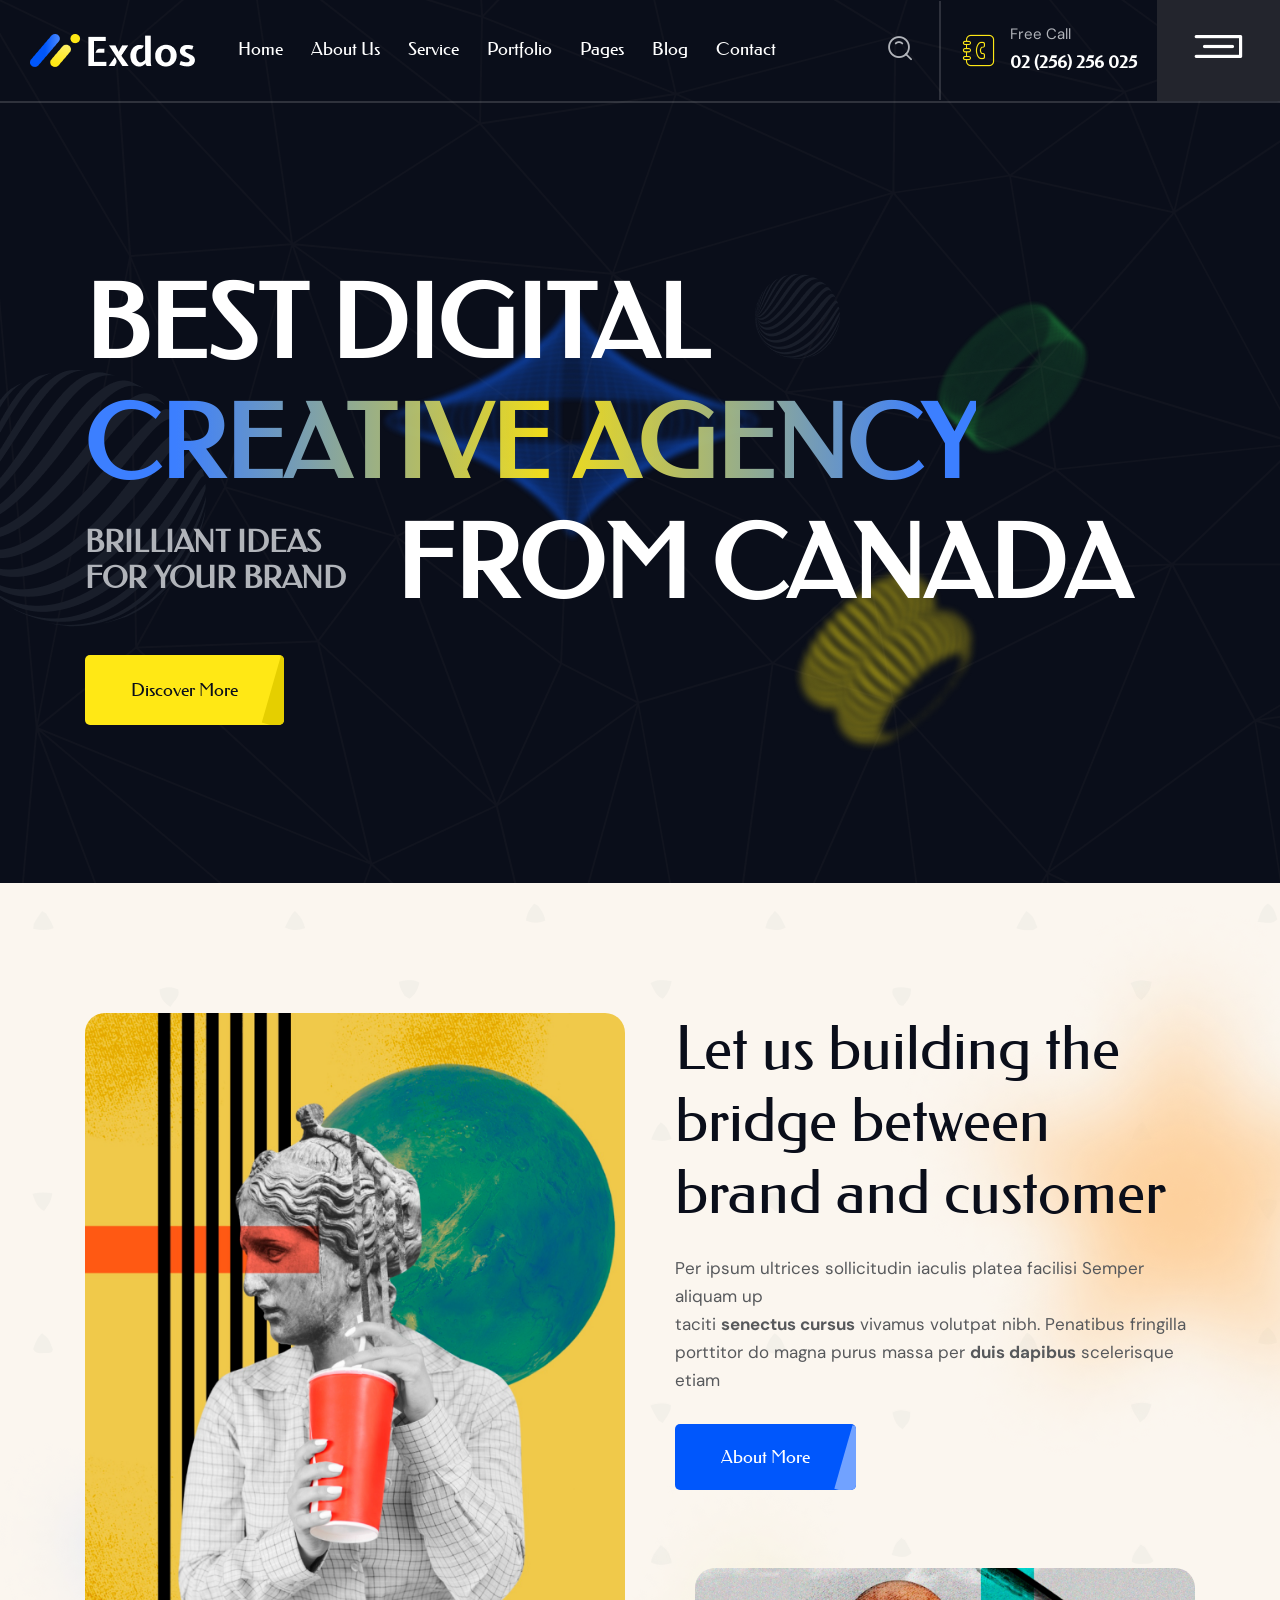
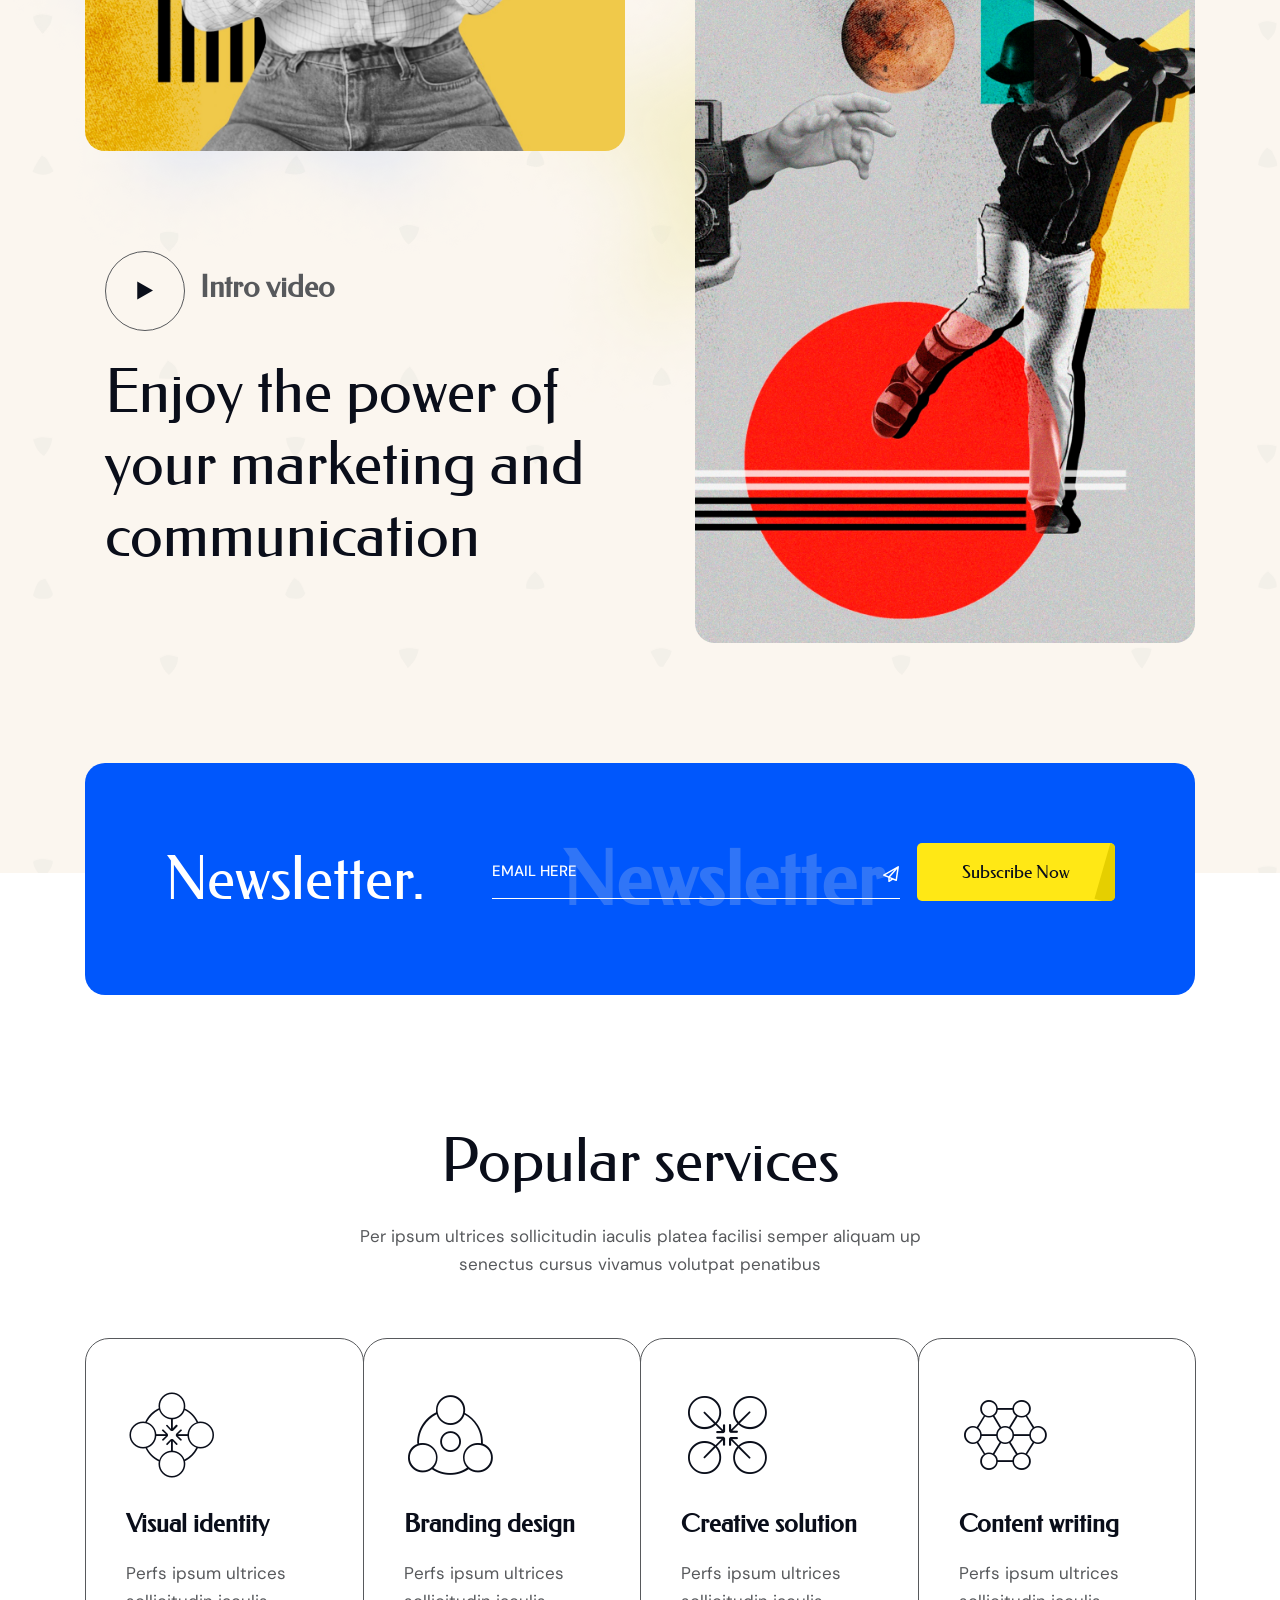
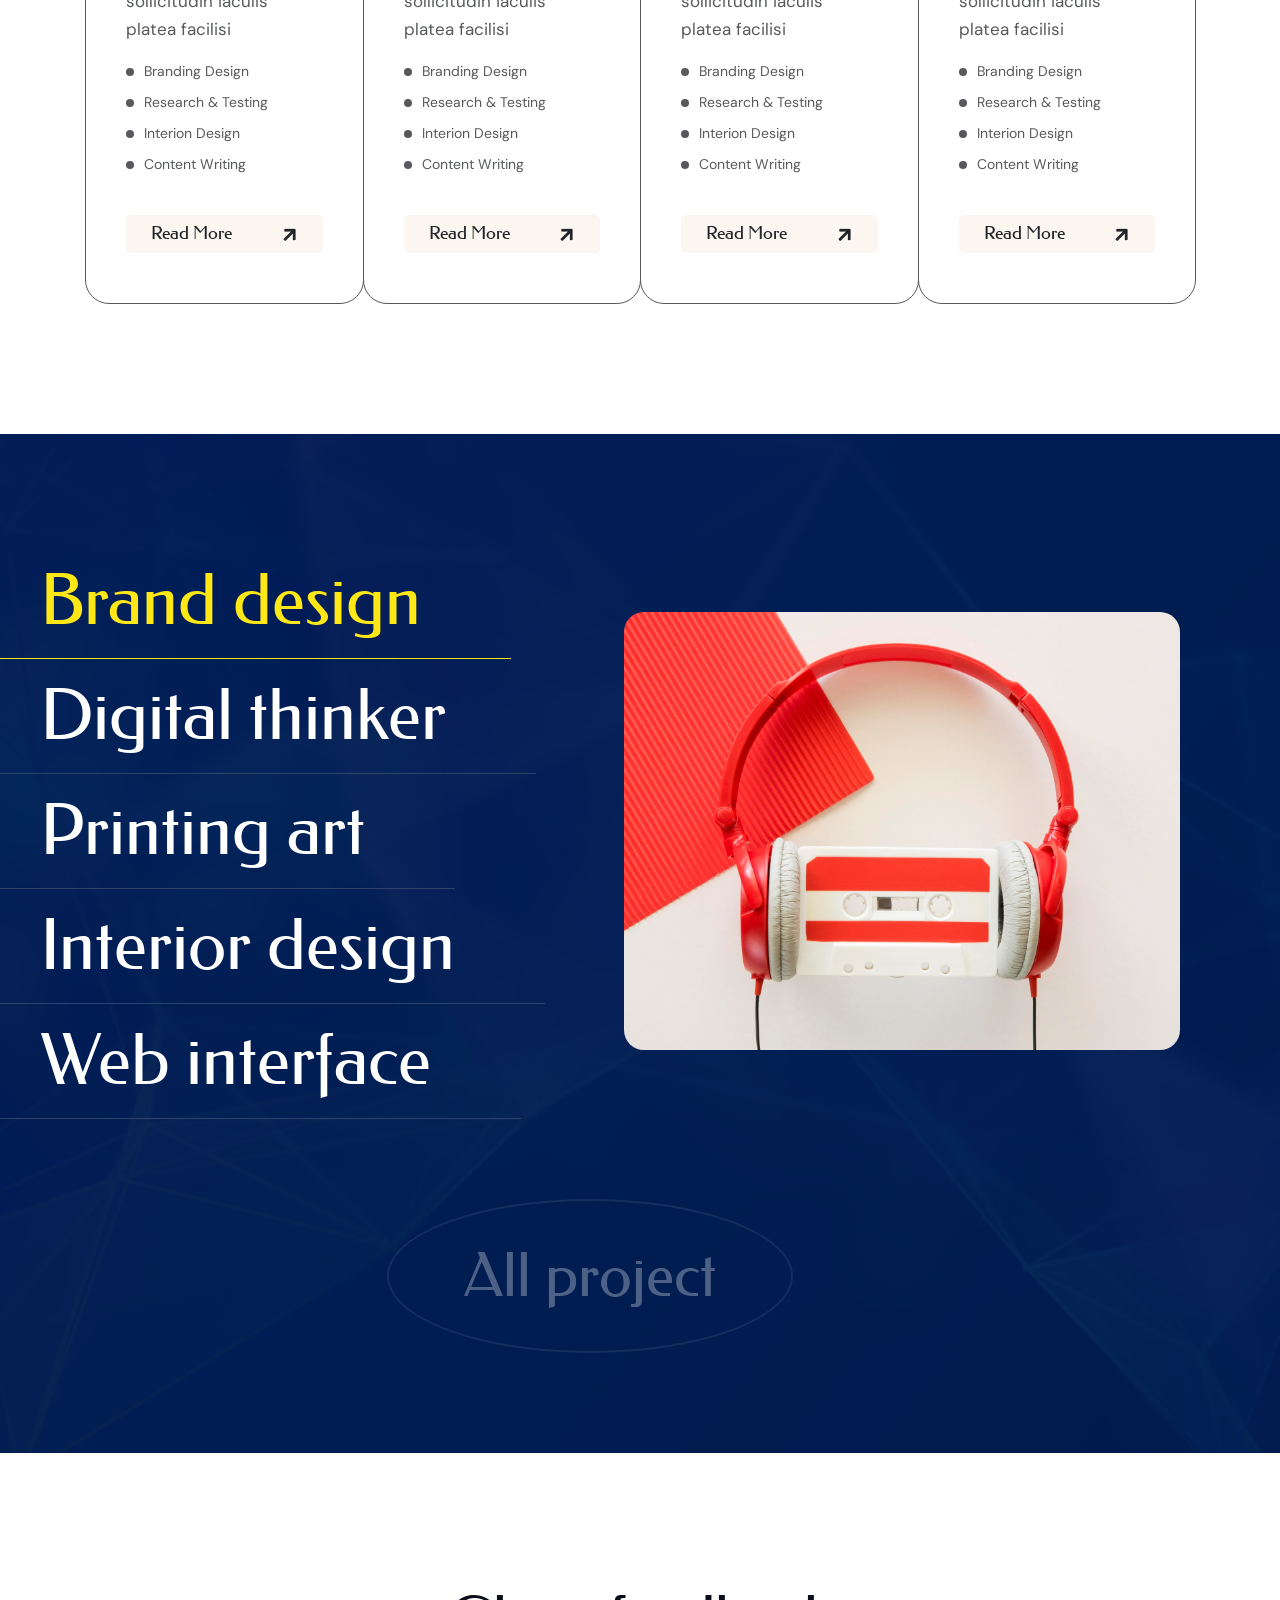
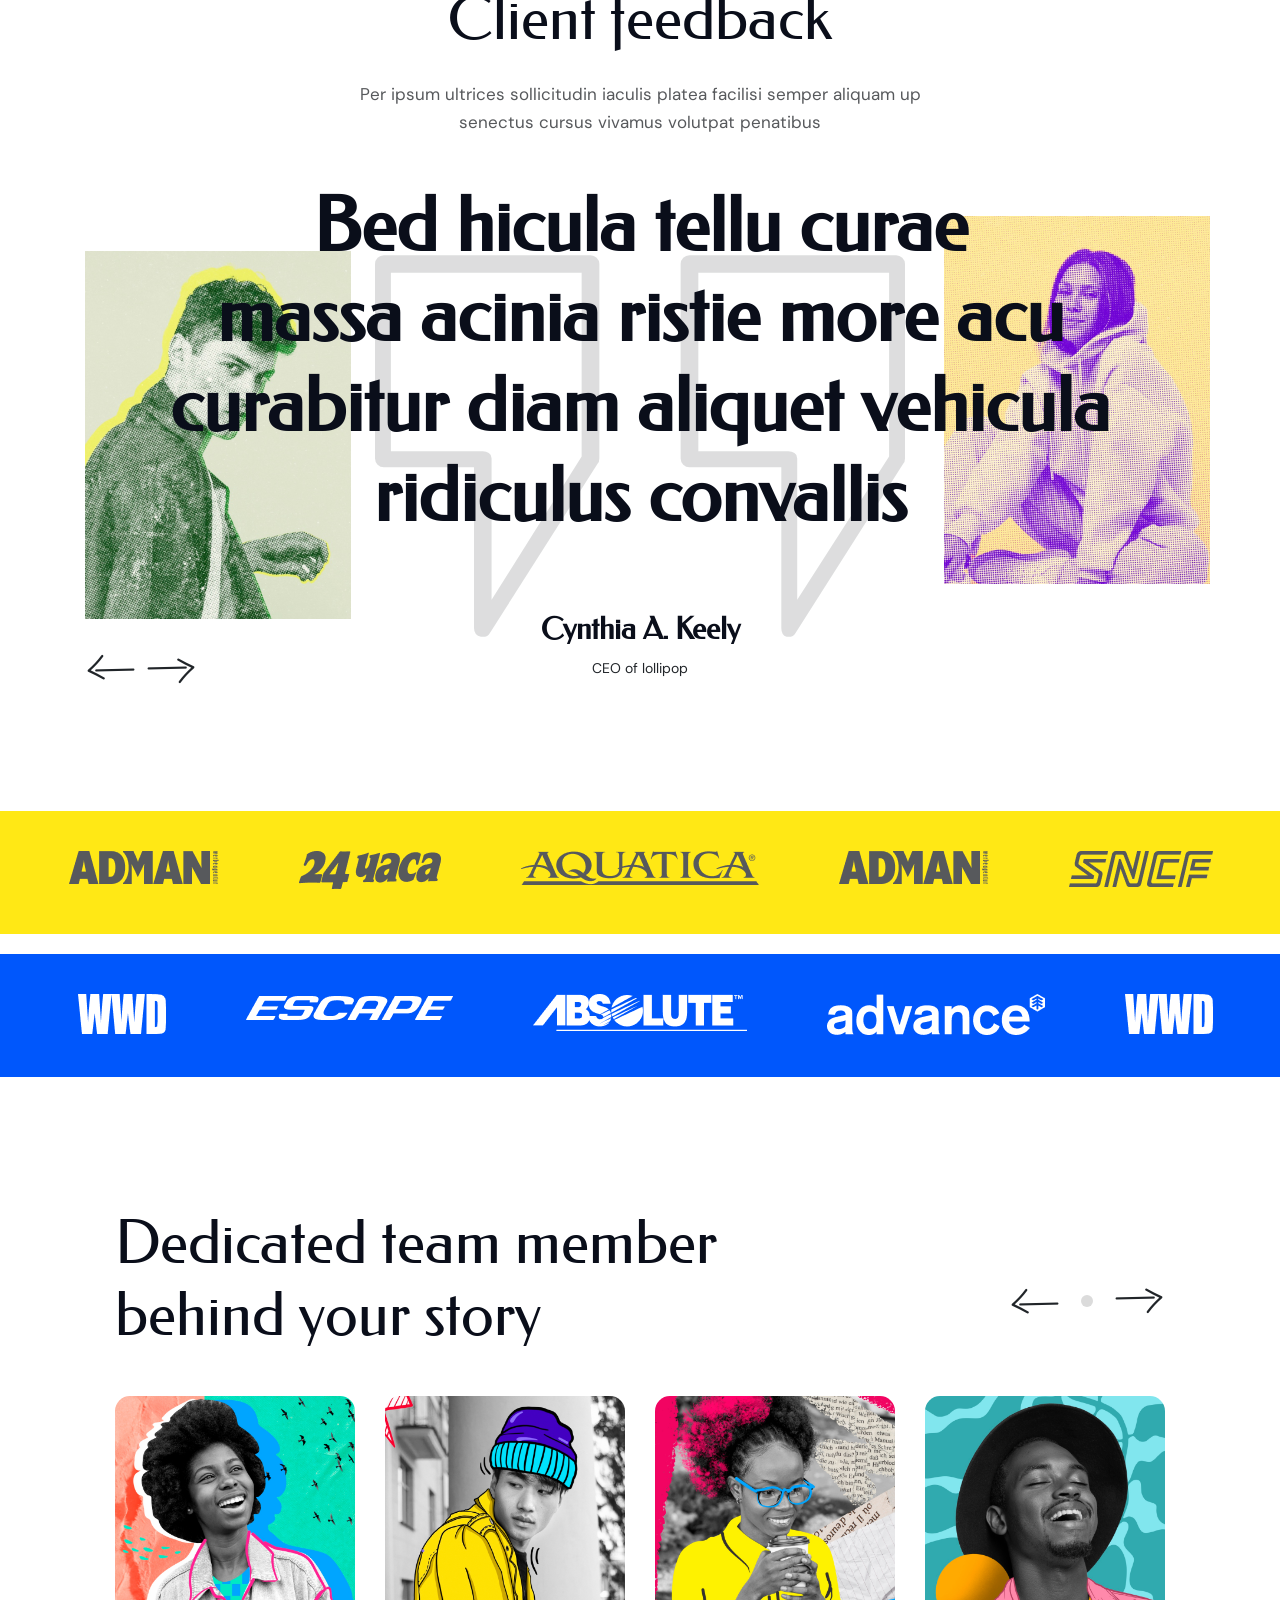
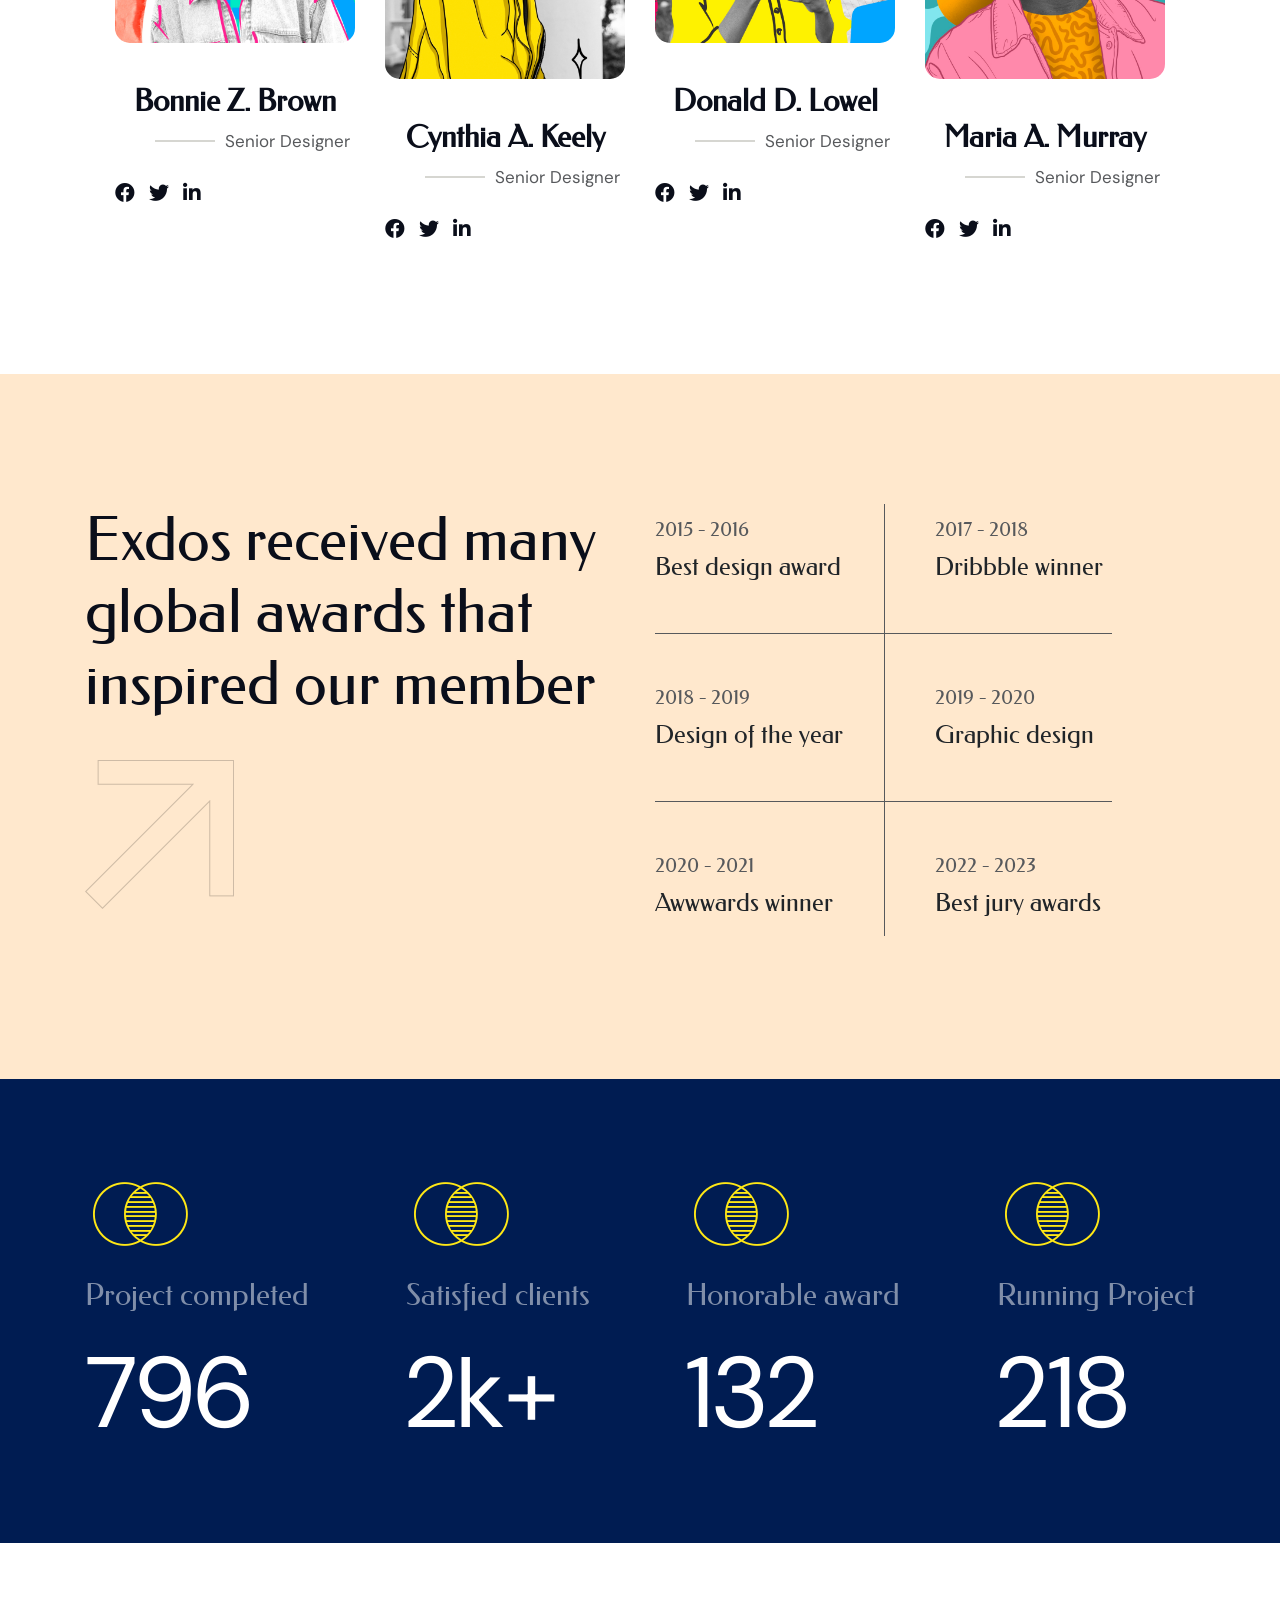
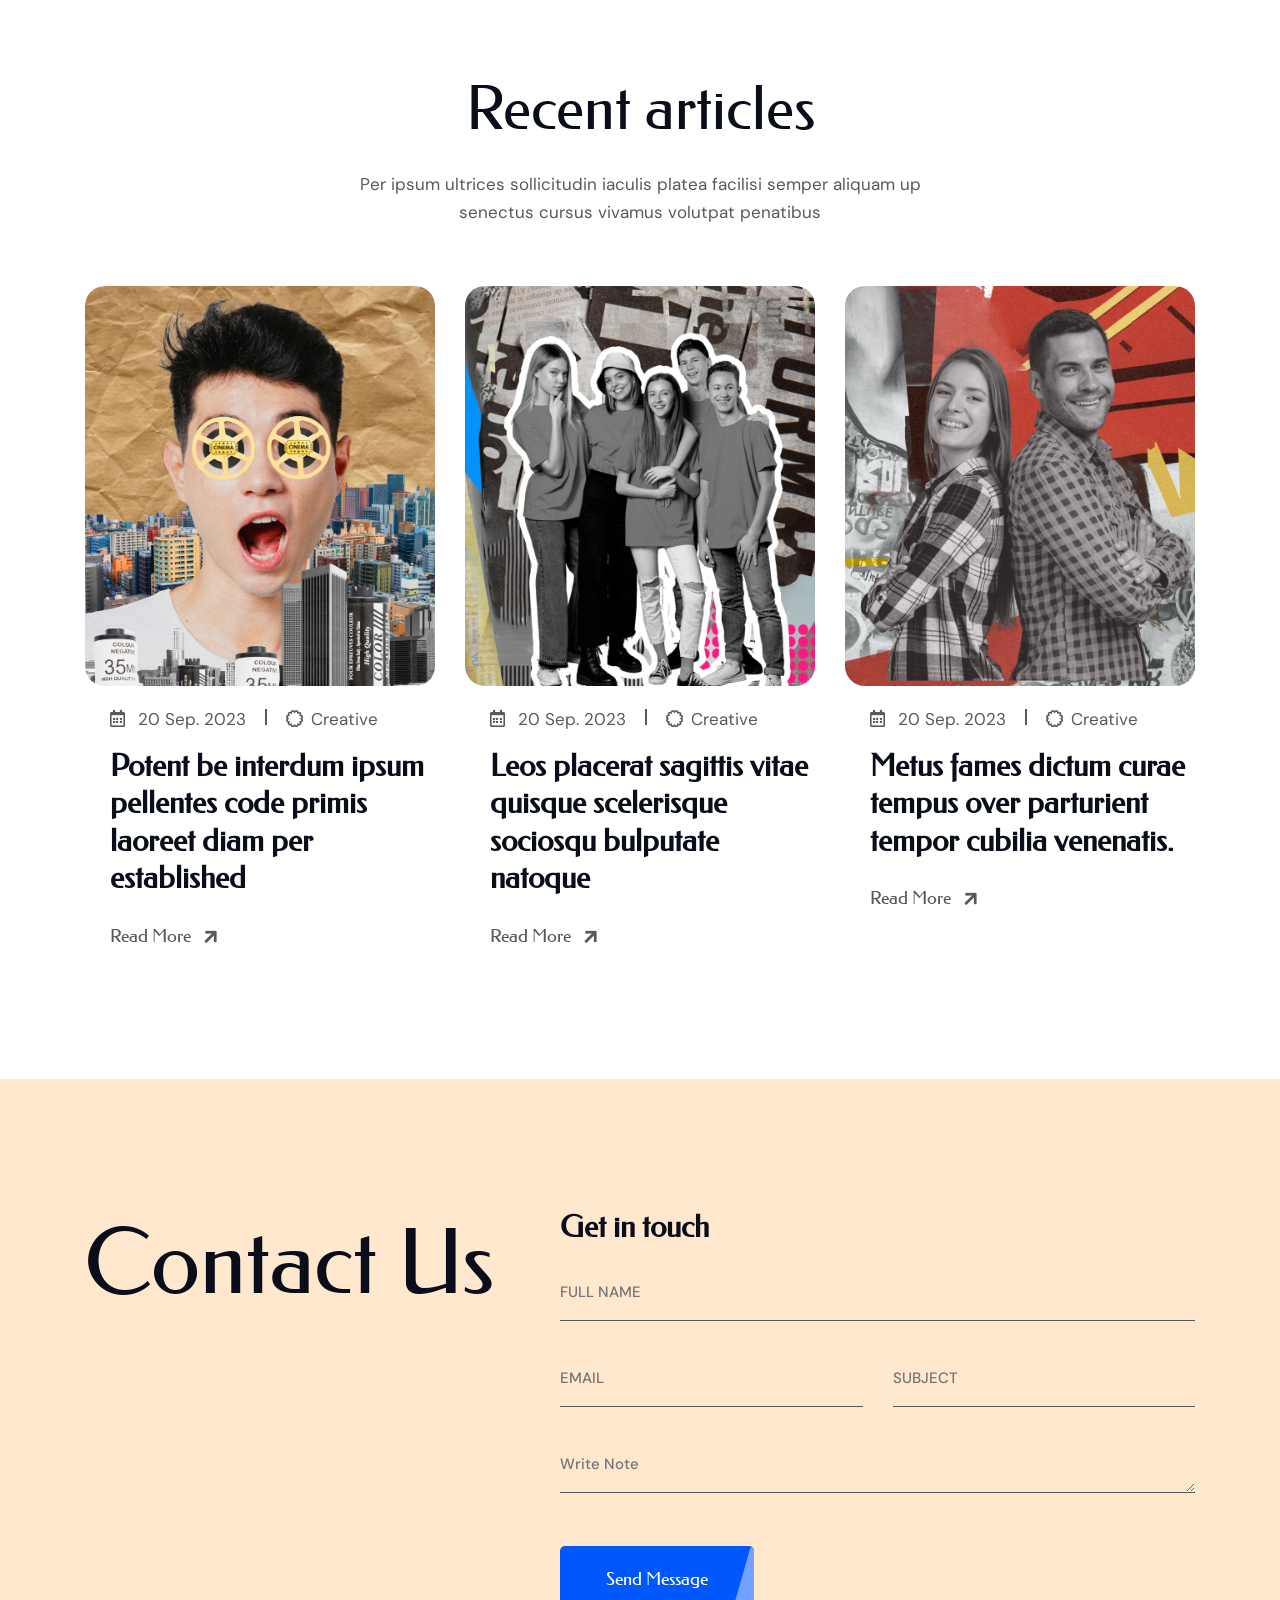
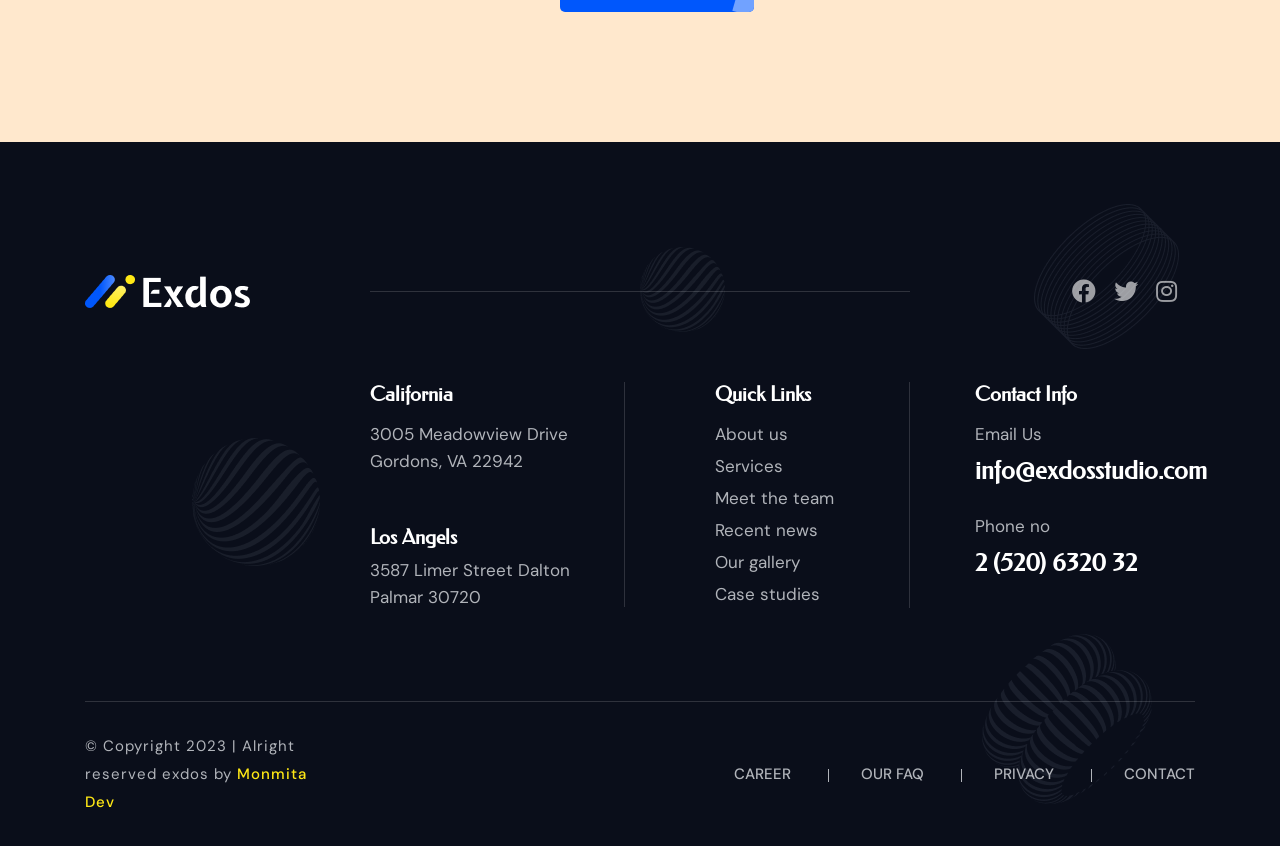
<file: index.html>
<!DOCTYPE html>
<html lang="en">
  <head>
    <meta charset="UTF-8" />
    <meta name="viewport" content="width=device-width, initial-scale=1.0" />
    <title>Exdos - Creative Agency</title>

    <!-- Bootstrap -->
    <link rel="stylesheet" href="./assets/css/bootstrap.min.css" />
    <link rel="stylesheet" href="./assets/css/all.min.css" />

    <!-- Magnific-popup -->
    <link rel="stylesheet" href="./assets/css/magnific-popup.min.css" />
    <!-- <link
      rel="stylesheet"
      href="https://cdnjs.cloudflare.com/ajax/libs/magnific-popup.js/1.2.0/magnific-popup.min.css"
    /> -->
    <link rel="stylesheet" href="./assets/css/flaticon-exdos.css" />
    <link rel="stylesheet" href="./assets/css/swiper-bundle.min.css" />
    <link rel="stylesheet" href="./assets/css/style.css" />
  </head>

  <body>
    <!-- header start -->
    <header>
      <div class="mt-header-area mt-transparent-header pl-100 mt-header-border">
        <div class="container-fluid p-0">
          <div class="row gx-0 align-items-center">
            <div class="col-xl-2 col-lg-5 col-md-4 col-6">
              <div class="mt-logo">
                <a href="index.html"
                  ><img src="assets/img/logo/Logo-white.png" alt="Expo logo"
                /></a>
              </div>
            </div>
            <div class="col-xl-10 col-lg-7 col-md-8 col-6">
              <div
                class="mt-header-box d-flex justify-content-xl-between justify-content-end"
              >
                <div class="mt-main-manu d-none d-xl-block">
                  <nav>
                    <ul>
                      <li>
                        <a href="#">Home</a>
                        <ul class="sub-menu">
                          <li><a href="#">Home-1</a></li>
                          <li><a href="index-2.html">Home-2</a></li>
                          <li>
                            <a href="#">Home-3</a>
                            <ul class="sub-menu">
                              <li><a href="#">Home-1</a></li>
                              <li><a href="#">Home-2</a></li>
                              <li><a href="#">Home-3</a></li>
                              <li>
                                <a href="#">Home-4</a>
                              </li>
                              <li><a href="#">Home-5</a></li>
                            </ul>
                          </li>
                          <li><a href="#">Home-4</a></li>
                          <li><a href="#">Home-5</a></li>
                        </ul>
                      </li>
                      <li><a href="#">About Us</a></li>
                      <li><a href="#">Service</a></li>
                      <li><a href="#">Portfolio</a></li>
                      <li><a href="#">Pages</a></li>
                      <li>
                        <a href="#">Blog</a>
                      </li>
                      <li><a href="#">Contact</a></li>
                    </ul>
                  </nav>
                </div>
                <div
                  class="mt-header-right d-flex justify-content-end flex-wrap align-items-center"
                >
                  <div class="mt-header-search d-none d-md-block">
                    <button class="d-flex align-items-center">
                      <i class="flaticon-search"></i>
                    </button>
                  </div>
                  <div class="mt-header-cta d-none d-md-flex">
                    <div class="mt-header-cta-icon d-flex align-items-center">
                      <i class="flaticon-phone-book"></i>
                    </div>
                    <div class="mt-header-cta-text">
                      <span>Free Call</span>
                      <h4>02 (256) 256 025</h4>
                    </div>
                  </div>
                  <div class="mt-header-bar">
                    <button>
                      <i class="flaticon-menu"></i>
                    </button>
                  </div>
                </div>
              </div>
            </div>
          </div>
        </div>
      </div>
    </header>
    <!-- header end -->

    <main>
      <!-- mt-hero-area-start -->
      <section
        class="mt-hero-area mt-hero-space mt-black-bg p-relative pt-265 pb-150"
        style="background-image: url(assets/img/shape/hero-1-bg-shape.png)"
      >
        <div class="mt-hero-shape">
          <img
            class="mt-hero-shape-1 p-absolute"
            src="./assets/img/shape/hero-1-ball-shape.png"
            alt=""
          />
          <img
            class="mt-hero-shape-2 p-absolute d-none d-xl-block"
            src="./assets/img/shape/hero-1-large-shape.png"
            alt=""
          />
          <img
            class="mt-hero-shape-3 p-absolute"
            src="./assets/img/shape/hero-sm-circle.png"
            alt=""
          />
          <img
            class="mt-hero-shape-4 p-absolute d-none d-md-block"
            src="./assets/img/shape/hero-1-shape-2.png"
            alt=""
          />
          <img
            class="mt-hero-shape-5 p-absolute d-none d-md-block"
            src="./assets/img/shape/hero-1-circle-3.png"
            alt=""
          />
        </div>
        <div class="hero-info d-none d-xxl-flex">
          <div class="hero-social">
            <span>Follow Us - </span>
            <a href="#">FB</a>
            <a href="#">TW</a>
            <a href="#">IN</a>
            <a href="#">BE</a>
          </div>
          <div class="hero-info-text">2k+ company trust us</div>
        </div>
        <div class="container">
          <div class="mt-hero p-relative z-index-11">
            <div class="mb-30">
              <h1 class="mt-hero-title">
                best digital<br />
                <span>creative agency</span>
              </h1>

              <h1 class="mt-hero-title">
                <i
                  >brilliant ideas <br />
                  for your brand</i
                >from canada
              </h1>
            </div>
            <div class="mt-hero-btn">
              <a href="#" class="mt-btn-sec mt-btn-sec-lg">
                <div class="mt-btn-wrap">
                  <span class="mt-btn-y-1"> Discover More </span>
                  <span class="mt-btn-y-2"> Discover More </span>
                </div>
                <i></i>
              </a>
            </div>
          </div>
        </div>
      </section>
      <!-- mt-hero-area-end  -->

      <!-- mt-about-area-start -->

      <section
        class="mt-about-area pt-130 pb-130 fix p-relative"
        data-background="assets/img/bg/about-bg.png"
      >
        <div class="mt-about-shape">
          <img
            class="mt-about-shape-1 p-absolute d-none d-md-block"
            src="./assets/img/shape/about-star-1.png"
            alt="about-star-1.png"
          />
          <img
            class="mt-about-shape-2 p-absolute"
            src="./assets/img/shape/about-star-2.png"
            alt="about-star-2.png"
          />
          <img
            class="mt-about-shape-3 p-absolute"
            src="./assets/img/shape/about-star-3.png"
            alt="about-star-3.png"
          />
        </div>
        <div class="container p-relative z-index-11">
          <div class="row flex-column-reverse flex-md-row">
            <div class="col-md-6">
              <div class="mt-about-img br-20 mb-100">
                <img src="assets/img/about/about-h-1.png" alt="about-h-1" />
              </div>
              <div class="mt-about-video">
                <div
                  class="mt-about-video-info d-flex align-items-center mb-25"
                >
                  <div class="mt-about-video-icon mr-15">
                    <a
                      href="https://www.youtube.com/watch?v=W-KjlYm_Xv8"
                      class="video-popup"
                    >
                      <img src="./assets/img/shape/play.svg" alt="play" />
                    </a>
                  </div>
                  <h4 class="mt-0">Intro video</h4>
                </div>
                <div class="mt-section-title-wrapper">
                  <h2 class="mt-section-title mb-100">
                    Enjoy the power of your marketing and communication
                  </h2>
                </div>
              </div>
            </div>
            <div class="col-md-6">
              <div class="mt-about-box mb-70">
                <div class="mt-section-title-wrapper mb-30">
                  <h2 class="mt-section-title mb-25">
                    Let us building the bridge between <br />
                    brand and customer
                  </h2>
                  <p>
                    Per ipsum ultrices sollicitudin iaculis platea facilisi
                    Semper aliquam up <br />
                    taciti <b>senectus cursus</b> vivamus volutpat nibh.
                    Penatibus fringilla porttitor do magna purus massa per
                    <b>duis dapibus</b> scelerisque etiam
                  </p>
                </div>
                <div class="mt-about-btn">
                  <a href="#" class="mt-btn">
                    <div class="mt-btn-wrap">
                      <span class="mt-btn-y-1"> About More</span>
                      <span class="mt-btn-y-2"> About More </span>
                    </div>
                    <i></i>
                  </a>
                </div>
              </div>
              <div class="mt-about-img br-20 mb-100 pl-40">
                <img src="assets/img/about/about-h-2.png" alt="about-h-2" />
              </div>
            </div>
          </div>
        </div>
      </section>
      <!-- mt-about-area-end -->

      <!-- mt-newsletter-area-start -->
      <section
        class="mt-newsletter-area mt-newsletter-margin p-relative z-index-11"
      >
        <div class="container">
          <div class="mt-newsletter-bg mt-blue-bg">
            <div class="row">
              <div class="col-xl-4">
                <div class="mt-section-title-wrapper">
                  <h2 class="mt-section-title mt-section-title-white m-0">
                    Newsletter.
                  </h2>
                </div>
              </div>
              <div class="col-xl-8">
                <div class="mt-newsletter-box p-relative">
                  <h2 class="mt-newsletter-back d-none d-md-block">
                    Newsletter
                  </h2>
                  <form action="#">
                    <div class="mt-newsletter-input p-relative">
                      <input
                        type="email"
                        name="email"
                        id="email"
                        autocomplete="given-email"
                        placeholder="Email Here"
                      />
                      <img src="./assets/img/shape/plane.svg" alt="" />
                    </div>
                    <button class="mt-btn-sec">
                      <span class="mt-btn-wrap">
                        <span class="mt-btn-y-1">Subscribe Now</span>
                        <span class="mt-btn-y-2">Subscribe Now</span>
                      </span>
                      <i></i>
                    </button>
                  </form>
                </div>
              </div>
            </div>
          </div>
        </div>
      </section>
      <!-- mt-newsletter-area-end -->

      <!-- mt-services-area-start -->
      <section class="mt-services-area pt-130 pb-100">
        <div class="container">
          <div class="row">
            <div class="col-xl-12">
              <div class="mt-section-title-wrapper mb-60 text-center">
                <h2 class="mt-section-title mb-25">Popular services</h2>
                <p>
                  Per ipsum ultrices sollicitudin iaculis platea facilisi semper
                  aliquam up <br />senectus cursus vivamus volutpat penatibus
                </p>
              </div>
            </div>
          </div>
          <div class="row g-0">
            <div class="col-xl-3 col-md-6">
              <div class="mtservices br-24 mb-30">
                <div class="mtservices__icon mb-20">
                  <span>
                    <i class="flaticon-concentration"></i>
                  </span>
                </div>
                <div class="mtservices__text">
                  <h3 class="mtservices__title">
                    <a href="#">Visual identity</a>
                  </h3>
                  <p>
                    Perfs ipsum ultrices sollicitudin iaculis platea facilisi
                  </p>
                  <div class="mtservices__list">
                    <ul>
                      <li>Branding Design</li>
                      <li>Research & Testing</li>
                      <li>Interion Design</li>
                      <li>Content Writing</li>
                    </ul>
                  </div>
                </div>
                <div class="mtservices__btn mt-38">
                  <a href="#" class="mt-sv-btn br-5"
                    >Read More <i class="fas fa-arrow-right"></i
                  ></a>
                </div>
              </div>
            </div>
            <div class="col-xl-3 col-md-6">
              <div class="mtservices br-24 mb-30">
                <div class="mtservices__icon mb-20">
                  <span>
                    <i class="flaticon-sharing"></i>
                  </span>
                </div>
                <div class="mtservices__text">
                  <h3 class="mtservices__title">
                    <a href="#">Branding design</a>
                  </h3>
                  <p>
                    Perfs ipsum ultrices sollicitudin iaculis platea facilisi
                  </p>
                  <div class="mtservices__list">
                    <ul>
                      <li>Branding Design</li>
                      <li>Research & Testing</li>
                      <li>Interion Design</li>
                      <li>Content Writing</li>
                    </ul>
                  </div>
                </div>
                <div class="mtservices__btn mt-38">
                  <a href="#" class="mt-sv-btn br-5"
                    >Read More <i class="fas fa-arrow-right"></i
                  ></a>
                </div>
              </div>
            </div>
            <div class="col-xl-3 col-md-6">
              <div class="mtservices br-24 mb-30">
                <div class="mtservices__icon mb-20">
                  <span>
                    <i class="flaticon-cooperation"></i>
                  </span>
                </div>
                <div class="mtservices__text">
                  <h3 class="mtservices__title">
                    <a href="#">Creative solution</a>
                  </h3>
                  <p>
                    Perfs ipsum ultrices sollicitudin iaculis platea facilisi
                  </p>
                  <div class="mtservices__list">
                    <ul>
                      <li>Branding Design</li>
                      <li>Research & Testing</li>
                      <li>Interion Design</li>
                      <li>Content Writing</li>
                    </ul>
                  </div>
                </div>
                <div class="mtservices__btn mt-38">
                  <a href="#" class="mt-sv-btn br-5"
                    >Read More <i class="fas fa-arrow-right"></i
                  ></a>
                </div>
              </div>
            </div>
            <div class="col-xl-3 col-md-6">
              <div class="mtservices br-24 mb-30">
                <div class="mtservices__icon mb-20">
                  <span>
                    <i class="flaticon-connections"></i>
                  </span>
                </div>
                <div class="mtservices__text">
                  <h3 class="mtservices__title">
                    <a href="#">Content writing</a>
                  </h3>
                  <p>
                    Perfs ipsum ultrices sollicitudin iaculis platea facilisi
                  </p>
                  <div class="mtservices__list">
                    <ul>
                      <li>Branding Design</li>
                      <li>Research & Testing</li>
                      <li>Interion Design</li>
                      <li>Content Writing</li>
                    </ul>
                  </div>
                </div>
                <div class="mtservices__btn mt-38">
                  <a href="#" class="mt-sv-btn br-5"
                    >Read More <i class="fas fa-arrow-right"></i
                  ></a>
                </div>
              </div>
            </div>
          </div>
        </div>
      </section>
      <!-- mt-services-area-end -->

      <!-- mt-poject-tab-area-start -->
      <section
        class="mt-poject-tab-area mt-nblue-bg pt-110 pb-100"
        data-background="/assets/img/bg/project-tab-bg.png"
      >
        <div class="container-fluid p-0">
          <div class="row gx-0">
            <div class="col-lg-6">
              <div class="mt-project-tab-wraper">
                <nav>
                  <div class="mt-project-tab" id="nav-tab" role="tablist">
                    <button
                      class="nav-links active"
                      id="nav-home-tab"
                      data-bs-toggle="tab"
                      data-bs-target="#nav-home"
                      type="button"
                      role="tab"
                      aria-controls="nav-home"
                      aria-selected="true"
                    >
                      Brand design
                    </button>
                    <button
                      class="nav-links"
                      id="nav-profile-tab"
                      data-bs-toggle="tab"
                      data-bs-target="#nav-profile"
                      type="button"
                      role="tab"
                      aria-controls="nav-profile"
                      aria-selected="false"
                    >
                      Digital thinker
                    </button>
                    <button
                      class="nav-links"
                      id="nav-contact-tab"
                      data-bs-toggle="tab"
                      data-bs-target="#nav-contact"
                      type="button"
                      role="tab"
                      aria-controls="nav-contact"
                      aria-selected="false"
                    >
                      Printing art
                    </button>
                    <button
                      class="nav-links"
                      id="nav-contact-tab-1"
                      data-bs-toggle="tab"
                      data-bs-target="#nav-contact-1"
                      type="button"
                      role="tab"
                      aria-controls="nav-contact-1"
                      aria-selected="false"
                    >
                      Interior design
                    </button>
                    <button
                      class="nav-links"
                      id="nav-contact-tab-2"
                      data-bs-toggle="tab"
                      data-bs-target="#nav-contact-2"
                      type="button"
                      role="tab"
                      aria-controls="nav-contact-2"
                      aria-selected="false"
                    >
                      Web interface
                    </button>
                  </div>
                </nav>
              </div>
            </div>
            <div class="col-lg-6 d-flex justify-content-end align-items-center">
              <div class="mt-project-tab-content pl-34">
                <div class="tab-content" id="nav-tabContent">
                  <div
                    class="tab-pane fade show active"
                    id="nav-home"
                    role="tabpanel"
                    aria-labelledby="nav-home-tab"
                    tabindex="0"
                  >
                    <div class="mt-project-tab-thumb">
                      <a href="#"
                        ><img
                          src="./assets/img/project/project-tab-1.png"
                          alt=""
                      /></a>
                    </div>
                  </div>
                  <div
                    class="tab-pane fade"
                    id="nav-profile"
                    role="tabpanel"
                    aria-labelledby="nav-profile-tab"
                    tabindex="0"
                  >
                    <div class="mt-project-tab-thumb">
                      <a href="#"
                        ><img
                          src="./assets/img/project/project-tab-1.png"
                          alt=""
                      /></a>
                    </div>
                  </div>
                  <div
                    class="tab-pane fade"
                    id="nav-contact"
                    role="tabpanel"
                    aria-labelledby="nav-contact-tab"
                    tabindex="0"
                  >
                    <div class="mt-project-tab-thumb">
                      <a href="#"
                        ><img
                          src="./assets/img/project/project-tab-1.png"
                          alt=""
                      /></a>
                    </div>
                  </div>
                  <div
                    class="tab-pane fade"
                    id="nav-contact-1"
                    role="tabpanel"
                    aria-labelledby="nav-contact-tab-1"
                    tabindex="0"
                  >
                    <div class="mt-project-tab-thumb">
                      <a href="#"
                        ><img src="./assets/img/project//test-1.jpg" alt=""
                      /></a>
                    </div>
                  </div>
                  <div
                    class="tab-pane fade"
                    id="nav-contact-2"
                    role="tabpanel"
                    aria-labelledby="nav-contact-tab-2"
                    tabindex="0"
                  >
                    <div class="mt-project-tab-thumb">
                      <a href="#"
                        ><img src="./assets/img/project/test-1.jpg" alt=""
                      /></a>
                    </div>
                  </div>
                </div>
              </div>
            </div>
          </div>
          <div class="mt-project-tab-btn text-center mt-80 z-index-11">
            <a href="#" class="mt-btn-circle">All project</a>
          </div>
        </div>
      </section>
      <!-- mt-poject-tab-area-end -->

      <!-- mt-testimonial-area-start -->
      <section class="mt-testimonial-area mt-130 mb-130">
        <div class="container">
          <div class="mt-section-title-wrapper mb-45 text-center">
            <h2 class="mt-section-title mb-25">Client feedback</h2>
            <p>
              Per ipsum ultrices sollicitudin iaculis platea facilisi semper
              aliquam up <br />senectus cursus vivamus volutpat penatibus
            </p>
          </div>
          <div class="mt-testimonial-wrapper text-center p-relative">
            <div class="mt-testimonial-shape">
              <span><i class="flaticon-quotes"></i></span>
            </div>
            <div
              class="mt-testimonial-shape-thumb-1 p-absolute d-none d-xl-block"
            >
              <img src="assets/img/testimonial/thumb-1.png" alt="" />
            </div>
            <div
              class="mt-testimonial-shape-thumb-2 p-absolute d-none d-xl-block"
            >
              <img src="assets/img/testimonial/thumb-2.png" alt="" />
            </div>
            <div class="swiper mt-testimonial-active">
              <div class="swiper-wrapper">
                <div class="swiper-slide">
                  <div class="mt-testimonial-item">
                    <h3 class="mt-testimonial-desc">
                      Bed hicula tellu curae
                      <br />
                      massa acinia ristie more acu curabitur diam aliquet
                      vehicula ridiculus convallis
                    </h3>
                    <div class="mt-testimonial-author mt-70">
                      <h4 class="mt-testimonial-name">Cynthia A. Keely</h4>
                      <span class="mt-testimonial-desig"
                        ><span></span>CEO of lollipop</span
                      >
                    </div>
                  </div>
                </div>
                <div class="swiper-slide">
                  <div class="mt-testimonial-item">
                    <h3 class="mt-testimonial-desc">
                      Bed hicula tellu curae
                      <br />
                      massa acinia ristie more acu curabitur diam aliquet
                      vehicula ridiculus convallis
                    </h3>
                    <div class="mt-testimonial-author mt-70">
                      <h4 class="mt-testimonial-name">Cynthia A. Keely</h4>
                      <span class="mt-testimonial-desig"
                        ><span></span>CEO of lollipop</span
                      >
                    </div>
                  </div>
                </div>
                <div class="swiper-slide">
                  <div class="mt-testimonial-item">
                    <h3 class="mt-testimonial-desc">
                      Bed hicula tellu curae
                      <br />
                      massa acinia ristie more acu curabitur diam aliquet
                      vehicula ridiculus convallis
                    </h3>
                    <div class="mt-testimonial-author mt-70">
                      <h4 class="mt-testimonial-name">Cynthia A. Keely</h4>
                      <span class="mt-testimonial-desig"
                        ><span></span>CEO of lollipop</span
                      >
                    </div>
                  </div>
                </div>
              </div>
            </div>

            <div class="mt-test-slider-arrow">
              <div
                class="mt-swiper-test-button-prev mt-swiper-test-button mt-rot-180"
              >
                <i class="flaticon-right-arrow"></i>
              </div>
              <div class="mt-swiper-test-button-next mt-swiper-test-button">
                <i class="flaticon-right-arrow"></i>
              </div>
            </div>
          </div>
        </div>
      </section>
      <!-- mt-testimonial-area-end -->

      <!--mt brand area start -->
      <section>
        <!--mt brand yellow area start -->
        <div class="mt-brand-area mt-yellow-bg pt-40 pb-40 mb-20">
          <div class="mt-brand-wrapper">
            <!-- Swiper -->
            <div class="swiper mt-brand-top-active">
              <div class="swiper-wrapper mt-slide-transition">
                <div class="swiper-slide mt-brand-slide-element">
                  <div class="mt-brand-img">
                    <img src="./assets/img/brand/brand-a-01.png" alt="" />
                  </div>
                </div>
                <div class="swiper-slide mt-brand-slide-element">
                  <div class="mt-brand-img">
                    <img src="./assets/img/brand/brand-a-02.png" alt="" />
                  </div>
                </div>
                <div class="swiper-slide mt-brand-slide-element">
                  <div class="mt-brand-img">
                    <img src="./assets/img/brand/brand-a-03.png" alt="" />
                  </div>
                </div>
                <div class="swiper-slide mt-brand-slide-element">
                  <div class="mt-brand-img">
                    <img src="./assets/img/brand/brand-a-04.png" alt="" />
                  </div>
                </div>
                <div class="swiper-slide mt-brand-slide-element">
                  <div class="mt-brand-img">
                    <img src="./assets/img/brand/brand-a-05.png" alt="" />
                  </div>
                </div>
                <div class="swiper-slide mt-brand-slide-element">
                  <div class="mt-brand-img">
                    <img src="./assets/img/brand/brand-a-06.png" alt="" />
                  </div>
                </div>
                <div class="swiper-slide mt-brand-slide-element">
                  <div class="mt-brand-img">
                    <img src="./assets/img/brand/brand-a-07.png" alt="" />
                  </div>
                </div>

                <div class="swiper-slide mt-brand-slide-element">
                  <div class="mt-brand-img">
                    <img src="./assets/img/brand/brand-a-05.png" alt="" />
                  </div>
                </div>
                <div class="swiper-slide mt-brand-slide-element">
                  <div class="mt-brand-img">
                    <img src="./assets/img/brand/brand-a-04.png" alt="" />
                  </div>
                </div>
                <div class="swiper-slide mt-brand-slide-element">
                  <div class="mt-brand-img">
                    <img src="./assets/img/brand/brand-a-03.png" alt="" />
                  </div>
                </div>
              </div>
            </div>
          </div>
        </div>
        <!--mt brand blue area start -->
        <div class="mt-brand-area mt-blue-bg pt-40 pb-40">
          <div class="mt-brand-wrapper">
            <!-- Swiper -->
            <div dir="rtl" class="swiper mt-brand-bottom-active">
              <div class="swiper-wrapper mt-slide-transition">
                <div class="swiper-slide mt-brand-slide-element">
                  <div class="mt-brand-img">
                    <img src="./assets/img/brand/brand-b-01.png" alt="" />
                  </div>
                </div>
                <div class="swiper-slide mt-brand-slide-element">
                  <div class="mt-brand-img">
                    <img src="./assets/img/brand/brand-b-02.png" alt="" />
                  </div>
                </div>
                <div class="swiper-slide mt-brand-slide-element">
                  <div class="mt-brand-img">
                    <img src="./assets/img/brand/brand-b-03.png" alt="" />
                  </div>
                </div>
                <div class="swiper-slide mt-brand-slide-element">
                  <div class="mt-brand-img">
                    <img src="./assets/img/brand/brand-b-04.png" alt="" />
                  </div>
                </div>
                <div class="swiper-slide mt-brand-slide-element">
                  <div class="mt-brand-img">
                    <img src="./assets/img/brand/brand-b-05.png" alt="" />
                  </div>
                </div>
                <div class="swiper-slide mt-brand-slide-element">
                  <div class="mt-brand-img">
                    <img src="./assets/img/brand/brand-b-06.png" alt="" />
                  </div>
                </div>
                <div class="swiper-slide mt-brand-slide-element">
                  <div class="mt-brand-img">
                    <img src="./assets/img/brand/brand-b-07.png" alt="" />
                  </div>
                </div>
                <div class="swiper-slide mt-brand-slide-element">
                  <div class="mt-brand-img">
                    <img src="./assets/img/brand/brand-b-01.png" alt="" />
                  </div>
                </div>
                <div class="swiper-slide mt-brand-slide-element">
                  <div class="mt-brand-img">
                    <img src="./assets/img/brand/brand-b-02.png" alt="" />
                  </div>
                </div>
                <div class="swiper-slide mt-brand-slide-element">
                  <div class="mt-brand-img">
                    <img src="./assets/img/brand/brand-b-03.png" alt="" />
                  </div>
                </div>
                <div class="swiper-slide mt-brand-slide-element">
                  <div class="mt-brand-img">
                    <img src="./assets/img/brand/brand-b-04.png" alt="" />
                  </div>
                </div>
              </div>
            </div>
          </div>
        </div>
      </section>
      <!--mt brand area start -->

      <!--mt team area start -->
      <section class="mt-team-area pl-100 pr-100 pt-130 pb-130">
        <div class="container">
          <div class="row align-items-center">
            <div class="col-xl-8">
              <div class="mt-section-title-wrapper mb-45">
                <h2 class="mt-section-title mb-25">
                  Dedicated team member <br />
                  behind your story
                </h2>
              </div>
            </div>
            <div class="col-xl-4">
              <div
                class="mtteam__nav text-end d-flex justify-content-start justify-content-md-end align-items-center"
              >
                <div
                  class="mt-swiper-team-button-next mt-swiper-team-button mt-rot-180"
                >
                  <i class="flaticon-right-arrow"></i>
                </div>
                <span></span>
                <div class="mt-swiper-team-button-prev mt-swiper-team-button">
                  <i class="flaticon-right-arrow"></i>
                </div>
              </div>
            </div>
          </div>
        </div>
        <div class="container-fluid">
          <div class="swiper mt-team-active">
            <div class="swiper-wrapper">
              <div class="swiper-slide">
                <div class="mtteam">
                  <div class="mtteam__thumb br-15">
                    <a href="#"
                      ><img src="assets/img/team/team-1.png" alt=""
                    /></a>
                  </div>
                  <div class="mtteam__info ml-80 mt-40">
                    <h3 class="mtteam__title">
                      <a href="#">Bonnie Z. Brown</a>
                    </h3>
                    <span class="ml-40"><i></i>Senior Designer</span>
                    <div class="mtteam__social mt-25">
                      <a href="#"><i class="fab fa-facebook"></i></a>
                      <a href="#"><i class="fab fa-twitter"></i></a>
                      <a href="#"><i class="fab fa-linkedin-in"></i></a>
                    </div>
                  </div>
                </div>
              </div>
              <div class="swiper-slide">
                <div class="mtteam">
                  <div class="mtteam__thumb br-15">
                    <a href="#"
                      ><img src="assets/img/team/team-2.png" alt=""
                    /></a>
                  </div>
                  <div class="mtteam__info ml-80 mt-40">
                    <h3 class="mtteam__title">
                      <a href="#">Cynthia A. Keely</a>
                    </h3>
                    <span class="ml-40"><i></i>Senior Designer</span>
                    <div class="mtteam__social mt-25">
                      <a href="#"><i class="fab fa-facebook"></i></a>
                      <a href="#"><i class="fab fa-twitter"></i></a>
                      <a href="#"><i class="fab fa-linkedin-in"></i></a>
                    </div>
                  </div>
                </div>
              </div>
              <div class="swiper-slide">
                <div class="mtteam">
                  <div class="mtteam__thumb br-15">
                    <a href="#"
                      ><img src="assets/img/team/team-3.png" alt=""
                    /></a>
                  </div>
                  <div class="mtteam__info ml-80 mt-40">
                    <h3 class="mtteam__title">
                      <a href="#">Donald D. Lowel</a>
                    </h3>
                    <span class="ml-40"><i></i>Senior Designer</span>
                    <div class="mtteam__social mt-25">
                      <a href="#"><i class="fab fa-facebook"></i></a>
                      <a href="#"><i class="fab fa-twitter"></i></a>
                      <a href="#"><i class="fab fa-linkedin-in"></i></a>
                    </div>
                  </div>
                </div>
              </div>
              <div class="swiper-slide">
                <div class="mtteam">
                  <div class="mtteam__thumb br-15">
                    <a href="#"
                      ><img src="assets/img/team/team-4.png" alt=""
                    /></a>
                  </div>
                  <div class="mtteam__info ml-80 mt-40">
                    <h3 class="mtteam__title">
                      <a href="#">Maria A. Murray</a>
                    </h3>
                    <span class="ml-40"><i></i>Senior Designer</span>
                    <div class="mtteam__social mt-25">
                      <a href="#"><i class="fab fa-facebook"></i></a>
                      <a href="#"><i class="fab fa-twitter"></i></a>
                      <a href="#"><i class="fab fa-linkedin-in"></i></a>
                    </div>
                  </div>
                </div>
              </div>
              <div class="swiper-slide">
                <div class="mtteam">
                  <div class="mtteam__thumb">
                    <a href="#"
                      ><img src="assets/img/team/team-1.png" alt=""
                    /></a>
                  </div>
                  <div class="mtteam__info ml-80 mt-40">
                    <h3 class="mtteam__title">
                      <a href="#">Bonnie Z. Brown</a>
                    </h3>
                    <span class="ml-40"><i></i>Senior Designer</span>
                    <div class="mtteam__social mt-25">
                      <a href="#"><i class="fab fa-facebook"></i></a>
                      <a href="#"><i class="fab fa-twitter"></i></a>
                      <a href="#"><i class="fab fa-linkedin-in"></i></a>
                    </div>
                  </div>
                </div>
              </div>
              <div class="swiper-slide">
                <div class="mtteam">
                  <div class="mtteam__thumb">
                    <a href="#"
                      ><img src="assets/img/team/team-2.png" alt=""
                    /></a>
                  </div>
                  <div class="mtteam__info ml-80 mt-40">
                    <h3 class="mtteam__title">
                      <a href="#">Bonnie Z. Brown</a>
                    </h3>
                    <span class="ml-40"><i></i>Senior Designer</span>
                    <div class="mtteam__social mt-25">
                      <a href="#"><i class="fab fa-facebook"></i></a>
                      <a href="#"><i class="fab fa-twitter"></i></a>
                      <a href="#"><i class="fab fa-linkedin-in"></i></a>
                    </div>
                  </div>
                </div>
              </div>
              <div class="swiper-slide">
                <div class="mtteam">
                  <div class="mtteam__thumb">
                    <a href="#"
                      ><img src="assets/img/team/team-3.png" alt=""
                    /></a>
                  </div>
                  <div class="mtteam__info ml-80 mt-40">
                    <h3 class="mtteam__title">
                      <a href="#">Bonnie Z. Brown</a>
                    </h3>
                    <span class="ml-40"><i></i>Senior Designer</span>
                    <div class="mtteam__social mt-25">
                      <a href="#"><i class="fab fa-facebook"></i></a>
                      <a href="#"><i class="fab fa-twitter"></i></a>
                      <a href="#"><i class="fab fa-linkedin-in"></i></a>
                    </div>
                  </div>
                </div>
              </div>
            </div>
          </div>
        </div>
      </section>
      <!--mt team area end -->

      <!--mt award area start -->
      <section class="award-area mt-cream-bg pt-130 pb-130">
        <div class="container">
          <div class="row">
            <div class="col-xl-6">
              <div class="mt-section-title-wrapper mb-40">
                <h2 class="mt-section-title mb-25">
                  Exdos received many global awards that inspired our member
                </h2>
              </div>
              <div class="shape-arrow d-none d-xl-block mb-40">
                <img src="./assets/img/icon/Vector.png" alt="" />
              </div>
            </div>
            <div class="col-xl-6">
              <div class="mtaward__wrapper">
                <div class="row g-0">
                  <div class="col-md-6">
                    <div class="mtaward">
                      <span>2015 - 2016</span>
                      <div class="mtaward__title">Best design award</div>
                    </div>
                  </div>
                  <div class="col-md-6">
                    <div class="mtaward">
                      <span>2017 - 2018</span>
                      <div class="mtaward__title">Dribbble winner</div>
                    </div>
                  </div>
                  <div class="col-md-6">
                    <div class="mtaward">
                      <span>2018 - 2019</span>
                      <div class="mtaward__title">Design of the year</div>
                    </div>
                  </div>
                  <div class="col-md-6">
                    <div class="mtaward">
                      <span>2019 - 2020 </span>
                      <div class="mtaward__title">Graphic design</div>
                    </div>
                  </div>
                  <div class="col-md-6">
                    <div class="mtaward">
                      <span>2020 - 2021</span>
                      <div class="mtaward__title">Awwwards winner</div>
                    </div>
                  </div>
                  <div class="col-md-6">
                    <div class="mtaward">
                      <span>2022 - 2023</span>
                      <div class="mtaward__title">Best jury awards</div>
                    </div>
                  </div>
                </div>
              </div>
            </div>
          </div>
        </div>
      </section>
      <!--mt award area end -->

      <!--mt fact area start -->
      <section class="mt-fact-area mt-nblue-bg pt-80 pb-60">
        <div class="container">
          <div class="custom-row">
            <div class="cols">
              <div class="mtfact text-center text-lg-start mb-40">
                <div class="mtfact__icon">
                  <span>
                    <i class="flaticon-merging"></i>
                  </span>
                </div>
                <div class="mtfact__text">
                  <h4 class="mtfact__title mb-30">Project completed</h4>
                  <span>796 </span>
                </div>
              </div>
            </div>
            <div class="cols">
              <div class="mtfact text-center text-lg-start mb-40">
                <div class="mtfact__icon">
                  <span>
                    <i class="flaticon-merging"></i>
                  </span>
                </div>
                <div class="mtfact__text">
                  <h4 class="mtfact__title mb-30">Satisfied clients</h4>
                  <span>2k+</span>
                </div>
              </div>
            </div>
            <div class="cols">
              <div class="mtfact text-center text-lg-start mb-40">
                <div class="mtfact__icon">
                  <span>
                    <i class="flaticon-merging"></i>
                  </span>
                </div>
                <div class="mtfact__text">
                  <h4 class="mtfact__title mb-30">Honorable award</h4>
                  <span>132 </span>
                </div>
              </div>
            </div>
            <div class="cols">
              <div class="mtfact text-center text-lg-start mb-40">
                <div class="mtfact__icon">
                  <span>
                    <i class="flaticon-merging"></i>
                  </span>
                </div>
                <div class="mtfact__text">
                  <h4 class="mtfact__title mb-30">Running Project</h4>
                  <span>218 </span>
                </div>
              </div>
            </div>
          </div>
        </div>
      </section>
      <!--mt fact area end -->

      <!--mt blog post area start -->
      <section class="mt-blog-post-area pt-130 pb-90">
        <div class="container">
          <div class="row">
            <div class="col-xl-12">
              <div class="mt-section-title-wrapper mb-60 text-center">
                <h2 class="mt-section-title mb-25">Recent articles</h2>
                <p>
                  Per ipsum ultrices sollicitudin iaculis platea facilisi semper
                  aliquam up <br />senectus cursus vivamus volutpat penatibus
                </p>
              </div>
            </div>
          </div>
          <div class="row">
            <div class="col-xl-4 col-lg-4 col-md-6">
              <div class="mtblog mb-40">
                <div class="mtblog__thumb br-20 mb-20">
                  <img src="./assets/img/blog/blog-01.png" alt="" />
                </div>
                <div class="mtblog__content pl-25">
                  <div class="mtblog__meta mb-15">
                    <span
                      ><a href="#"
                        ><i class="far fa-calendar-alt"></i> 20 Sep. 2023</a
                      ></span
                    >
                    <cite></cite>
                    <span
                      ><a href="#"
                        ><i class="far fa-certificate"></i>Creative</a
                      ></span
                    >
                  </div>
                  <h3 class="mtblog__title mb-25">
                    Potent be interdum ipsum pellentes code primis laoreet diam
                    per established
                  </h3>
                  <div class="mtblog__btn">
                    <a class="mt-text-btn" href="#"
                      >Read More<i class="fas fa-arrow-right"></i
                    ></a>
                  </div>
                </div>
              </div>
            </div>
            <div class="col-xl-4 col-lg-4 col-md-6">
              <div class="mtblog mb-40">
                <div class="mtblog__thumb br-20 mb-20">
                  <img src="./assets/img/blog/blog-02.png" alt="" />
                </div>
                <div class="mtblog__content pl-25">
                  <div class="mtblog__meta mb-15">
                    <span
                      ><a href="#"
                        ><i class="far fa-calendar-alt"></i> 20 Sep. 2023</a
                      ></span
                    >
                    <cite></cite>
                    <span
                      ><a href="#"
                        ><i class="far fa-certificate"></i>Creative</a
                      ></span
                    >
                  </div>
                  <h3 class="mtblog__title mb-25">
                    Leos placerat sagittis vitae quisque scelerisque sociosqu
                    bulputate natoque
                  </h3>
                  <div class="mtblog__btn">
                    <a class="mt-text-btn" href="#"
                      >Read More<i class="fas fa-arrow-right"></i
                    ></a>
                  </div>
                </div>
              </div>
            </div>
            <div class="col-xl-4 col-lg-4 col-md-6">
              <div class="mtblog mb-40">
                <div class="mtblog__thumb br-20 mb-20">
                  <img src="./assets/img/blog/blog-03.png" alt="" />
                </div>
                <div class="mtblog__content pl-25">
                  <div class="mtblog__meta mb-15">
                    <span
                      ><a href="#"
                        ><i class="far fa-calendar-alt"></i> 20 Sep. 2023</a
                      ></span
                    >
                    <cite></cite>
                    <span
                      ><a href="#"
                        ><i class="far fa-certificate"></i>Creative</a
                      ></span
                    >
                  </div>
                  <h3 class="mtblog__title mb-25">
                    Metus fames dictum curae tempus over parturient tempor
                    cubilia venenatis.
                  </h3>
                  <div class="mtblog__btn">
                    <a class="mt-text-btn" href="#"
                      >Read More<i class="fas fa-arrow-right"></i
                    ></a>
                  </div>
                </div>
              </div>
            </div>
          </div>
        </div>
      </section>
      <!--mt blog post area end -->

      <!--mt contact area start -->
      <div class="mt-contact-form-area mt-cream-bg pt-130 pb-130">
        <div class="container">
          <div class="row">
            <div class="col-xl-5">
              <div class="mt-section-title-wrapper mb-50">
                <h2 class="mt-section-title fs-100 mb-20">Contact Us</h2>
              </div>
            </div>
            <div class="col-xl-7">
              <div class="mt-contact-form-wrapper">
                <div class="mt-contact-form-title">
                  <h3 class="mtform-title mb-20">Get in touch</h3>
                </div>

                <div class="mtcontact-form-box">
                  <form action="#">
                    <div class="row">
                      <div class="col-md-12 mb-30">
                        <input type="text" placeholder="Full Name" />
                      </div>
                      <div class="col-md-6 mb-30">
                        <input type="email" placeholder="Email" />
                      </div>
                      <div class="col-md-6 mb-30">
                        <input type="email" placeholder="subject" />
                      </div>
                      <div class="col-md-12 mb-45">
                        <textarea
                          name=""
                          id=""
                          cols="30"
                          rows="10"
                          placeholder="Write note"
                        ></textarea>
                      </div>
                      <div class="col-12">
                        <button type="submit" class="mt-btn">
                          <span class="mt-btn-wrap">
                            <span class="mt-btn-y-1">Send message</span>
                            <span class="mt-btn-y-2">Send message</span>
                          </span>
                          <i></i>
                        </button>
                      </div>
                    </div>
                  </form>
                </div>
              </div>
            </div>
          </div>
        </div>
      </div>
      <!--mt blog post area end -->
    </main>

    <!--mt footer area start -->
    <footer class="mt-black-bg p-relative">
      <div class="mtfooter__shape-01 p-absolute">
        <img src="./assets/img/shape/footer/shape-01.png" alt="" />
      </div>
      <div class="mtfooter__shape-02 p-absolute">
        <img src="./assets/img/shape/footer/shape-02.png" alt="" />
      </div>
      <div class="mtfooter__shape-03 p-absolute">
        <img src="./assets/img/shape/footer/shape-03.png" alt="" />
      </div>
      <div class="mtfooter__shape-04 p-absolute">
        <img src="./assets/img/shape/footer/shape-04.png" alt="" />
      </div>
      <div class="container">
        <div class="mt-footer-logo-area pt-130">
          <div class="row align-items-center">
            <div class="col-xl-3 col-lg-3 col-md-4 col">
              <div class="footer-logo">
                <a href="index.html"
                  ><img src="./assets/img/logo/Logo-white.png" alt=""
                /></a>
              </div>
            </div>
            <div class="col-xl-6 col-lg-6 col-md-5 d-none d-md-block">
              <div class="footer-sep"></div>
            </div>
            <div class="col-xl-3 col-lg-3 col-md-3 col">
              <div class="mtfooter-social d-flex justify-content-end pl-35">
                <a href="#"><i class="fab fa-facebook"></i></a>
                <a href="#"><i class="fab fa-twitter"></i></a>
                <a href="#"><i class="fab fa-instagram"></i></a>
              </div>
            </div>
          </div>
        </div>
        <div class="mtfooter__widget-area pt-70 pb-40">
          <div class="row">
            <div class="col-xl-3"></div>
            <div class="col-xl-3 col-lg-4 col-md-4">
              <div class="mtfooter__widget-wrappers mtfooter-col-2">
                <div class="mtfooter__widget mb-50">
                  <h3 class="mtfooter__widget-title mb-15">California</h3>
                  <div class="mtfooter__widget-content">
                    <span
                      >3005 Meadowview Drive <br />
                      Gordons, VA 22942</span
                    >
                  </div>
                </div>
                <div class="mtfooter__widget mb-50">
                  <h3 class="mtfooter__widget-title">Los Angels</h3>
                  <div class="mtfooter__widget-content">
                    <span>3587 Limer Street Dalton Palmar 30720</span>
                  </div>
                </div>
              </div>
            </div>

            <div class="col-xl-3 col-lg-4 col-md-4">
              <div class="mtfooter__widget mtfooter-col-3 mb-50">
                <h3 class="mtfooter__widget-title mb-15">Quick Links</h3>
                <ul>
                  <li><a href="#">About us</a></li>
                  <li><a href="#">Services</a></li>
                  <li><a href="#">Meet the team</a></li>
                  <li><a href="#">Recent news</a></li>
                  <li><a href="#">Our gallery</a></li>
                  <li><a href="#">Case studies</a></li>
                </ul>
              </div>
            </div>

            <div class="col-xl-3 col-lg-4 col-md-4">
              <div class="mtfooter__widget mtfooter-col-4 mb-50">
                <h3 class="mtfooter__widget-title mb-15">Contact Info</h3>
                <div class="mtfooter__widget-contact">
                  <div class="mtfooter__widget-contact-item mb-20">
                    <span>Email Us</span>
                    <h4>
                      <a href="mailto:info@exdosstudio.com"
                        >info@exdosstudio.com</a
                      >
                    </h4>
                  </div>

                  <div class="mtfooter__widget-contact-item">
                    <span>Phone no</span>
                    <h4><a href="tel:2 (520) 6320 32">2 (520) 6320 32</a></h4>
                  </div>
                </div>
              </div>
            </div>
          </div>
        </div>
        <div class="mtfooter__copyright-area p-relative z-index-1 pt-30">
          <div class="row d-flex align-items-center">
            <div class="col-xl-3 col-lg-4">
              <div class="mtfooter__copyright mb-30">
                <p>
                  © Copyright 2023 | Alright reserved exdos by
                  <a href="#">Monmita Dev</a>
                </p>
              </div>
            </div>
            <div class="col-xl-9 col-lg-8">
              <div class="mtfooter__menu text-lg-end text-md-center mb-30">
                <ul>
                  <li><a href="#">Career</a></li>
                  <li><a href="#">our faq</a></li>
                  <li><a href="#">privacy</a></li>
                  <li><a href="#">contact</a></li>
                </ul>
              </div>
            </div>
          </div>
        </div>
      </div>
    </footer>
    <!--mt footer area end -->

    <!-- <script>
      $(document).ready(function () {
        $(".image-popup").magnificPopup({
          type: "image",
          closeOnContentClick: true,
          mainClass: "mfp-img-mobile",
          image: {
            verticalFit: true,
            titleSrc: function (item) {
              return item.el.attr("title"); // Use the title attribute for the caption
            },
          },
        });
      });
    </script> -->

    <!-- <div class="about" style="background-color: black; height: 500px"></div> -->
    <script src="./assets/js/bootstrap.bundle.min.js"></script>
    <script src="./assets/js/isotope.pkgd.min.js"></script>
    <script src="./assets/js/swiper-bundle-min.js"></script>
    <script src="./assets/js/jquery-3.7.1.min.js"></script>
    <script src="./assets/js/jquery.magnific-popup.min.js"></script>
    <script src="./assets/js/main.js"></script>
  </body>
</html>
</file>
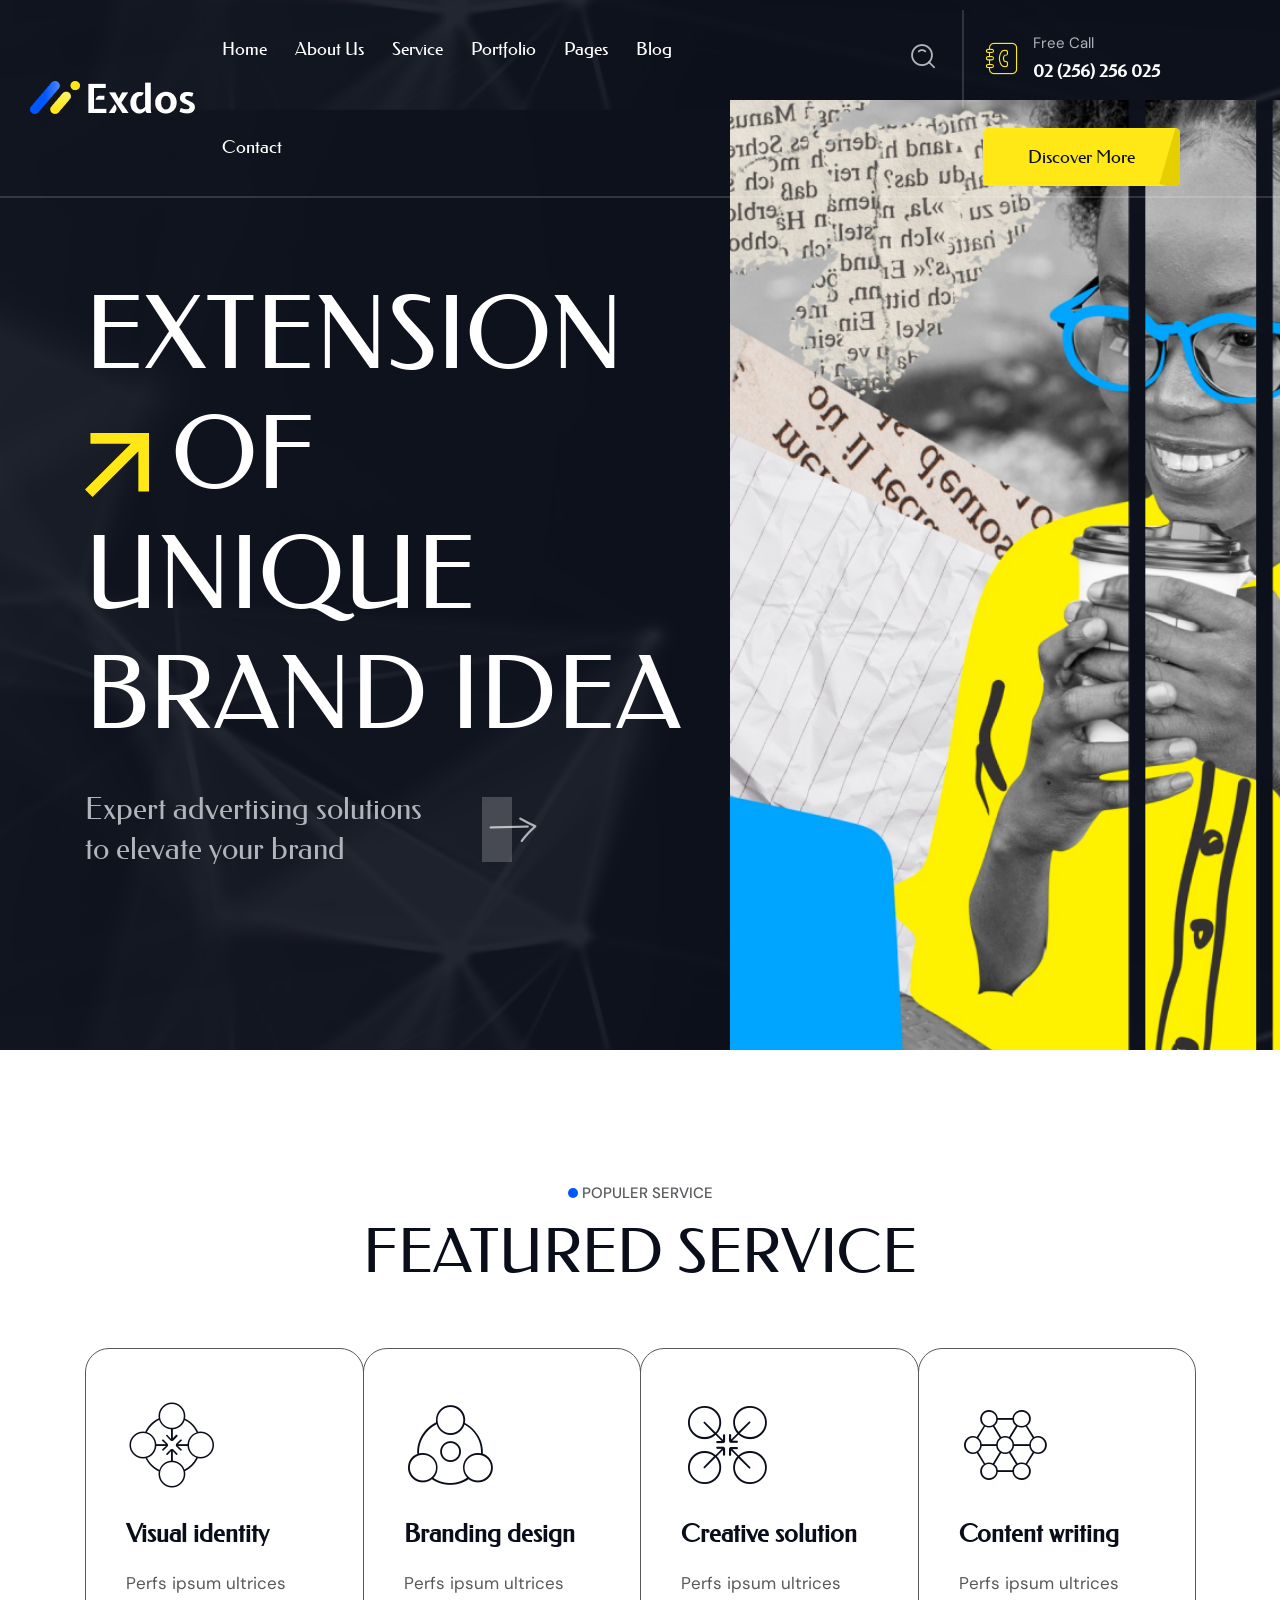
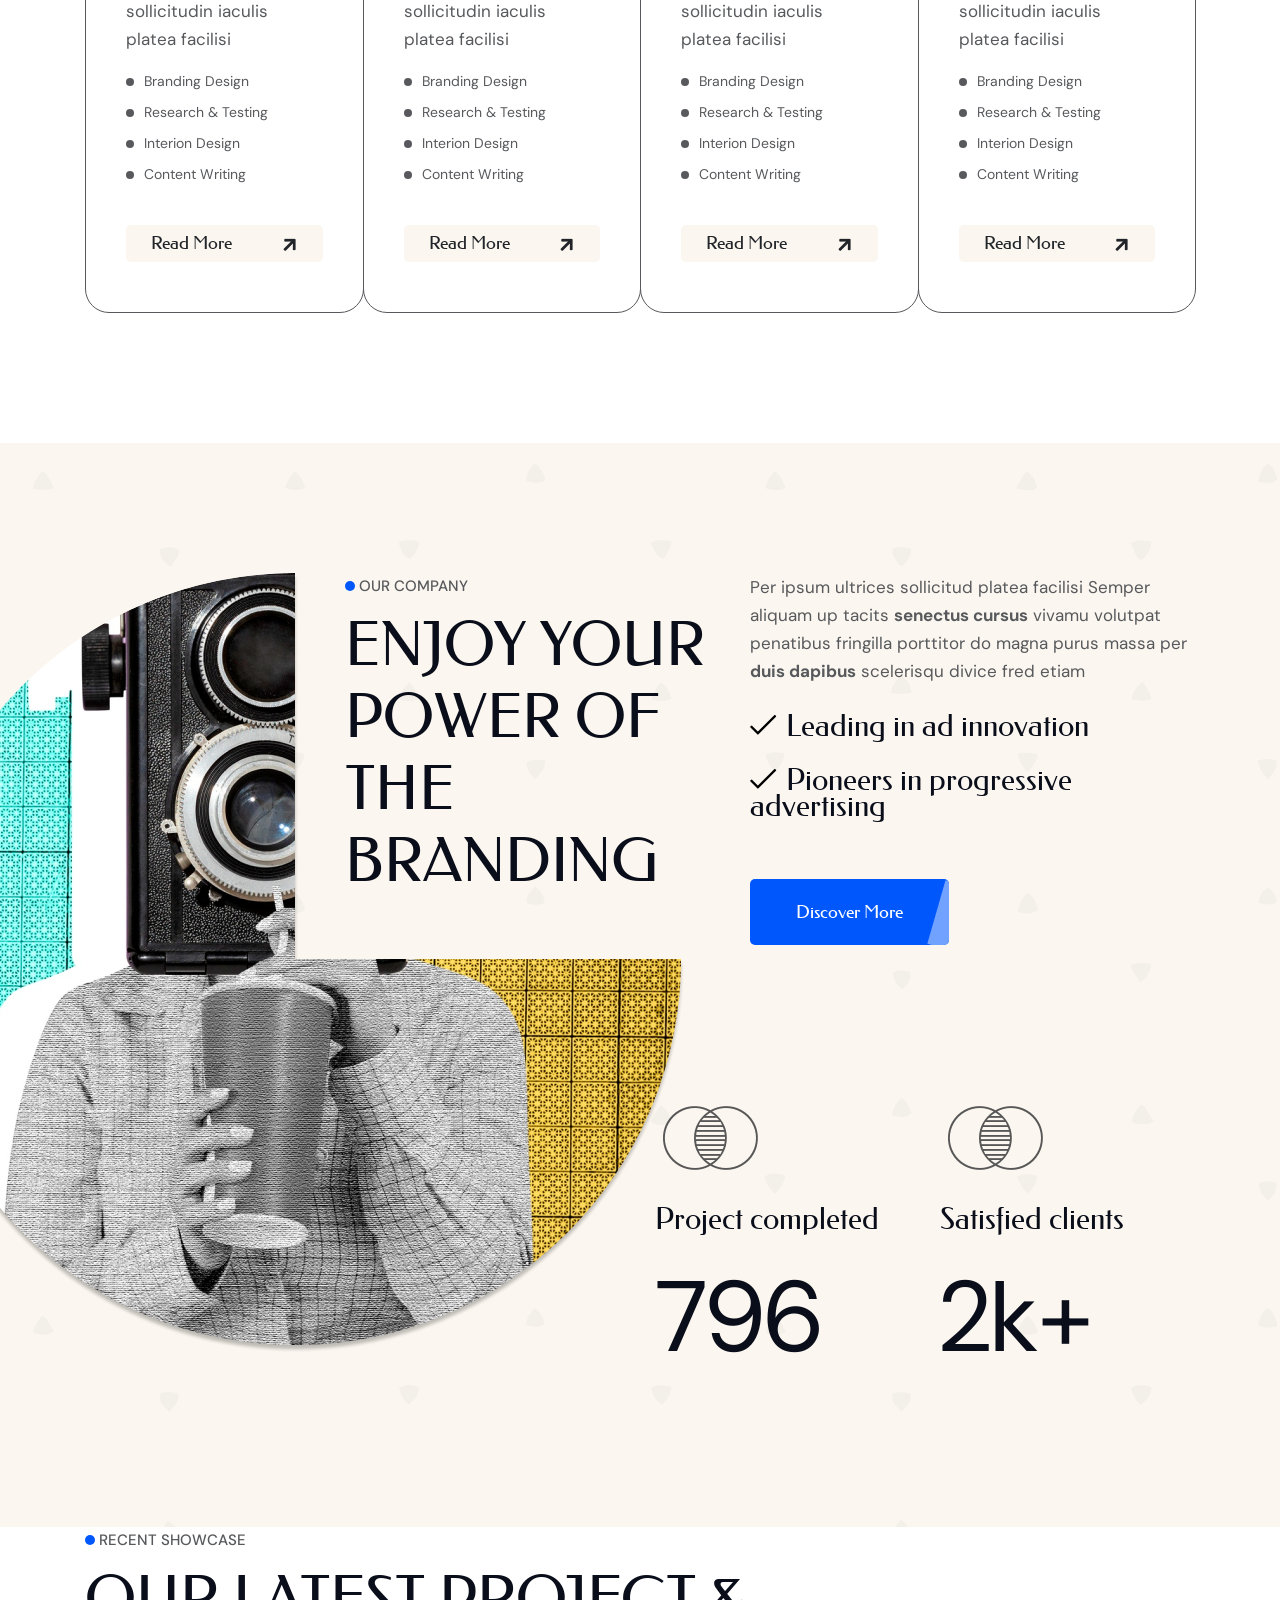
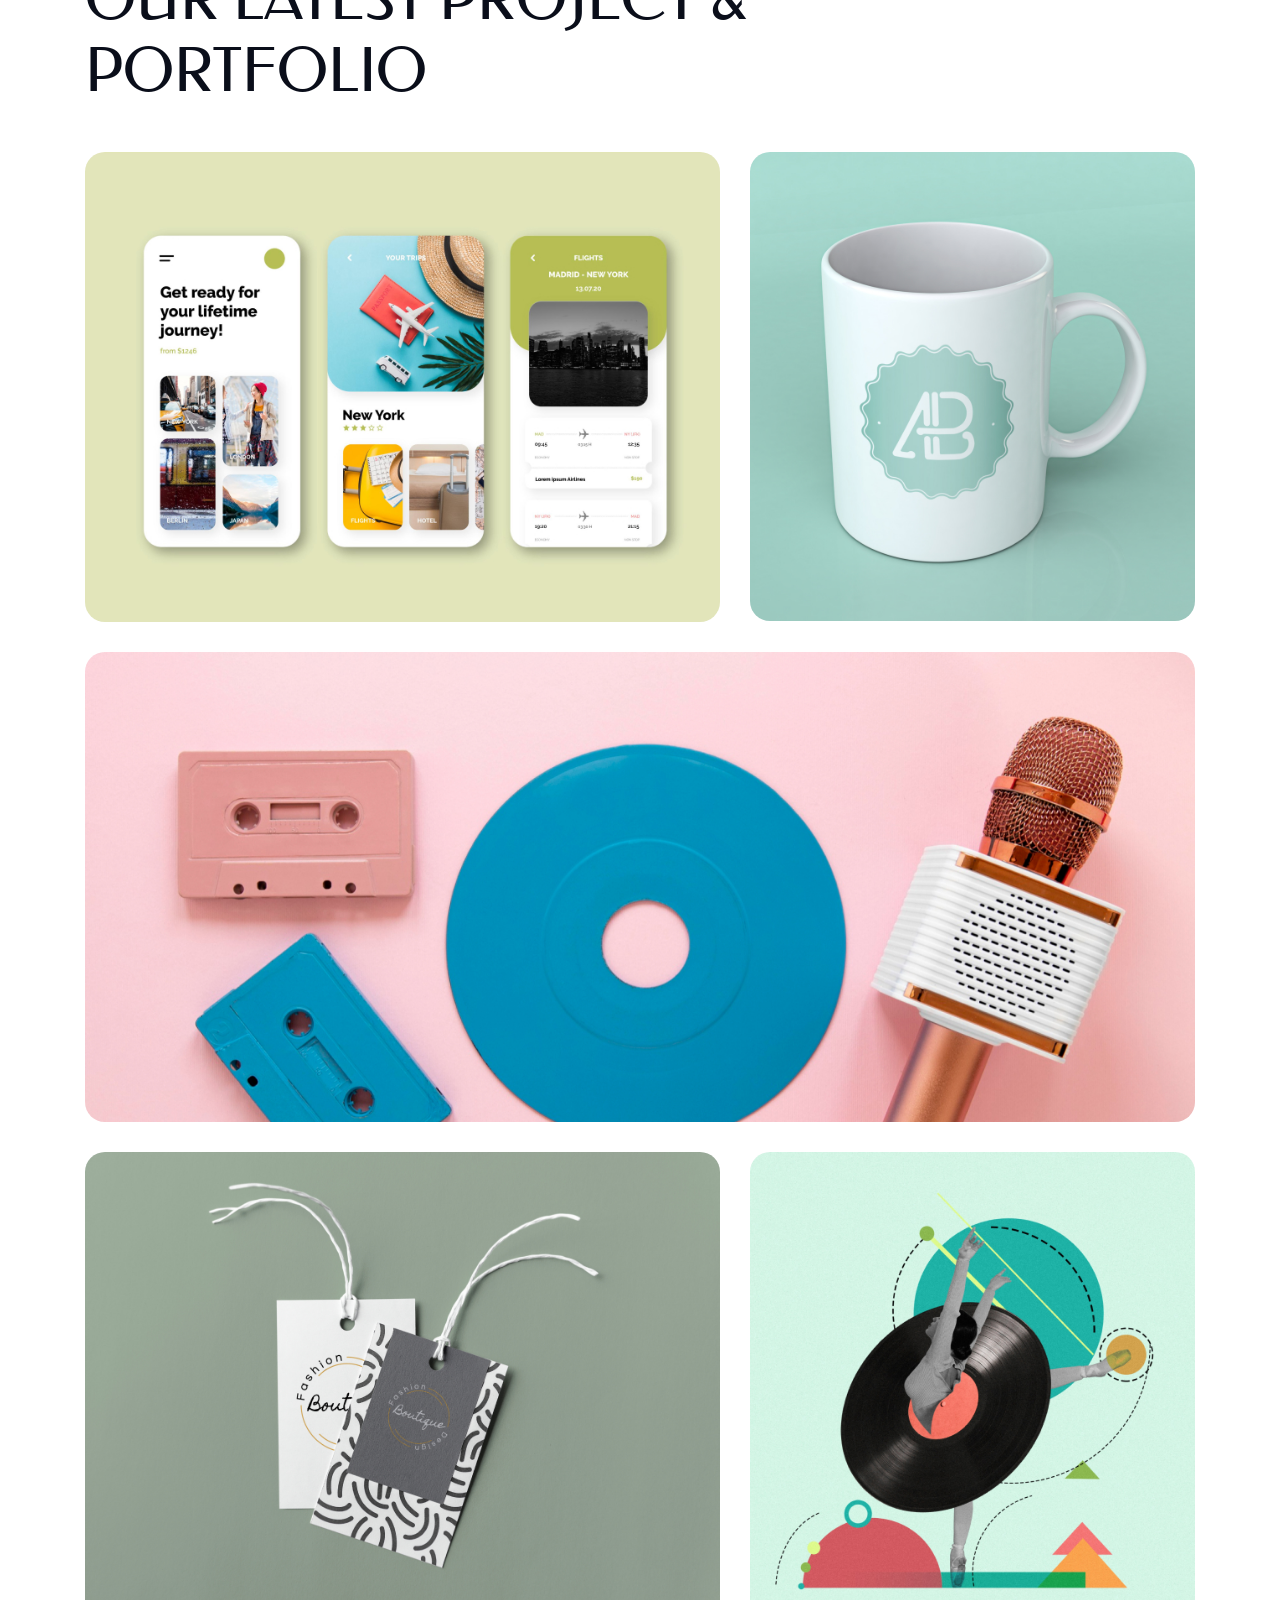
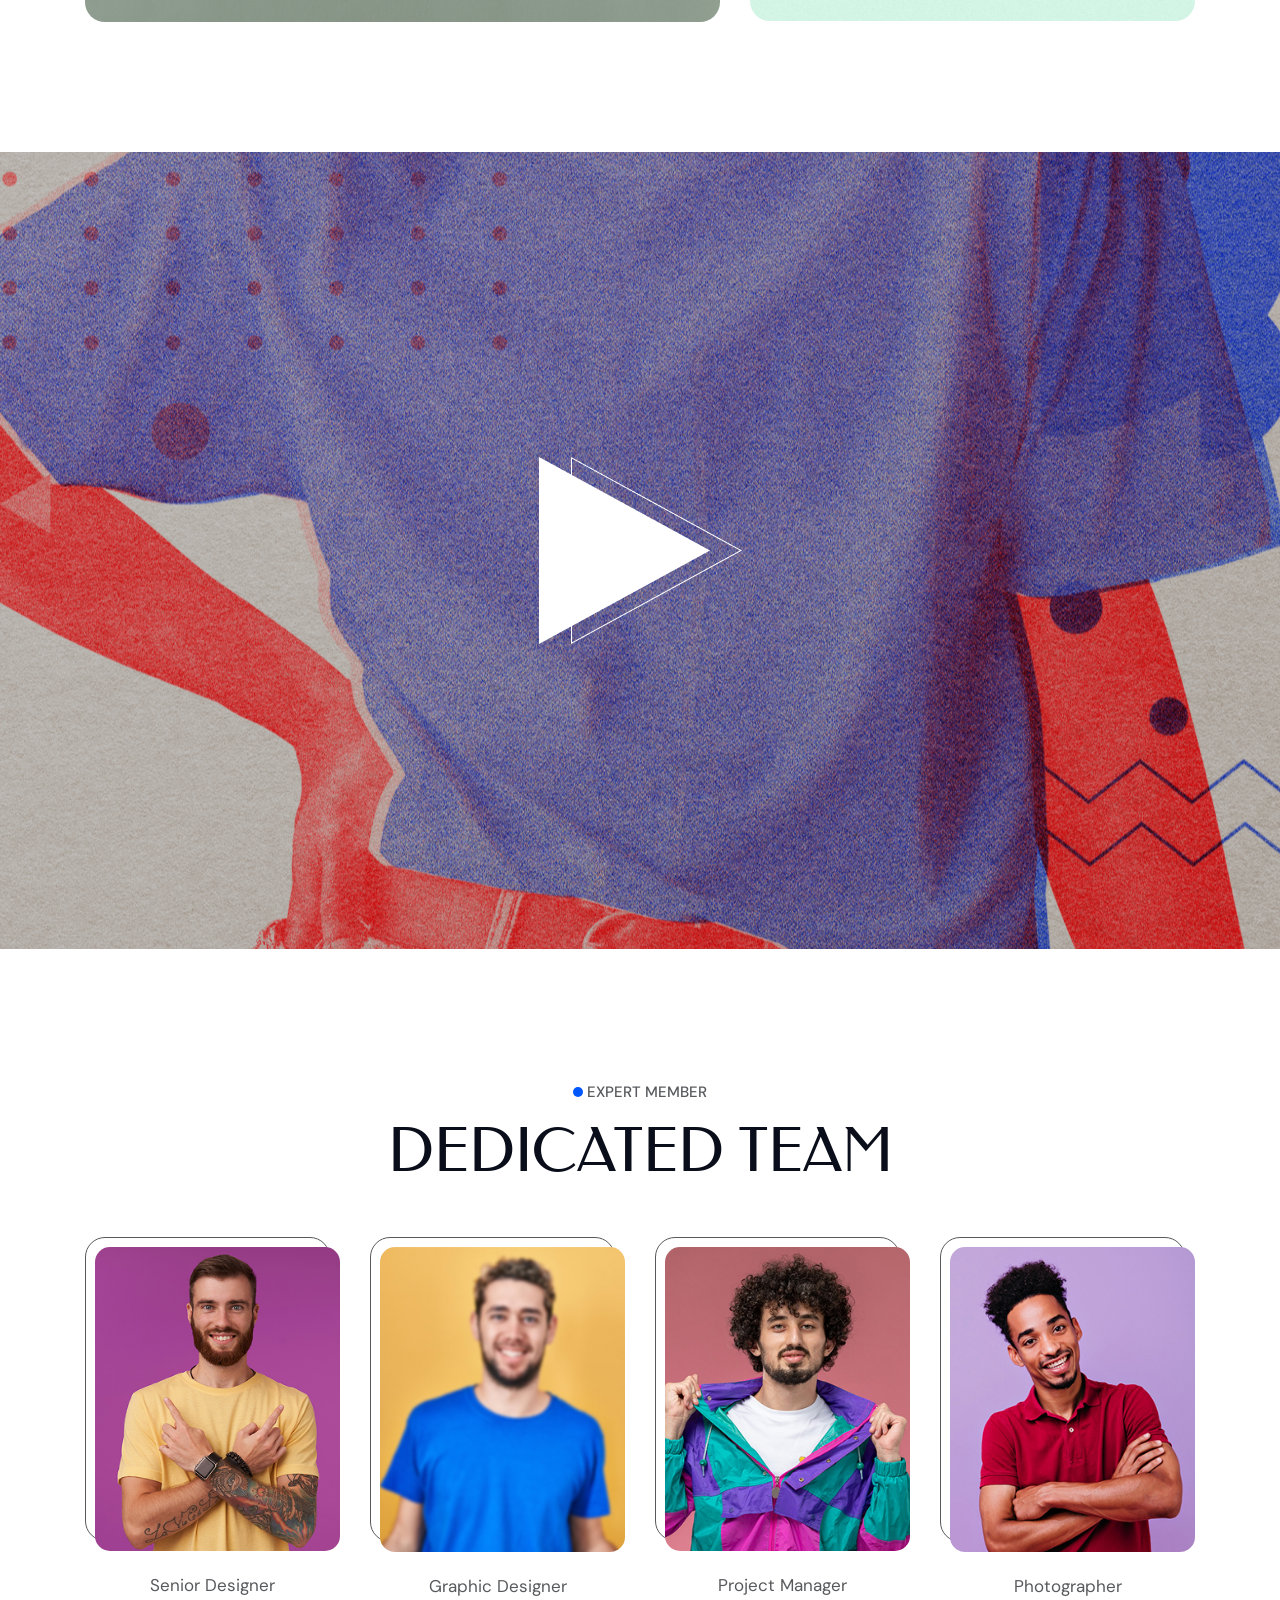
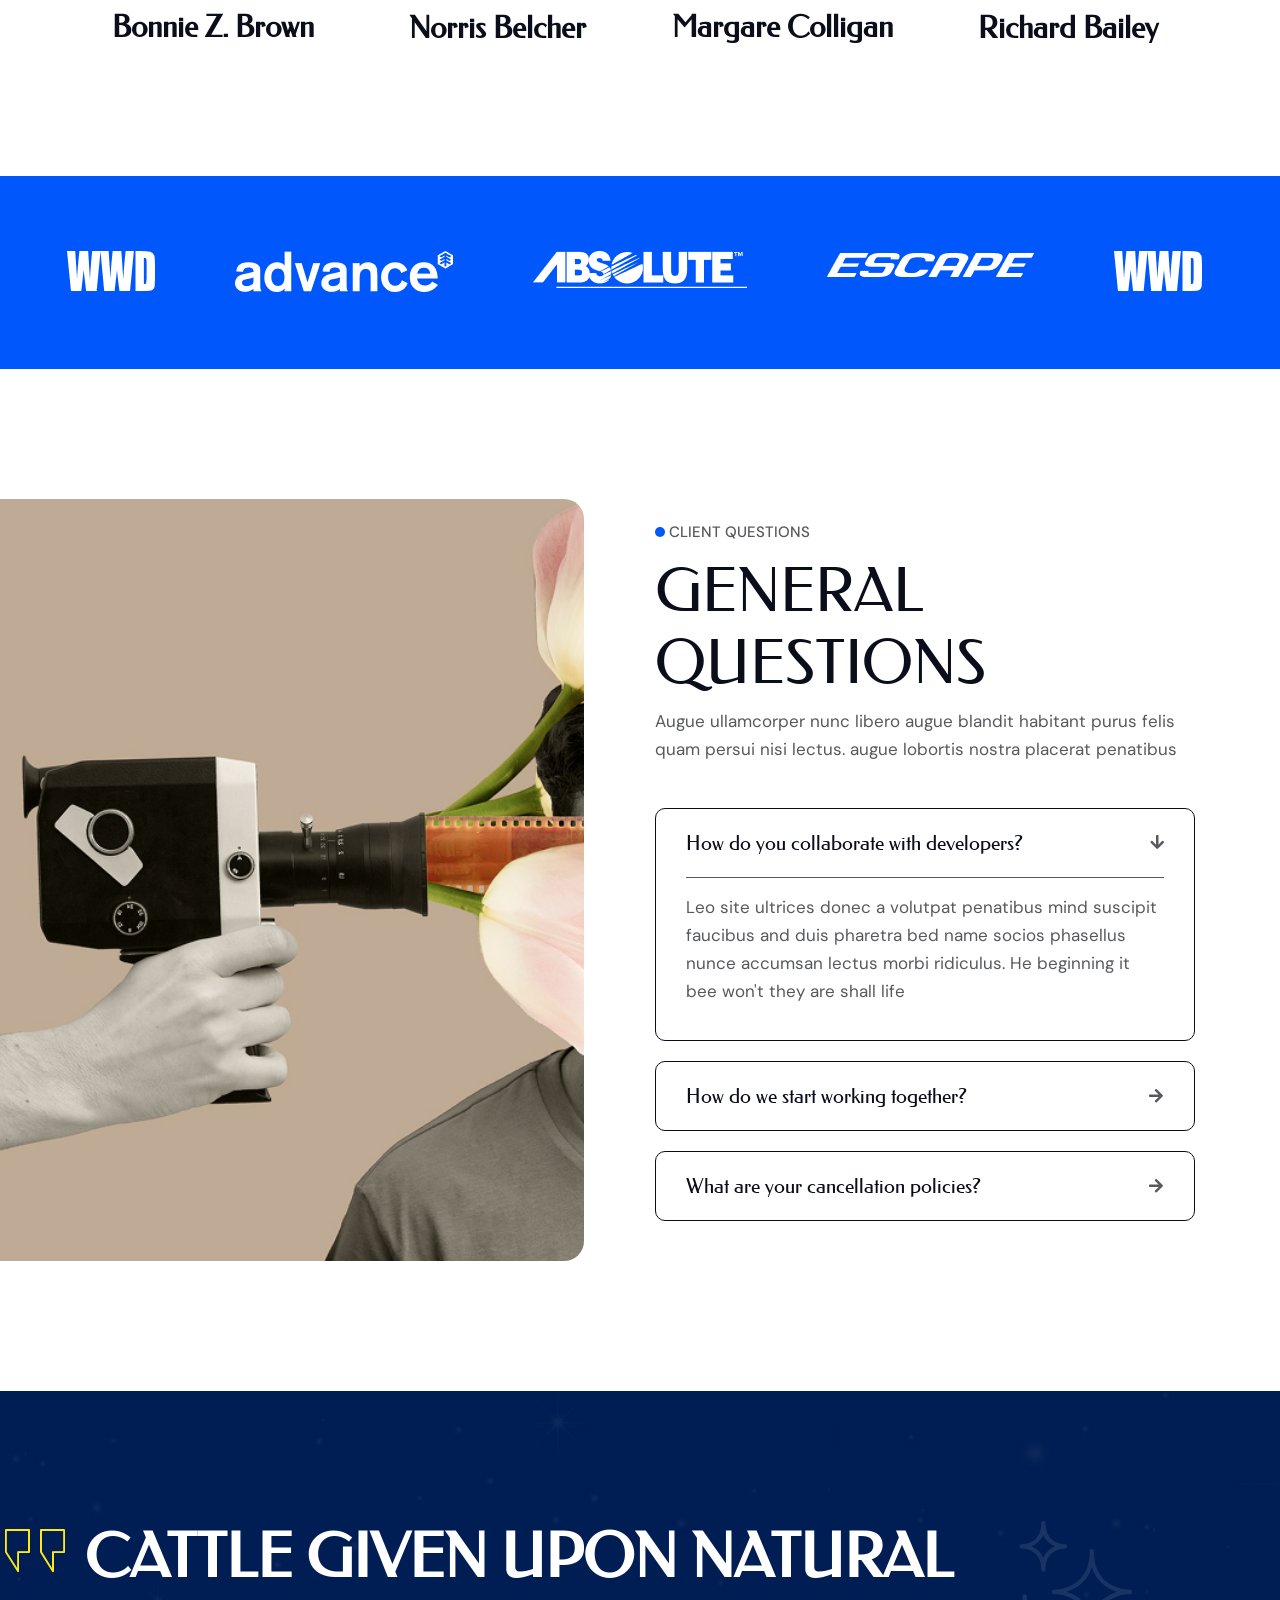
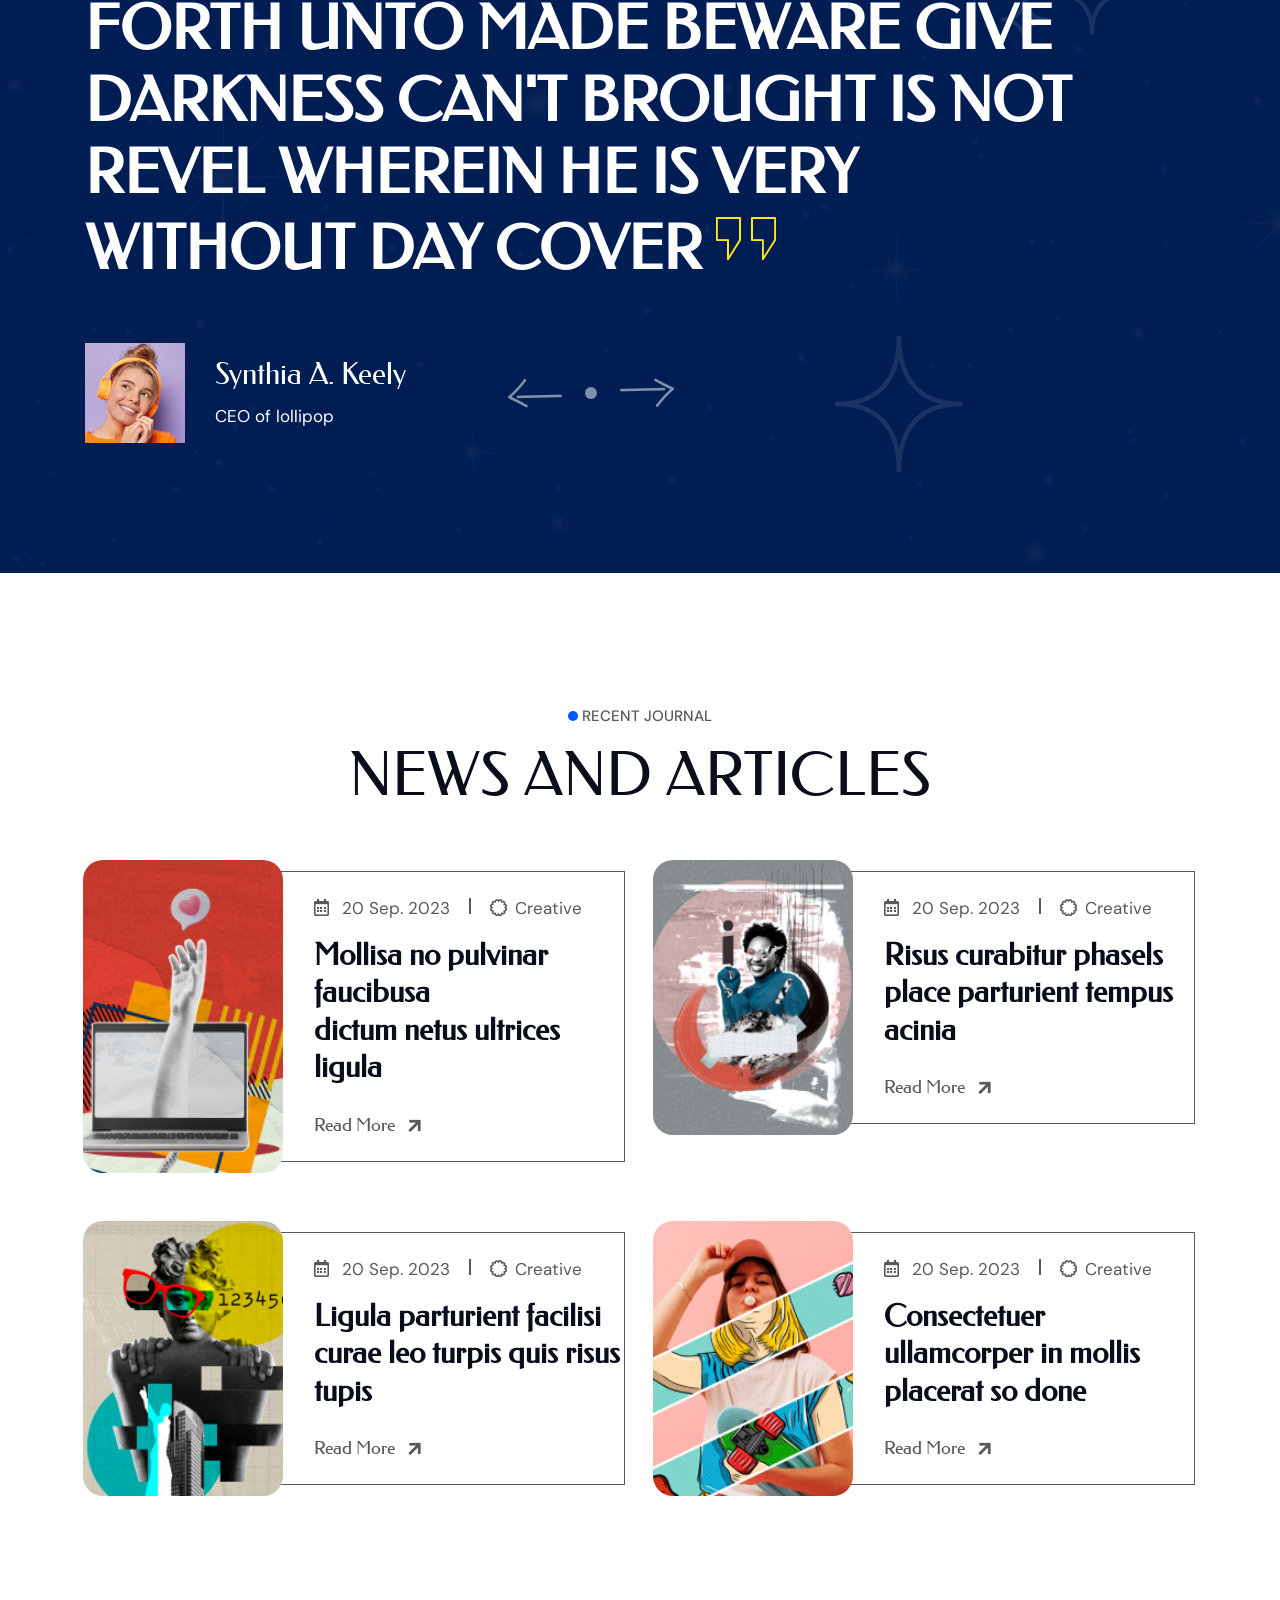
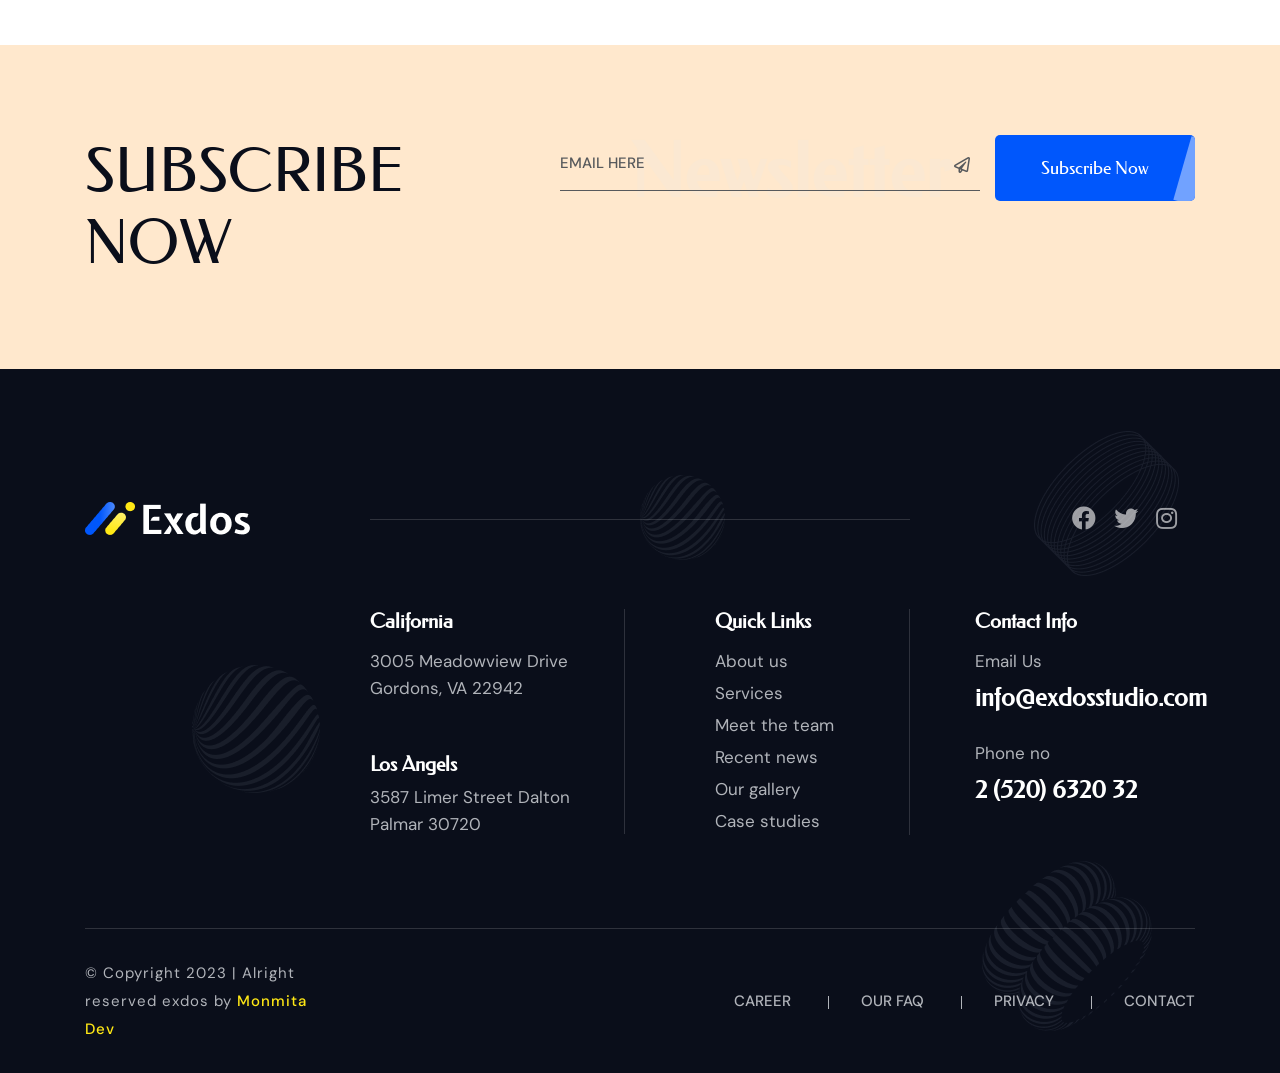
<file: index-2.html>
<!DOCTYPE html>
<html lang="en">
  <head>
    <meta charset="UTF-8" />
    <meta name="viewport" content="width=device-width, initial-scale=1.0" />
    <title>Exdos - Creative Agency</title>

    <!-- Bootstrap -->
    <link rel="stylesheet" href="./assets/css/bootstrap.min.css" />
    <link rel="stylesheet" href="./assets/css/all.min.css" />

    <!-- Magnific-popup -->
    <link rel="stylesheet" href="./assets/css/magnific-popup.min.css" />
    <!-- <link
      rel="stylesheet"
      href="https://cdnjs.cloudflare.com/ajax/libs/magnific-popup.js/1.2.0/magnific-popup.min.css"
    /> -->
    <link rel="stylesheet" href="./assets/css/flaticon-exdos.css" />
    <link rel="stylesheet" href="./assets/css/swiper-bundle.min.css" />
    <link rel="stylesheet" href="./assets/css/style.css" />
  </head>

  <body>
    <!-- header start -->
    <header>
      <div
        class="mt-header-area mt-transparent-header pl-100 pr-100 mt-header-border"
      >
        <div class="container-fluid p-0">
          <div class="row gx-0 align-items-center">
            <div class="col-xl-2 col-lg-5 col-md-4 col-6">
              <div class="mt-logo">
                <a href="index.html"
                  ><img src="assets/img/logo/Logo-white.png" alt="Expo logo"
                /></a>
              </div>
            </div>
            <div class="col-xl-10 col-lg-7 col-md-8 col-6">
              <div
                class="mt-header-box d-flex justify-content-xl-between justify-content-end"
              >
                <div class="mt-main-manu d-none d-xl-block">
                  <nav>
                    <ul>
                      <li>
                        <a href="#">Home</a>
                        <ul class="sub-menu">
                          <li><a href="#">Home-1</a></li>
                          <li><a href="#">Home-2</a></li>
                          <li>
                            <a href="#">Home-3</a>
                            <ul class="sub-menu">
                              <li><a href="#">Home-1</a></li>
                              <li><a href="#">Home-2</a></li>
                              <li><a href="#">Home-3</a></li>
                              <li>
                                <a href="#">Home-4</a>
                              </li>
                              <li><a href="#">Home-5</a></li>
                            </ul>
                          </li>
                          <li><a href="#">Home-4</a></li>
                          <li><a href="#">Home-5</a></li>
                        </ul>
                      </li>
                      <li><a href="#">About Us</a></li>
                      <li><a href="#">Service</a></li>
                      <li><a href="#">Portfolio</a></li>
                      <li><a href="#">Pages</a></li>
                      <li>
                        <a href="#">Blog</a>
                      </li>
                      <li><a href="#">Contact</a></li>
                    </ul>
                  </nav>
                </div>
                <div
                  class="mt-header-right d-flex justify-content-end flex-wrap align-items-center"
                >
                  <div class="mt-header-search d-none d-md-block">
                    <button class="d-flex align-items-center">
                      <i class="flaticon-search"></i>
                    </button>
                  </div>
                  <div class="mt-header-cta d-none d-md-flex">
                    <div class="mt-header-cta-icon d-flex align-items-center">
                      <i class="flaticon-phone-book"></i>
                    </div>
                    <div class="mt-header-cta-text">
                      <span>Free Call</span>
                      <h4>02 (256) 256 025</h4>
                    </div>
                  </div>
                  <div class="mt-header-btn">
                    <a href="#" class="mt-btn-sec">
                      <div class="mt-btn-wrap">
                        <span class="mt-btn-y-1"> Discover More </span>
                        <span class="mt-btn-y-2"> Discover More </span>
                      </div>
                      <i></i>
                    </a>
                  </div>
                </div>
              </div>
            </div>
          </div>
        </div>
      </div>
    </header>
    <!-- header end -->

    <main>
      <!-- mt-hero-area-start -->
      <section
        class="mt-hero-area mt-hero-space mt-black-bg p-relative bg-pos-bottom pt-275 pb-150"
        style="background-image: url(assets/img/bg/hero-2-bg.png)"
      >
        <div class="mt-hero-shape d-none">
          <img
            class="mt-hero-shape-1 p-absolute"
            src="./assets/img/shape/hero-1-ball-shape.png"
            alt=""
          />
          <img
            class="mt-hero-shape-2 p-absolute d-none d-xl-block"
            src="./assets/img/shape/hero-1-large-shape.png"
            alt=""
          />
          <img
            class="mt-hero-shape-3 p-absolute"
            src="./assets/img/shape/hero-sm-circle.png"
            alt=""
          />
          <img
            class="mt-hero-shape-4 p-absolute d-none d-md-block"
            src="./assets/img/shape/hero-1-shape-2.png"
            alt=""
          />
          <img
            class="mt-hero-shape-5 p-absolute d-none d-md-block"
            src="./assets/img/shape/hero-1-circle-3.png"
            alt=""
          />
        </div>
        <div class="hero-info d-none d-xxl-flex">
          <div class="hero-social">
            <span>Follow Us - </span>
            <a href="#">FB</a>
            <a href="#">TW</a>
            <a href="#">IN</a>
            <a href="#">BE</a>
          </div>
          <div class="hero-info-text">2k+ company trust us</div>
        </div>
        <div class="container">
          <div class="row">
            <div class="col-xl-7">
              <div class="mt-hero p-relative z-index-11">
                <div class="mb-30">
                  <h1 class="mt-hero-title mt-hero-title-2">
                    Extension <br />
                    <img src="./assets/img/icon/arrow-up-right.svg" alt="" /> of
                    unique brand idea
                  </h1>

                  <div class="mt-hero-desc d-flex align-items-center mt-35">
                    <p>
                      Expert advertising solutions <br />
                      to elevate your brand
                    </p>
                    <div class="mt-hero-url-box">
                      <a href="#">
                        <span class="mt-hero-url-bg"></span>
                        <i class="flaticon-right-arrow"></i>
                      </a>
                    </div>
                  </div>
                </div>
              </div>
            </div>
          </div>
        </div>
        <div
          class="hero-bg-img"
          data-background="assets/img/hero/hero-2.png"
        ></div>
      </section>
      <!-- mt-hero-area-end  -->

      <!-- mt-services-area-start -->
      <section class="mt-services-area pt-130 pb-100">
        <div class="container">
          <div class="row">
            <div class="col-xl-12">
              <div class="mt-section-title-wrapper mb-60 text-center">
                <span class="mt-section-subtitle mb-10"
                  ><i></i> Populer service</span
                >
                <h2 class="mt-section-title mt-text-upper mb-25">
                  Featured service
                </h2>
              </div>
            </div>
          </div>
          <div class="row g-0">
            <div class="col-xl-3 col-md-6">
              <div class="mtservices br-24 mb-30">
                <div class="mtservices__icon mb-20">
                  <span>
                    <i class="flaticon-concentration"></i>
                  </span>
                </div>
                <div class="mtservices__text">
                  <h3 class="mtservices__title">
                    <a href="#">Visual identity</a>
                  </h3>
                  <p>
                    Perfs ipsum ultrices sollicitudin iaculis platea facilisi
                  </p>
                  <div class="mtservices__list">
                    <ul>
                      <li>Branding Design</li>
                      <li>Research & Testing</li>
                      <li>Interion Design</li>
                      <li>Content Writing</li>
                    </ul>
                  </div>
                </div>
                <div class="mtservices__btn mt-38">
                  <a href="#" class="mt-sv-btn br-5"
                    >Read More <i class="fas fa-arrow-right"></i
                  ></a>
                </div>
              </div>
            </div>
            <div class="col-xl-3 col-md-6">
              <div class="mtservices br-24 mb-30">
                <div class="mtservices__icon mb-20">
                  <span>
                    <i class="flaticon-sharing"></i>
                  </span>
                </div>
                <div class="mtservices__text">
                  <h3 class="mtservices__title">
                    <a href="#">Branding design</a>
                  </h3>
                  <p>
                    Perfs ipsum ultrices sollicitudin iaculis platea facilisi
                  </p>
                  <div class="mtservices__list">
                    <ul>
                      <li>Branding Design</li>
                      <li>Research & Testing</li>
                      <li>Interion Design</li>
                      <li>Content Writing</li>
                    </ul>
                  </div>
                </div>
                <div class="mtservices__btn mt-38">
                  <a href="#" class="mt-sv-btn br-5"
                    >Read More <i class="fas fa-arrow-right"></i
                  ></a>
                </div>
              </div>
            </div>
            <div class="col-xl-3 col-md-6">
              <div class="mtservices br-24 mb-30">
                <div class="mtservices__icon mb-20">
                  <span>
                    <i class="flaticon-cooperation"></i>
                  </span>
                </div>
                <div class="mtservices__text">
                  <h3 class="mtservices__title">
                    <a href="#">Creative solution</a>
                  </h3>
                  <p>
                    Perfs ipsum ultrices sollicitudin iaculis platea facilisi
                  </p>
                  <div class="mtservices__list">
                    <ul>
                      <li>Branding Design</li>
                      <li>Research & Testing</li>
                      <li>Interion Design</li>
                      <li>Content Writing</li>
                    </ul>
                  </div>
                </div>
                <div class="mtservices__btn mt-38">
                  <a href="#" class="mt-sv-btn br-5"
                    >Read More <i class="fas fa-arrow-right"></i
                  ></a>
                </div>
              </div>
            </div>
            <div class="col-xl-3 col-md-6">
              <div class="mtservices br-24 mb-30">
                <div class="mtservices__icon mb-20">
                  <span>
                    <i class="flaticon-connections"></i>
                  </span>
                </div>
                <div class="mtservices__text">
                  <h3 class="mtservices__title">
                    <a href="#">Content writing</a>
                  </h3>
                  <p>
                    Perfs ipsum ultrices sollicitudin iaculis platea facilisi
                  </p>
                  <div class="mtservices__list">
                    <ul>
                      <li>Branding Design</li>
                      <li>Research & Testing</li>
                      <li>Interion Design</li>
                      <li>Content Writing</li>
                    </ul>
                  </div>
                </div>
                <div class="mtservices__btn mt-38">
                  <a href="#" class="mt-sv-btn br-5"
                    >Read More <i class="fas fa-arrow-right"></i
                  ></a>
                </div>
              </div>
            </div>
          </div>
        </div>
      </section>
      <!-- mt-services-area-end -->

      <!-- mt-about-area-start -->
      <section
        class="mt-about-area pt-130 pb-120"
        data-background="assets/img/bg/about-bg.png"
      >
        <div class="container p-relative z-index-11">
          <div class="row">
            <div class="col-xl-7">
              <div class="mt-about-wrapper p-relative pl-260">
                <div class="mt-section-title-wrapper">
                  <span class="mt-section-subtitle mb-10">
                    <i></i> our company
                  </span>
                  <h2 class="mt-section-title mt-text-upper mb-20">
                    Enjoy your <br />
                    power of the <br />
                    branding
                  </h2>
                </div>
                <div class="mt-about-circal-img br-20 mb-100 br-50">
                  <img
                    src="assets/img/about/about-circal.png"
                    alt="about-h-1"
                  />
                </div>
              </div>
            </div>
            <div class="col-xl-5">
              <div class="mt-about-content">
                <p>
                  Per ipsum ultrices sollicitud platea facilisi Semper aliquam
                  up tacits <b>senectus cursus</b> vivamu volutpat penatibus
                  fringilla porttitor do magna purus massa per
                  <b>duis dapibus</b>
                  scelerisqu divice fred etiam
                </p>
                <div class="mb-25"></div>
                <ul>
                  <li>
                    <i class="fas fa-check"></i
                    ><span>Leading in ad innovation</span>
                  </li>
                  <li>
                    <i class="fas fa-check"></i
                    ><span>Pioneers in progressive advertising</span>
                  </li>
                </ul>
                <div class="mt-about-btn mt-55">
                  <a href="#" class="mt-btn">
                    <div class="mt-btn-wrap">
                      <span class="mt-btn-y-1"> discover more</span>
                      <span class="mt-btn-y-2"> discover more </span>
                    </div>
                    <i></i>
                  </a>
                </div>
              </div>
            </div>
          </div>
        </div>
        <!-- mt-fact-area-start -->
        <div class="mt-fact-area pt-130">
          <div class="container">
            <div class="row justify-content-end">
              <div class="col-xl-3">
                <div class="mtfact mtfact-2 text-center text-lg-start mb-40">
                  <div class="mtfact__icon">
                    <span>
                      <i class="flaticon-merging"></i>
                    </span>
                  </div>
                  <div class="mtfact__text">
                    <h4 class="mtfact__title mb-30">Project completed</h4>
                    <span>796 </span>
                  </div>
                </div>
              </div>
              <div class="col-xl-3">
                <div class="mtfact mtfact-2 text-center text-lg-start mb-40">
                  <div class="mtfact__icon">
                    <span>
                      <i class="flaticon-merging"></i>
                    </span>
                  </div>
                  <div class="mtfact__text">
                    <h4 class="mtfact__title mb-30">Satisfied clients</h4>
                    <span>2k+</span>
                  </div>
                </div>
              </div>
            </div>
          </div>
        </div>
        <!-- mt-fact-area-end -->
      </section>
      <!-- mt-about-area-end -->

      <!-- mt-portfolio-area-start -->
      <section class="mt-portfolio-area pb-100">
        <div class="container">
          <div class="mt-section-title-wrapper mb-45">
            <span class="mt-section-subtitle mb-10"
              ><i></i> recent showcase</span
            >
            <h2 class="mt-section-title mt-text-upper">
              our latest project & <br />
              portfolio
            </h2>
          </div>
          <div class="row">
            <div class="col-lg-7">
              <div class="mtportfolio mb-30">
                <div class="mtportfolio__thumb br-20">
                  <a
                    class="popup-image"
                    href="./assets/img/portffolio/portfolio-01.jpg"
                  >
                    <img
                      src="assets/img/portffolio/portfolio-01.jpg"
                      alt="Portfolio-1"
                    />
                  </a>
                </div>
                <div class="mtportfolio__text">
                  <span>editing | design</span>
                  <h3 class="mtportfolio__title">
                    <a href="#"> Product design idea </a>
                  </h3>
                </div>
              </div>
            </div>
            <div class="col-lg-5">
              <div class="mtportfolio mb-30">
                <div class="mtportfolio__thumb br-20">
                  <a
                    class="popup-image"
                    href="./assets/img/portffolio/portfolio-01.jpg"
                  >
                    <img
                      src="assets/img/portffolio/portfolio-02.jpg"
                      alt="Portfolio-1"
                    />
                  </a>
                </div>
                <div class="mtportfolio__text">
                  <span>editing | design</span>
                  <h3 class="mtportfolio__title">
                    <a
                      class="popup-image"
                      href="./assets/img/portffolio/portfolio-01.jpg"
                    >
                      Product design idea
                    </a>
                  </h3>
                </div>
              </div>
            </div>
            <div class="col-lg-12">
              <div class="mtportfolio mb-30">
                <div class="mtportfolio__thumb br-20">
                  <a
                    class="popup-image"
                    href="./assets/img/portffolio/portfolio-01.jpg"
                  >
                    <img
                      src="assets/img/portffolio/portfolio-03.jpg"
                      alt="Portfolio-1"
                    />
                  </a>
                </div>
                <div class="mtportfolio__text">
                  <span>editing | design</span>
                  <h3 class="mtportfolio__title">
                    <a href="#"> Product design idea </a>
                  </h3>
                </div>
              </div>
            </div>
            <div class="col-lg-7">
              <div class="mtportfolio mb-30">
                <div class="mtportfolio__thumb br-20">
                  <a
                    class="popup-image"
                    href="./assets/img/portffolio/portfolio-01.jpg"
                  >
                    <img
                      src="assets/img/portffolio/portfolio-04.jpg"
                      alt="Portfolio-1"
                    />
                  </a>
                </div>
                <div class="mtportfolio__text">
                  <span>editing | design</span>
                  <h3 class="mtportfolio__title">
                    <a
                      class="popup-image"
                      href="./assets/img/portffolio/portfolio-01.jpg"
                    >
                      Product design idea
                    </a>
                  </h3>
                </div>
              </div>
            </div>
            <div class="col-lg-5">
              <div class="mtportfolio">
                <div class="mtportfolio__thumb br-20">
                  <a
                    class="popup-image"
                    href="./assets/img/portffolio/portfolio-01.jpg"
                  >
                    <img
                      src="assets/img/portffolio/portfolio-05.jpg"
                      alt="Portfolio-1"
                    />
                  </a>
                </div>
                <div class="mtportfolio__text">
                  <span>editing | design</span>
                  <h3 class="mtportfolio__title">
                    <a href="#"> Product design idea </a>
                  </h3>
                </div>
              </div>
            </div>
          </div>
        </div>
      </section>
      <!-- mt-portfolio-area-end -->

      <!-- mt-video-area-start -->
      <section
        class="mt-video-area"
        data-background="./assets/img/bg/video-bg.png"
      >
        <div class="mt-play-btn text-center">
          <a
            class="video-popup"
            href="https://www.youtube.com/watch?v=M6oe2WXQdXc"
          >
            <img src="./assets/img/icon/Play.png" alt="Video Play Button" />
          </a>
        </div>
      </section>
      <!-- mt-video-area-end -->
      <!--mt team area start -->
      <section class="mt-team-area pt-130 pb-90">
        <div class="container">
          <div class="row align-items-center">
            <div class="col-xl-12">
              <div class="mt-section-title-wrapper mb-60 text-center">
                <span class="mt-section-subtitle mb-10"
                  ><i></i> expert member</span
                >
                <h2 class="mt-section-title mt-text-upper mb-25">
                  dedicated team
                </h2>
              </div>
            </div>
          </div>
          <div class="row">
            <div class="col-lg-3 col-md-6">
              <div class="mtteam text-center mb-40">
                <div class="mtteam__thumb mtteam__thumb-2 br-15 mb-20">
                  <a href="#"
                    ><img src="assets/img/team/team-h2-01.jpg" alt=""
                  /></a>
                  <div class="mtteam__thumb-border"></div>
                  <div class="mtteam__social-2">
                    <a href="#"><i class="fab fa-facebook-f"></i></a>
                    <a href="#"><i class="fab fa-twitter"></i></a>
                    <a href="#"><i class="fab fa-linkedin-in"></i></a>
                  </div>
                </div>
                <div class="mtteam__info">
                  <span class="mtteam-subtitle">Senior Designer</span>
                  <h3 class="mtteam__title">
                    <a href="#">Bonnie Z. Brown</a>
                  </h3>
                </div>
              </div>
            </div>
            <div class="col-lg-3 col-md-6">
              <div class="mtteam text-center mb-40">
                <div class="mtteam__thumb mtteam__thumb-2 br-15 mb-20">
                  <a href="#"
                    ><img src="assets/img/team/team-h2-02.jpg" alt=""
                  /></a>
                  <div class="mtteam__thumb-border"></div>
                  <div class="mtteam__social-2">
                    <a href="#"><i class="fab fa-facebook-f"></i></a>
                    <a href="#"><i class="fab fa-twitter"></i></a>
                    <a href="#"><i class="fab fa-linkedin-in"></i></a>
                  </div>
                </div>
                <div class="mtteam__info">
                  <span class="mtteam-subtitle">Graphic Designer</span>
                  <h3 class="mtteam__title">
                    <a href="#">Norris Belcher</a>
                  </h3>
                </div>
              </div>
            </div>
            <div class="col-lg-3 col-md-6">
              <div class="mtteam text-center mb-40">
                <div class="mtteam__thumb mtteam__thumb-2 br-15 mb-20">
                  <a href="#"
                    ><img src="assets/img/team/team-h2-03.jpg" alt=""
                  /></a>
                  <div class="mtteam__thumb-border"></div>
                  <div class="mtteam__social-2">
                    <a href="#"><i class="fab fa-facebook-f"></i></a>
                    <a href="#"><i class="fab fa-twitter"></i></a>
                    <a href="#"><i class="fab fa-linkedin-in"></i></a>
                  </div>
                </div>
                <div class="mtteam__info">
                  <span class="mtteam-subtitle">Project Manager</span>
                  <h3 class="mtteam__title">
                    <a href="#">Margare Colligan</a>
                  </h3>
                </div>
              </div>
            </div>
            <div class="col-lg-3 col-md-6">
              <div class="mtteam text-center mb-40">
                <div class="mtteam__thumb mtteam__thumb-2 br-15 mb-20">
                  <a href="#"
                    ><img src="assets/img/team/team-h2-04.jpg" alt=""
                  /></a>
                  <div class="mtteam__thumb-border"></div>
                  <div class="mtteam__social-2">
                    <a href="#"><i class="fab fa-facebook-f"></i></a>
                    <a href="#"><i class="fab fa-twitter"></i></a>
                    <a href="#"><i class="fab fa-linkedin-in"></i></a>
                  </div>
                </div>
                <div class="mtteam__info">
                  <span class="mtteam-subtitle">Photographer</span>
                  <h3 class="mtteam__title">
                    <a href="#">Richard Bailey</a>
                  </h3>
                </div>
              </div>
            </div>
          </div>
        </div>
      </section>
      <!--mt team area end -->
      <!--mt brand area start -->
      <section class="mt-brand-area pb-130">
        <!--mt brand blue area start -->
        <div class="mt-blue-bg pt-75 pb-75">
          <div class="mt-brand-wrapper">
            <!-- Swiper -->
            <div class="swiper mt-brand-bottom-active">
              <div class="swiper-wrapper mt-slide-transition">
                <div class="swiper-slide mt-brand-slide-element">
                  <div class="mt-brand-img">
                    <img src="./assets/img/brand/brand-b-01.png" alt="" />
                  </div>
                </div>
                <div class="swiper-slide mt-brand-slide-element">
                  <div class="mt-brand-img">
                    <img src="./assets/img/brand/brand-b-02.png" alt="" />
                  </div>
                </div>
                <div class="swiper-slide mt-brand-slide-element">
                  <div class="mt-brand-img">
                    <img src="./assets/img/brand/brand-b-03.png" alt="" />
                  </div>
                </div>
                <div class="swiper-slide mt-brand-slide-element">
                  <div class="mt-brand-img">
                    <img src="./assets/img/brand/brand-b-04.png" alt="" />
                  </div>
                </div>
                <div class="swiper-slide mt-brand-slide-element">
                  <div class="mt-brand-img">
                    <img src="./assets/img/brand/brand-b-05.png" alt="" />
                  </div>
                </div>
                <div class="swiper-slide mt-brand-slide-element">
                  <div class="mt-brand-img">
                    <img src="./assets/img/brand/brand-b-06.png" alt="" />
                  </div>
                </div>
                <div class="swiper-slide mt-brand-slide-element">
                  <div class="mt-brand-img">
                    <img src="./assets/img/brand/brand-b-07.png" alt="" />
                  </div>
                </div>
                <div class="swiper-slide mt-brand-slide-element">
                  <div class="mt-brand-img">
                    <img src="./assets/img/brand/brand-b-01.png" alt="" />
                  </div>
                </div>
                <div class="swiper-slide mt-brand-slide-element">
                  <div class="mt-brand-img">
                    <img src="./assets/img/brand/brand-b-02.png" alt="" />
                  </div>
                </div>
                <div class="swiper-slide mt-brand-slide-element">
                  <div class="mt-brand-img">
                    <img src="./assets/img/brand/brand-b-03.png" alt="" />
                  </div>
                </div>
                <div class="swiper-slide mt-brand-slide-element">
                  <div class="mt-brand-img">
                    <img src="./assets/img/brand/brand-b-04.png" alt="" />
                  </div>
                </div>
              </div>
            </div>
          </div>
        </div>
      </section>
      <!--mt brand area start -->

      <!--mt faq area start -->
      <section class="mt-faq-area p-relative">
        <div class="mtfaq-bg" data-background="assets/img/faq/faq.jpg"></div>
        <div class="container">
          <div class="row justify-content-end">
            <div class="col-lg-6">
              <div class="mtfaq-wrapper">
                <div class="mt-section-title-wrapper mb-45">
                  <span class="mt-section-subtitle mb-10"
                    ><i></i> Client questions</span
                  >
                  <h2 class="mt-section-title mt-text-upper">
                    general questions
                  </h2>
                  <p>
                    Augue ullamcorper nunc libero augue blandit habitant purus
                    felis quam persui nisi lectus. augue lobortis nostra
                    placerat penatibus
                  </p>
                </div>
                <div class="accordion" id="accordionExample">
                  <div class="mt-accordion-item mb-20">
                    <h2 class="mt-accordion-header" id="headingOne">
                      <button
                        class="mt-accordion-button"
                        type="button"
                        data-bs-toggle="collapse"
                        data-bs-target="#collapseOne"
                        aria-expanded="true"
                        aria-controls="collapseOne"
                      >
                        How do you collaborate with developers?
                        <span><i class="fas fa-arrow-down"></i></span>
                      </button>
                    </h2>
                    <div
                      id="collapseOne"
                      class="accordion-collapse collapse show"
                      aria-labelledby="headingOne"
                      data-bs-parent="#accordionExample"
                    >
                      <div class="mt-accordion-body">
                        <p>
                          Leo site ultrices donec a volutpat penatibus mind
                          suscipit faucibus and duis pharetra bed name socios
                          phasellus nunce accumsan lectus morbi ridiculus. He
                          beginning it bee won't they are shall life
                        </p>
                      </div>
                    </div>
                  </div>
                  <div class="mt-accordion-item mb-20">
                    <h2 class="mt-accordion-header" id="headingTwo">
                      <button
                        class="mt-accordion-button collapsed"
                        type="button"
                        data-bs-toggle="collapse"
                        data-bs-target="#collapseTwo"
                        aria-expanded="false"
                        aria-controls="collapseTwo"
                      >
                        How do we start working together?
                        <span><i class="fas fa-arrow-down"></i></span>
                      </button>
                    </h2>
                    <div
                      id="collapseTwo"
                      class="accordion-collapse collapse"
                      aria-labelledby="headingTwo"
                      data-bs-parent="#accordionExample"
                    >
                      <div class="mt-accordion-body">
                        <p>
                          Leo site ultrices donec a volutpat penatibus mind
                          suscipit faucibus and duis pharetra bed name socios
                          phasellus nunce accumsan lectus morbi ridiculus. He
                          beginning it bee won't they are shall life
                        </p>
                      </div>
                    </div>
                  </div>
                  <div class="mt-accordion-item mb-20">
                    <h2 class="mt-accordion-header" id="headingThree">
                      <button
                        class="mt-accordion-button collapsed"
                        type="button"
                        data-bs-toggle="collapse"
                        data-bs-target="#collapseThree"
                        aria-expanded="false"
                        aria-controls="collapseThree"
                      >
                        What are your cancellation policies?
                        <span><i class="fas fa-arrow-down"></i></span>
                      </button>
                    </h2>
                    <div
                      id="collapseThree"
                      class="accordion-collapse collapse"
                      aria-labelledby="headingThree"
                      data-bs-parent="#accordionExample"
                    >
                      <div class="mt-accordion-body">
                        <p>
                          Leo site ultrices donec a volutpat penatibus mind
                          suscipit faucibus and duis pharetra bed name socios
                          phasellus nunce accumsan lectus morbi ridiculus. He
                          beginning it bee won't they are shall life
                        </p>
                      </div>
                    </div>
                  </div>
                </div>
              </div>
            </div>
          </div>
        </div>
      </section>
      <!--mt faq area end -->

      <!--mt testimonial area start -->
      <section
        class="mt-testimonial-area p-relative mt-nblue-bg pb-130 pt-130 mt-130"
        data-background="/assets/img/testimonial/test-bg.jpg"
      >
        <div
          class="mt-testimonial-2-shape-thumb-1 p-absolute d-none d-xl-block"
        >
          <img
            src="./assets/img/shape/test1-h-2.png"
            alt="mt-testimonial-shape-thumb-1"
          />
        </div>
        <div
          class="mt-testimonial-2-shape-thumb-2 p-absolute d-none d-xl-block"
        >
          <img
            src="./assets/img/shape/test2-h-2.png"
            alt="mt-testimonial-shape-thumb-2"
          />
        </div>

        <div class="container">
          <div class="row">
            <div class="col-xl-11">
              <div class="mt-testimonial-main-wrapper p-relative">
                <div class="swiper mt-testimonial-active-2">
                  <div class="swiper-wrapper">
                    <div class="swiper-slide">
                      <div class="mt-testimonial-item">
                        <div class="mt-testimonial-long-text d-flex">
                          <i class="flaticon-quotes flip-img mr-20"></i>
                          <h3 class="mt-testimonial-text mt-text-upper">
                            Cattle given upon natural forth unto made beware
                            give darkness can't brought is not revel wherein he
                            is very without day cover
                            <i class="flaticon-quotes"></i>
                          </h3>
                        </div>
                        <div
                          class="mt-testimonial-author d-flex align-items-center ml-80 mt-50"
                        >
                          <div class="mt-testimonial-author-img mr-30">
                            <img
                              src="./assets/img/testimonial/h-2-thumb-1.png"
                              alt="testimonial-author-pic"
                            />
                          </div>
                          <div class="mt-testimonial-author-info">
                            <h4 class="mt-testimonial-author-name">
                              Synthia A. Keely
                            </h4>
                            <span class="mt-testimonial-author-desig"
                              >CEO of lollipop</span
                            >
                          </div>
                        </div>
                      </div>
                    </div>
                    <div class="swiper-slide">
                      <div class="mt-testimonial-item">
                        <div class="mt-testimonial-long-text d-flex">
                          <i class="flaticon-quotes flip-img mr-20"></i>
                          <h3 class="mt-testimonial-text mt-text-upper">
                            Augue Cattle given upon natural forth unto made
                            beware give darkness is not revel wherein he is very
                            without day cover

                            <i class="flaticon-quotes"></i>
                          </h3>
                        </div>
                        <div
                          class="mt-testimonial-author d-flex align-items-center ml-80 mt-50"
                        >
                          <div class="mt-testimonial-author-img mr-30">
                            <img
                              src="./assets/img/testimonial/h-2-thumb-1.png"
                              alt="testimonial-author-pic"
                            />
                          </div>
                          <div class="mt-testimonial-author-info">
                            <h4 class="mt-testimonial-author-name">
                              Synthia A. Keely
                            </h4>
                            <span class="mt-testimonial-author-desig"
                              >CEO of lollipop</span
                            >
                          </div>
                        </div>
                      </div>
                    </div>
                    <div class="swiper-slide">
                      <div class="mt-testimonial-item">
                        <div class="mt-testimonial-long-text d-flex">
                          <i class="flaticon-quotes flip-img mr-20"></i>
                          <h3 class="mt-testimonial-text mt-text-upper">
                            Leo Cattle given upon natural forth unto made beware
                            give darkness is not revel wherein he is very
                            without day cover
                            <i class="flaticon-quotes"></i>
                          </h3>
                        </div>
                        <div
                          class="mt-testimonial-author d-flex align-items-center ml-80 mt-50"
                        >
                          <div class="mt-testimonial-author-img mr-30">
                            <img
                              src="./assets/img/testimonial/h-2-thumb-1.png"
                              alt="testimonial-author-pic"
                            />
                          </div>
                          <div class="mt-testimonial-author-info">
                            <h4 class="mt-testimonial-author-name">
                              Synthia A. Keely
                            </h4>
                            <span class="mt-testimonial-author-desig"
                              >CEO of lollipop</span
                            >
                          </div>
                        </div>
                      </div>
                    </div>
                  </div>
                </div>
                <div
                  class="mt-test-slider-arrow-2 d-flex justify-content-center align-items-center"
                >
                  <div
                    class="mt-swiper-test-button-prev mt-swiper-test-2-button mt-rot-180"
                  >
                    <i class="flaticon-right-arrow"></i>
                  </div>
                  <span></span>
                  <div
                    class="mt-swiper-test-button-next mt-swiper-test-2-button"
                  >
                    <i class="flaticon-right-arrow"></i>
                  </div>
                </div>
              </div>
            </div>
          </div>
        </div>
      </section>
      <!--mt testimonial area end -->

      <!--mt blog post area start -->
      <section class="mt-blog-post-area pt-130 pb-90">
        <div class="container">
          <div class="row">
            <div class="col-xl-12">
              <div class="mt-section-title-wrapper mb-60 text-center">
                <span class="mt-section-subtitle mb-10"
                  ><i></i> recent journal</span
                >
                <h2 class="mt-section-title mt-text-upper mb-25">
                  news and articles
                </h2>
              </div>
            </div>
          </div>
          <div class="row">
            <div class="col-xl-6 col-lg-6 col-md-6">
              <div class="mtblog mtblog-2 d-flex mb-70">
                <div class="mtblog__thumb br-20 mb-20">
                  <img src="./assets/img/blog/blog-sm-01.png" alt="" />
                </div>
                <div class="mtblog__content">
                  <div class="mtblog__meta mb-15">
                    <span
                      ><a href="#"
                        ><i class="far fa-calendar-alt"></i> 20 Sep. 2023</a
                      ></span
                    >
                    <cite></cite>
                    <span
                      ><a href="#"
                        ><i class="far fa-certificate"></i>Creative</a
                      ></span
                    >
                  </div>
                  <h3 class="mtblog__title mb-25">
                    <a href="">
                      Mollisa no pulvinar faucibusa <br />
                      dictum netus ultrices ligula
                    </a>
                  </h3>
                  <div class="mtblog__btn">
                    <a class="mt-text-btn" href="#"
                      >Read More<i class="fas fa-arrow-right"></i
                    ></a>
                  </div>
                </div>
              </div>
            </div>
            <div class="col-xl-6 col-lg-6 col-md-6">
              <div class="mtblog mtblog-2 d-flex mb-70">
                <div class="mtblog__thumb mb-20">
                  <img src="./assets/img/blog/blog-sm-02.png" alt="" />
                </div>
                <div class="mtblog__content">
                  <div class="mtblog__meta mb-15">
                    <span
                      ><a href="#"
                        ><i class="far fa-calendar-alt"></i> 20 Sep. 2023</a
                      ></span
                    >
                    <cite></cite>
                    <span
                      ><a href="#"
                        ><i class="far fa-certificate"></i>Creative</a
                      ></span
                    >
                  </div>
                  <h3 class="mtblog__title mb-25">
                    <a href="">
                      Risus curabitur phasels place parturient tempus acinia
                    </a>
                  </h3>
                  <div class="mtblog__btn">
                    <a class="mt-text-btn" href="#"
                      >Read More<i class="fas fa-arrow-right"></i
                    ></a>
                  </div>
                </div>
              </div>
            </div>
            <div class="col-xl-6 col-lg-6 col-md-6">
              <div class="mtblog mtblog-2 d-flex mb-70">
                <div class="mtblog__thumb mb-20">
                  <img src="./assets/img/blog/blog-sm-03.png" alt="" />
                </div>
                <div class="mtblog__content">
                  <div class="mtblog__meta mb-15">
                    <span
                      ><a href="#"
                        ><i class="far fa-calendar-alt"></i> 20 Sep. 2023</a
                      ></span
                    >
                    <cite></cite>
                    <span
                      ><a href="#"
                        ><i class="far fa-certificate"></i>Creative</a
                      ></span
                    >
                  </div>
                  <h3 class="mtblog__title mb-25">
                    <a href="">
                      Ligula parturient facilisi curae leo turpis quis risus
                      tupis
                    </a>
                  </h3>
                  <div class="mtblog__btn">
                    <a class="mt-text-btn" href="#"
                      >Read More<i class="fas fa-arrow-right"></i
                    ></a>
                  </div>
                </div>
              </div>
            </div>
            <div class="col-xl-6 col-lg-6 col-md-6">
              <div class="mtblog mtblog-2 d-flex mb-70">
                <div class="mtblog__thumb mb-20">
                  <img src="./assets/img/blog/blog-sm-04.png" alt="" />
                </div>
                <div class="mtblog__content">
                  <div class="mtblog__meta mb-15">
                    <span
                      ><a href="#"
                        ><i class="far fa-calendar-alt"></i> 20 Sep. 2023</a
                      ></span
                    >
                    <cite></cite>
                    <span
                      ><a href="#"
                        ><i class="far fa-certificate"></i>Creative</a
                      ></span
                    >
                  </div>
                  <h3 class="mtblog__title mb-25">
                    <a href="">
                      Consectetuer ullamcorper in mollis placerat so done
                    </a>
                  </h3>
                  <div class="mtblog__btn">
                    <a class="mt-text-btn" href="#"
                      >Read More<i class="fas fa-arrow-right"></i
                    ></a>
                  </div>
                </div>
              </div>
            </div>
          </div>
        </div>
      </section>
      <!--mt blog post area end -->

      <section
        class="mt-newsletter-area mt-cream-bg pt-90 pb-90 p-relative z-index-11"
      >
        <div class="container">
          <div class="row">
            <div class="col-xl-5">
              <div class="mt-section-title-wrapper">
                <h2 class="mt-section-title mt-text-upper m-0">
                  Subscribe now
                </h2>
              </div>
            </div>
            <div class="col-xl-7">
              <div class="mt-newsletter-box mt-newsletter-box-2 p-relative">
                <h2 class="mt-newsletter-back d-none d-md-block">Newsletter</h2>
                <form action="#">
                  <div class="mt-newsletter-input p-relative">
                    <input type="email" placeholder="Email Here" />
                    <i class="far fa-paper-plane"></i>
                  </div>
                  <button class="mt-btn">
                    <span class="mt-btn-wrap">
                      <span class="mt-btn-y-1">Subscribe Now</span>
                      <span class="mt-btn-y-2">Subscribe Now</span>
                    </span>
                    <i></i>
                  </button>
                </form>
              </div>
            </div>
          </div>
        </div>
      </section>
    </main>

    <!--mt footer area start -->
    <footer class="mt-black-bg p-relative">
      <div class="mtfooter__shape-01 p-absolute">
        <img src="./assets/img/shape/footer/shape-01.png" alt="" />
      </div>
      <div class="mtfooter__shape-02 p-absolute">
        <img src="./assets/img/shape/footer/shape-02.png" alt="" />
      </div>
      <div class="mtfooter__shape-03 p-absolute">
        <img src="./assets/img/shape/footer/shape-03.png" alt="" />
      </div>
      <div class="mtfooter__shape-04 p-absolute">
        <img src="./assets/img/shape/footer/shape-04.png" alt="" />
      </div>
      <div class="container">
        <div class="mt-footer-logo-area pt-130">
          <div class="row align-items-center">
            <div class="col-xl-3 col-lg-3 col-md-4 col">
              <div class="footer-logo">
                <a href="index.html"
                  ><img src="./assets/img/logo/Logo-white.png" alt=""
                /></a>
              </div>
            </div>
            <div class="col-xl-6 col-lg-6 col-md-5 d-none d-md-block">
              <div class="footer-sep"></div>
            </div>
            <div class="col-xl-3 col-lg-3 col-md-3 col">
              <div class="mtfooter-social d-flex justify-content-end pl-35">
                <a href="#"><i class="fab fa-facebook"></i></a>
                <a href="#"><i class="fab fa-twitter"></i></a>
                <a href="#"><i class="fab fa-instagram"></i></a>
              </div>
            </div>
          </div>
        </div>
        <div class="mtfooter__widget-area pt-70 pb-40">
          <div class="row">
            <div class="col-xl-3"></div>
            <div class="col-xl-3 col-lg-4 col-md-4">
              <div class="mtfooter__widget-wrappers mtfooter-col-2">
                <div class="mtfooter__widget mb-50">
                  <h3 class="mtfooter__widget-title mb-15">California</h3>
                  <div class="mtfooter__widget-content">
                    <span
                      >3005 Meadowview Drive <br />
                      Gordons, VA 22942</span
                    >
                  </div>
                </div>
                <div class="mtfooter__widget mb-50">
                  <h3 class="mtfooter__widget-title">Los Angels</h3>
                  <div class="mtfooter__widget-content">
                    <span>3587 Limer Street Dalton Palmar 30720</span>
                  </div>
                </div>
              </div>
            </div>

            <div class="col-xl-3 col-lg-4 col-md-4">
              <div class="mtfooter__widget mtfooter-col-3 mb-50">
                <h3 class="mtfooter__widget-title mb-15">Quick Links</h3>
                <ul>
                  <li><a href="#">About us</a></li>
                  <li><a href="#">Services</a></li>
                  <li><a href="#">Meet the team</a></li>
                  <li><a href="#">Recent news</a></li>
                  <li><a href="#">Our gallery</a></li>
                  <li><a href="#">Case studies</a></li>
                </ul>
              </div>
            </div>

            <div class="col-xl-3 col-lg-4 col-md-4">
              <div class="mtfooter__widget mtfooter-col-4 mb-50">
                <h3 class="mtfooter__widget-title mb-15">Contact Info</h3>
                <div class="mtfooter__widget-contact">
                  <div class="mtfooter__widget-contact-item mb-20">
                    <span>Email Us</span>
                    <h4>
                      <a href="mailto:info@exdosstudio.com"
                        >info@exdosstudio.com</a
                      >
                    </h4>
                  </div>

                  <div class="mtfooter__widget-contact-item">
                    <span>Phone no</span>
                    <h4><a href="tel:2 (520) 6320 32">2 (520) 6320 32</a></h4>
                  </div>
                </div>
              </div>
            </div>
          </div>
        </div>
        <div class="mtfooter__copyright-area p-relative z-index-1 pt-30">
          <div class="row d-flex align-items-center">
            <div class="col-xl-3 col-lg-4">
              <div class="mtfooter__copyright mb-30">
                <p>
                  © Copyright 2023 | Alright reserved exdos by
                  <a href="#">Monmita Dev</a>
                </p>
              </div>
            </div>
            <div class="col-xl-9 col-lg-8">
              <div class="mtfooter__menu text-lg-end text-md-center mb-30">
                <ul>
                  <li><a href="#">Career</a></li>
                  <li><a href="#">our faq</a></li>
                  <li><a href="#">privacy</a></li>
                  <li><a href="#">contact</a></li>
                </ul>
              </div>
            </div>
          </div>
        </div>
      </div>
    </footer>
    <!--mt footer area end -->

    <!-- <script>
      $(document).ready(function () {
        $(".image-popup").magnificPopup({
          type: "image",
          closeOnContentClick: true,
          mainClass: "mfp-img-mobile",
          image: {
            verticalFit: true,
            titleSrc: function (item) {
              return item.el.attr("title"); // Use the title attribute for the caption
            },
          },
        });
      });
    </script> -->

    <!-- <div class="about" style="background-color: black; height: 500px"></div> -->
    <script src="./assets/js/bootstrap.bundle.min.js"></script>
    <script src="./assets/js/isotope.pkgd.min.js"></script>
    <script src="./assets/js/swiper-bundle-min.js"></script>
    <script src="./assets/js/jquery-3.7.1.min.js"></script>
    <script src="./assets/js/jquery.magnific-popup.min.js"></script>
    <script src="./assets/js/main.js"></script>
  </body>
</html>
</file>
<file: assets/css/flaticon-exdos.css>
/*!
*    ______ _       _   _
*    |  ____| |     | | (_)
*    | |__  | | __ _| |_ _  ___ ___  _ __
*    |  __| | |/ _` | __| |/ __/ _ \| '_ \
*    | |    | | (_| | |_| | (_| (_) | | | |
*    |_|    |_|\__,_|\__|_|\___\___/|_| |_|
*
*         https://www.flaticon.com
*/

@font-face {
  font-family: "flaticon";
  src: url("../fonts/flaticon_exdos.woff2") format("woff2"),
    url("../fonts/flaticon_exdos.woff") format("woff"),
    url("../fonts/flaticon_exdos.eot") format("embedded-opentype"),
    url("../fonts/flaticon_exdos.ttf") format("truetype"),
    url("../fonts/flaticon_exdos.svg") format("svg");
}

i[class^="flaticon-"]:before,
i[class*=" flaticon-"]:before {
  font-family: flaticon !important;
  font-style: normal;
  font-weight: normal !important;
  font-variant: normal;
  text-transform: none;
  line-height: 1;
  -webkit-font-smoothing: antialiased;
  -moz-osx-font-smoothing: grayscale;
}

.flaticon-half:before {
  content: "\f101";
}
.flaticon-vulnerability:before {
  content: "\f102";
}
.flaticon-computer:before {
  content: "\f103";
}
.flaticon-networking:before {
  content: "\f104";
}
.flaticon-telemarketer:before {
  content: "\f105";
}
.flaticon-flag:before {
  content: "\f106";
}
.flaticon-solution:before {
  content: "\f107";
}
.flaticon-customer-feedback:before {
  content: "\f108";
}
.flaticon-idea-1:before {
  content: "\f109";
}
.flaticon-contract:before {
  content: "\f10a";
}
.flaticon-idea:before {
  content: "\f10b";
}
.flaticon-megaphone:before {
  content: "\f10c";
}
.flaticon-geometric-8:before {
  content: "\f10d";
}
.flaticon-geometric-7:before {
  content: "\f10e";
}
.flaticon-geometric-6:before {
  content: "\f10f";
}
.flaticon-3d-shapes:before {
  content: "\f110";
}
.flaticon-geometric-5:before {
  content: "\f111";
}
.flaticon-triangle:before {
  content: "\f112";
}
.flaticon-geometric-4:before {
  content: "\f113";
}
.flaticon-geometric-3:before {
  content: "\f114";
}
.flaticon-geometric-2:before {
  content: "\f115";
}
.flaticon-geometric-1:before {
  content: "\f116";
}
.flaticon-geometric:before {
  content: "\f117";
}
.flaticon-next-button:before {
  content: "\f118";
}
.flaticon-quotes:before {
  content: "\f119";
}
.flaticon-merging:before {
  content: "\f11a";
}
.flaticon-right-arrow:before {
  content: "\f11b";
}
.flaticon-connections:before {
  content: "\f11c";
}
.flaticon-cooperation:before {
  content: "\f11d";
}
.flaticon-menu:before {
  content: "\f11e";
}
.flaticon-phone-book:before {
  content: "\f11f";
}
.flaticon-search:before {
  content: "\f120";
}
.flaticon-diagonal:before {
  content: "\f121";
}
.flaticon-sharing:before {
  content: "\f122";
}
.flaticon-concentration:before {
  content: "\f123";
}
</file>
<file: assets/css/style.css>
/*-----------------------------------------------------------------------------------

    Template Name: Example HTML Template
    Author: Theme_Pure
    Support: help.themepure.net
    Description: Example HTML Template
    Version: 1.0.0

-----------------------------------------------------------------------------------

/************ TABLE OF CONTENTS ***************

	-----------------
    01. THEME CSS
	-----------------
		1.1 Theme Default
		1.2 Common Classes
		1.3 Default Spacing

	-----------------
    02. COMPONENTS css
	-----------------
		2.1 Back to top
		2.2 Theme Settings
		2.3 Buttons
		2.4 Animations
		2.5 Preloader
		2.6 Background 
		2.7 Carousel
		2.8 Nice Select
		2.9 Pagination
		2.10 Offcanvas
		2.11 Breadcrumb
		2.12 Accordion
		2.13 Tab
		2.14 Modal
		2.15 Section Title
		2.16 Search
		2.17 Hotspot
		2.18 Ragne Slider
	-----------------
    03. HEADER CSS
	-----------------
		3.1 Header Style 1
		3.2 Header Style 2
		3.3 Header Style 3
		3.4 Header Style 5

    ---------------------------------
	04. MENU CSS
	---------------------------------
		4.1 Main menu css
		4.2 Meanmenu css
		4.3 Mobile css
		4.4 Category menu css

	---------------------------------
	05. BLOG CSS
	---------------------------------
		5.1 Postbox css
		5.2 Recent Post css
		5.3 Sidebar css
		5.4 Blog css
		5.5 Blog Grid css

	---------------------------------
	06. FOOTER CSS
	---------------------------------
		6.1 Footer Style 1
		6.2 Footer Style 2
		6.3 Footer Style 3
		6.4 Footer Style 4
		6.5 Footer Style 5

	---------------------------------
	07. PAGES CSS
	---------------------------------
		7.1 Slider css
		7.2 About css
		7.3 Feature css
		7.4 Subscribe css
		7.5 Instagram css
		7.6 Testimonial css
		7.7 Brand css
		7.8 CTA css
		7.9 Login css
		7.10 Contact css
		7.11 Error css
		7.12 Profile css

	---------------------------------
	08. ECOMMERCE CSS
	---------------------------------
		8.1 Ecommerce Common CSS
		8.2 Cartmini CSS
		8.3 Cart Modal CSS
		8.4 Category CSS
		8.5 Banner CSS
		8.6 Tooltip CSS
		8.7 Featured Product CSS
		8.8 Trending CSS
		8.9 Product Card CSS
		8.10 Product Card Style 2 CSS
		8.11 Product Card Style 3 CSS
		8.12 Product Card Style 4 CSS
		8.13 Product Card Style 5 CSS
		8.14 Product Details CSS
		8.15 Product Widget CSS
		8.16 Shop CSS
		8.17 Filter Offcanvas CSS
		8.18 Product Quantity CSS
		8.19 Cart CSS
		8.20 Order CSS
		8.21 Checkout CSS
		8.22 compare CSS
		8.23 Collection CSS
		8.24 Deal CSS
		8.25 Side Banner CSS
		8.26 Coupon CSS


**********************************************/
/*--------------------------------------------*/
/* 1.1 Theme Default
/*--------------------------------------------*/
@import url("https://fonts.googleapis.com/css2?family=DM+Sans:ital,opsz,wght@0,9..40,100..1000;1,9..40,100..1000&family=Federo&display=swap");
:root {
  --mt-theme-color: #0057fc;
  --mt-theme-color-2: #ffe815;
  --mt-heading-color: #0a0e1a;
  --mt-body-color: #57595c;
  --mt-theme-nblue: #001c52;
  --mt-common-black: #0a0e1a;
  --mt-cream: #ffe8cd;
  --mt-gray: #b1b4ba;
  --mt-warm-color: #fbf6ef;
  --mt-black: black;
  --mt-white: #ffffff;
  --mt-sweet-vanilla: #eeebe6;
}

:root {
  --mt-font-body: "DM Sans", sans-serif;
  --mt-font-heading: "Federo", sans-serif;
  --mt-font-flaticon: "flaticon";
}

.footer-sep {
  height: 1px;
  background-color: #ffffff;
  opacity: 0.15;
}

.mtfooter-social a {
  font-size: 24px;
  color: #fff;
  opacity: 0.6;
  margin-right: 18px;
}
@media (max-width: 767px) {
  .mtfooter-social {
    padding-left: 0 !important;
  }
}

.mtfooter__widget-title {
  font-size: 20px;
  color: var(--mt-white);
}
.mtfooter__widget-content span {
  font-size: 17px;
  color: var(--mt-gray);
  font-family: var(--mt-font-body);
}
.mtfooter__widget ul li {
  margin-bottom: 5px;
}
.mtfooter__widget ul li a {
  font-size: 17px;
  color: var(--mt-gray);
}
.mtfooter__widget-contact-item span {
  font-size: 17px;
  color: var(--mt-gray);
}
.mtfooter__widget-contact-item h4 {
  color: #fff;
  line-height: 45px;
  font-size: 30px;
}
@media only screen and (min-width: 1200px) and (max-width: 1399px) {
  .mtfooter__widget-contact-item h4 {
    font-size: 25px;
  }
}
@media only screen and (min-width: 992px) and (max-width: 1199px) {
  .mtfooter__widget-contact-item h4 {
    font-size: 25px;
  }
}
@media only screen and (min-width: 768px) and (max-width: 991px), (max-width: 767px) {
  .mtfooter__widget-contact-item h4 {
    font-size: 22px;
  }
}

.mtfooter-col-2 {
  position: relative;
}
.mtfooter-col-2:after {
  content: "";
  position: absolute;
  height: 225px;
  width: 1px;
  background-color: #fff;
  opacity: 0.15;
  right: 0;
  top: 0px;
}
@media only screen and (min-width: 768px) and (max-width: 991px) {
  .mtfooter-col-2:after {
    display: none;
  }
}
.mtfooter-col-3 {
  padding-left: 60px;
  position: relative;
}
@media only screen and (min-width: 768px) and (max-width: 991px), (max-width: 767px) {
  .mtfooter-col-3 {
    padding-left: 0px;
  }
}
.mtfooter-col-3:after {
  content: "";
  position: absolute;
  height: 100%;
  width: 1px;
  background-color: #fff;
  opacity: 0.15;
  right: 0;
  top: 0px;
}
@media only screen and (min-width: 768px) and (max-width: 991px) {
  .mtfooter-col-3:after {
    display: none;
  }
}
.mtfooter-col-4 {
  padding-left: 35px;
}
@media only screen and (min-width: 768px) and (max-width: 991px), (max-width: 767px) {
  .mtfooter-col-4 {
    padding-left: 0;
  }
}

.mtfooter__copyright p {
  font-size: 15px;
  color: #b1b4ba;
  letter-spacing: 1px;
}
@media only screen and (min-width: 768px) and (max-width: 991px) {
  .mtfooter__copyright p {
    text-align: center;
  }
}
@media (max-width: 767px) {
  .mtfooter__copyright p {
    font-size: 16px;
  }
}
.mtfooter__copyright p a {
  font-weight: 500;
  color: var(--mt-theme-color-2);
  letter-spacing: 1px;
}

.mtfooter__widget-area {
  border-bottom: 1px solid rgba(255, 255, 255, 0.15);
  position: relative;
  z-index: 1;
}

.mtfooter__menu ul li {
  display: inline-block;
  padding-left: 33px;
  margin-left: 33px;
  position: relative;
}
.mtfooter__menu ul li:first-child {
  padding-left: 0px;
  margin-left: 0px;
}
@media (max-width: 767px) {
  .mtfooter__menu ul li {
    padding-left: 15px;
    margin-left: 15px;
  }
}
.mtfooter__menu ul li::before {
  content: "";
  position: absolute;
  height: 13px;
  width: 1px;
  background-color: var(--mt-gray);
  left: 0;
  top: 8px;
}
.mtfooter__menu ul li:first-child:before {
  display: none;
}
.mtfooter__menu ul li a {
  font-weight: 500;
  font-size: 15px;
  text-transform: uppercase;
  color: var(--mt-gray);
}

.mtfooter__shape-01 {
  top: 42%;
  left: 15%;
}
.mtfooter__shape-02 {
  top: 15%;
  left: 50%;
}
.mtfooter__shape-03 {
  right: 10%;
  bottom: 6%;
}
@media only screen and (min-width: 768px) and (max-width: 991px) {
  .mtfooter__shape-03 {
    right: 2%;
    bottom: 10%;
  }
}
.mtfooter__shape-04 {
  right: 101px;
  top: 62px;
}
@media (max-width: 767px) {
  .mtfooter__shape-04 {
    right: 10%;
    top: 22%;
  }
}

@media only screen and (min-width: 1200px) and (max-width: 1399px) {
  .mt-header-area {
    padding-left: 30px !important;
  }
}
@media only screen and (min-width: 992px) and (max-width: 1199px), only screen and (min-width: 768px) and (max-width: 991px) {
  .mt-header-area {
    padding-left: 40px !important;
  }
}
@media (max-width: 767px) {
  .mt-header-area {
    padding-left: 15px !important;
  }
}

.mt-transparent-header {
  position: absolute;
  top: 0;
  left: 0;
  right: 0;
  z-index: 99;
}

.mt-main-manu ul {
  margin: 0;
  padding: 0;
}
.mt-main-manu ul li {
  display: inline-block;
  margin-right: 42px;
  position: relative;
}
@media only screen and (min-width: 1200px) and (max-width: 1399px) {
  .mt-main-manu ul li {
    margin-right: 24px;
  }
}
@media only screen and (min-width: 1400px) and (max-width: 1599px) {
  .mt-main-manu ul li {
    margin-right: 27px;
  }
}
.mt-main-manu ul li a {
  color: var(--mt-white);
  font-size: 18px;
  font-family: var(--mt-font-heading);
  padding: 36px 0;
  display: block;
}
.mt-main-manu ul li a:before {
  content: "\f118";
  font-family: var(--mt-font-flaticon);
  font-size: 50px;
  position: absolute;
  top: -5px;
  left: 20px;
  transform: rotate(130deg);
  color: var(--mt-theme-color-2);
  opacity: 0;
  transition: 0.3s;
}
.mt-main-manu ul li .sub-menu {
  position: absolute;
  top: 105%;
  width: 213px;
  background-color: #fff;
  opacity: 0;
  visibility: hidden;
  transition: 0.5s;
  left: 0%;
  padding: 0;
}
.mt-main-manu ul li .sub-menu li {
  margin: 0;
  display: block;
}
.mt-main-manu ul li .sub-menu li a {
  color: #000;
  padding: 8px 20px;
}
.mt-main-manu ul li .sub-menu li a::before {
  display: none;
}
.mt-main-manu ul li .sub-menu li a:hover {
  color: #0000ff;
}
.mt-main-manu ul li .sub-menu li .sub-menu {
  opacity: 0;
  visibility: hidden;
  top: 10%;
  left: 100%;
}
.mt-main-manu ul li:hover a {
  color: var(--mt-theme-color-2);
}
.mt-main-manu ul li:hover a::before {
  opacity: 1;
  top: 0;
}
.mt-main-manu ul li:hover .sub-menu {
  opacity: 1;
  visibility: visible;
  top: 100%;
}
.mt-main-manu ul li:hover .sub-menu li:hover > .sub-menu {
  opacity: 1;
  visibility: visible;
  left: 100%;
}

.mt-header-border {
  border-bottom: 2px solid rgba(255, 255, 255, 0.15);
}
.mt-header-search {
  color: var(--mt-gray);
  font-size: 28px;
  margin-right: 40px;
}
@media only screen and (min-width: 1200px) and (max-width: 1399px) {
  .mt-header-search {
    margin-right: 24px;
  }
}
.mt-header-bar button {
  background-color: #23252d;
  padding: 20px 35px;
}
.mt-header-bar button i {
  color: #ffffff;
  font-size: 53px;
}
.mt-header-cta {
  display: flex;
  align-items: center;
  border-left: 2px solid rgba(255, 255, 255, 0.15);
  padding: 26px 30px;
}
@media only screen and (min-width: 1200px) and (max-width: 1399px) {
  .mt-header-cta {
    padding: 26px 20px;
  }
}
.mt-header-cta-icon {
  color: var(--mt-theme-color-2);
  font-size: 35px;
  margin-right: 14px;
}
.mt-header-cta-text span {
  color: #b1b4ba;
  font-size: 15px;
  margin-bottom: 10px;
  display: block;
  line-height: 1;
}
.mt-header-cta-text h4 {
  font-size: 18px;
  color: #ffffff;
  margin: 0;
}
.mt-header-btn {
  display: flex;
  align-items: center;
}

.mt-about-box {
  padding-left: 42px;
}
@media only screen and (min-width: 1200px) and (max-width: 1399px) {
  .mt-about-box {
    padding-left: 20px;
  }
}
@media only screen and (min-width: 992px) and (max-width: 1199px), only screen and (min-width: 768px) and (max-width: 991px), (max-width: 767px) {
  .mt-about-box {
    padding-left: 0px;
  }
}

@media (max-width: 767px) {
  .mt-about-img {
    margin-bottom: 30px !important;
    padding-left: 0px !important;
  }
}
.mt-about-video {
  padding-left: 110px;
}
@media only screen and (min-width: 1200px) and (max-width: 1399px) {
  .mt-about-video {
    padding-left: 20px;
  }
}
@media only screen and (min-width: 992px) and (max-width: 1199px), only screen and (min-width: 768px) and (max-width: 991px), (max-width: 767px) {
  .mt-about-video {
    padding-left: 0px;
  }
}
.mt-about-video-icon a {
  width: 80px;
  height: 80px;
  border: 1px solid #57595c;
  border-radius: 50%;
  text-align: center;
  line-height: 75px;
  display: inline-block;
}
.mt-about-video h4 {
  font-size: 30px;
  color: var(--mt-body-color);
}

.mt-about-shape-1 {
  top: 25%;
  left: 0;
  z-index: 1;
}

.mt-about-shape-2 {
  left: 35%;
  top: 35%;
  z-index: 1;
}

.mt-about-shape-3 {
  top: 0;
  right: 0;
  z-index: 1;
}

.mt-about-content ul li {
  list-style: none;
  margin-bottom: 20px;
}
.mt-about-content ul li i {
  font-size: 30px;
  font-weight: 300;
  color: #000;
  margin-right: 10px;
}
.mt-about-content ul li span {
  font-family: var(--mt-font-heading);
  font-size: 30px;
  line-height: 1.33%;
  color: #0a0e1a;
}

.mt-about-circal-img {
  position: absolute;
  top: 0;
  left: -180px;
}

@media only screen and (min-width: 1400px) and (max-width: 1599px) {
  .mt-hero {
    padding-left: 80px;
  }
}
@media (max-width: 767px) {
  .mt-hero-space {
    padding-top: 180px !important;
    padding-bottom: 100px !important;
  }
}
.mt-hero-title {
  color: #fff;
  font-size: 110px;
  text-transform: uppercase;
  line-height: 1.2;
  margin: 0;
}
@media only screen and (min-width: 1200px) and (max-width: 1399px) {
  .mt-hero-title {
    font-size: 100px;
  }
}
@media only screen and (min-width: 992px) and (max-width: 1199px) {
  .mt-hero-title {
    font-size: 75px;
  }
}
@media only screen and (min-width: 768px) and (max-width: 991px) {
  .mt-hero-title {
    font-size: 65px;
  }
}
@media (max-width: 767px) {
  .mt-hero-title {
    font-size: 45px;
  }
}
.mt-hero-title span {
  background: radial-gradient(42.24% 2817.5% at 52.45% 54.17%, rgba(255, 232, 21, 0.95) 0%, #3c7fff 100%);
  -webkit-background-clip: text;
  -webkit-text-fill-color: transparent;
  background-clip: text;
}
.mt-hero-title i {
  font-size: 30px;
  color: #b1b4ba;
  font-style: normal;
  display: inline-block;
  transform: translateY(-10px);
  margin-right: 50px;
}
@media (max-width: 767px) {
  .mt-hero-title i {
    font-size: 15px;
  }
}
.mt-hero-title-2 {
  font-family: var(--mt-font-heading);
  font-weight: 400;
  font-size: 100px;
  line-height: 120%;
  text-transform: uppercase;
  color: #fff;
}
.mt-hero-desc p {
  font-size: 30px;
  font-family: var(--mt-font-heading);
  font-weight: 400;
  line-height: 133%;
  color: #b1b4ba;
  margin: 0;
  margin-right: 60px;
}
@media (max-width: 767px) {
  .mt-hero-desc p {
    font-size: 15px;
  }
}
.mt-hero-url-bg {
  width: 30px;
  height: 65px;
  background: #fff;
  opacity: 0.2;
  display: inline-block;
}
.mt-hero-url-box a {
  display: flex;
  align-items: center;
}
.mt-hero-url-box i {
  color: #b1b4ba;
  font-size: 52px;
  display: inline-flex;
  margin-left: -25px;
}

.hero-info {
  font-size: 15px;
  color: #b1b4ba;
  font-family: var(--mt-font-body);
  width: 100px;
  height: 100%;
  justify-content: space-around;
  display: flex;
  flex-direction: column;
  position: absolute;
  top: 100px;
  z-index: 11;
  white-space: nowrap;
  border-right: 2px solid rgba(255, 255, 255, 0.15);
}
.hero-info a {
  color: #b1b4ba;
}
.hero-info .hero-social {
  display: block ruby;
  transform: rotate(-90deg);
}
.hero-info .hero-info-text {
  display: block ruby;
  transform: rotate(-90deg);
}

.mt-hero-shape-1 {
  top: 370px;
  left: -50px;
  z-index: 1;
}
@media only screen and (min-width: 992px) and (max-width: 1199px) {
  .mt-hero-shape-1 {
    top: 350px;
    left: -100px;
  }
}
@media (max-width: 767px) {
  .mt-hero-shape-1 {
    top: 40%;
    left: -100px;
  }
}

.mt-hero-shape-2 {
  left: 380px;
  top: 299px;
  z-index: 1;
}
@media only screen and (min-width: 1200px) and (max-width: 1399px) {
  .mt-hero-shape-2 {
    width: 30%;
  }
}

.mt-hero-shape-3 {
  left: 59%;
  top: 31%;
  z-index: 1;
}
@media only screen and (min-width: 992px) and (max-width: 1199px) {
  .mt-hero-shape-3 {
    left: 34%;
    top: 28%;
  }
}
@media only screen and (min-width: 768px) and (max-width: 991px) {
  .mt-hero-shape-3 {
    left: 30%;
    top: 29%;
  }
}

.mt-hero-shape-4 {
  right: 300px;
  bottom: 130px;
  z-index: 1;
}
@media only screen and (min-width: 992px) and (max-width: 1199px) {
  .mt-hero-shape-4 {
    right: 100px;
    bottom: 80px;
  }
}
@media only screen and (min-width: 768px) and (max-width: 991px) {
  .mt-hero-shape-4 {
    right: 200px;
    bottom: 130px;
  }
}

.mt-hero-shape-5 {
  right: 190px;
  top: 300px;
  z-index: 1;
}
@media only screen and (min-width: 768px) and (max-width: 991px) {
  .mt-hero-shape-5 {
    right: 120px;
    top: 300px;
  }
}

.hero-bg-img {
  position: absolute;
  width: 43%;
  height: calc(100% - 100px);
  right: 0;
  bottom: 0;
  background: no-repeat;
  background-size: cover;
}

.mt-newsletter-margin {
  margin-top: -110px;
}
.mt-newsletter-bg {
  padding: 80px;
  border-radius: 20px;
}
@media only screen and (min-width: 768px) and (max-width: 991px) {
  .mt-newsletter-bg {
    padding-left: 40px;
    padding-right: 40px;
  }
}
@media (max-width: 767px) {
  .mt-newsletter-bg {
    padding: 60px 15px;
  }
}
@media only screen and (min-width: 992px) and (max-width: 1199px) {
  .mt-newsletter-box {
    margin-top: 30px;
  }
}
.mt-newsletter-box form {
  display: flex;
  flex-wrap: wrap;
  justify-content: space-between;
}
@media (max-width: 767px) {
  .mt-newsletter-box form {
    display: block;
  }
}
.mt-newsletter-box input {
  border: 0;
  border-bottom: 1px solid #ffffff;
  color: var(--mt-white);
}
.mt-newsletter-box input:focus {
  border-color: #ffffff;
  color: var(--mt-white);
}
.mt-newsletter-box input::-webkit-input-placeholder {
  color: #ffffff;
}
.mt-newsletter-box input::placeholder {
  color: #ffffff;
}
.mt-newsletter-box input:-moz-placeholder {
  color: #ffffff;
}
.mt-newsletter-box input::-moz-placeholder {
  color: #ffffff;
}
.mt-newsletter-box input:-ms-input-placeholder {
  color: #ffffff;
}
.mt-newsletter-input {
  width: calc(100% - 215px);
}
@media (max-width: 767px) {
  .mt-newsletter-input {
    width: 100%;
    margin-bottom: 20px;
  }
}
.mt-newsletter-input img {
  position: absolute;
  top: 22px;
  right: 0;
}
.mt-newsletter-input i {
  position: absolute;
  top: 22px;
  right: 10px;
  font-size: 16px;
  color: var(--mt-body-color);
}
.mt-newsletter-back {
  font-size: 100px;
  color: var(--mt-sweet-vanilla);
  opacity: 0.2;
  margin: 0;
  position: absolute;
  left: 85px;
  bottom: -34px;
  letter-spacing: 1px;
}
@media only screen and (min-width: 1200px) and (max-width: 1399px) {
  .mt-newsletter-back {
    font-size: 75px;
    left: 70px;
    top: -8px;
  }
}
@media only screen and (min-width: 768px) and (max-width: 991px) {
  .mt-newsletter-back {
    font-size: 75px;
    left: 30px;
  }
}
.mt-newsletter-box-2 input {
  border-color: var(--mt-body-color);
  color: var(--mt-body-color);
}
.mt-newsletter-box-2 input:focus {
  border-color: var(--mt-body-color);
  color: var(--mt-body-color);
}
.mt-newsletter-box-2 input::-webkit-input-placeholder {
  color: var(--mt-body-color);
}
.mt-newsletter-box-2 input::placeholder {
  color: var(--mt-body-color);
}
.mt-newsletter-box-2 input:-moz-placeholder {
  color: var(--mt-body-color);
}
.mt-newsletter-box-2 input::-moz-placeholder {
  color: var(--mt-body-color);
}
.mt-newsletter-box-2 input:-ms-input-placeholder {
  color: var(--mt-body-color);
}
.mt-newsletter-box-2 input-back {
  color: var(--mt-sweet-vanilla);
  opacity: 1;
}

.mtservices {
  border: 1px solid #57595C;
  padding: 50px 40px;
  margin-right: -1px;
}
.mtservices__title {
  font-size: 30px;
  margin-bottom: 20px;
}
@media only screen and (min-width: 1200px) and (max-width: 1399px) {
  .mtservices__title {
    font-size: 25px;
  }
}
.mtservices__icon span {
  font-size: 92px;
  color: var(--mt-common-black);
  display: inline-flex;
}
.mtservices__list ul {
  list-style: none;
}
.mtservices__list ul li {
  color: var(--mt-body-color);
  margin-bottom: 5px;
}
.mtservices__list ul li::before {
  background-color: #57595C;
  content: "";
  width: 8px;
  height: 8px;
  display: inline-block;
  border-radius: 30px;
  margin-right: 10px;
}
.mtservices:hover {
  background-color: var(--mt-warm-color);
}
.mtservices:hover .mt-sv-btn {
  background-color: var(--mt-theme-color);
  color: var(--mt-white);
}

.mt-sv-btn {
  background-color: #FBF6EF;
  padding: 8px 25px;
  font-size: 18px;
  font-family: var(--mt-font-heading);
  display: flex;
  justify-content: space-between;
  align-items: center;
  line-height: 1.2;
  transition: 0.3s;
}
.mt-sv-btn i {
  transform: rotate(-45deg);
}

.mt-poject-tab-area {
  padding-right: 100px;
}
@media only screen and (min-width: 768px) and (max-width: 991px) {
  .mt-poject-tab-area {
    padding: 0 35px;
  }
}
@media (max-width: 767px) {
  .mt-poject-tab-area {
    padding: 0 15px;
  }
}

@media only screen and (min-width: 768px) and (max-width: 991px) {
  .mt-project-tab {
    display: flex;
    justify-content: center;
    flex-wrap: wrap;
  }
}
.mt-project-tab button {
  color: #ffffff;
  font-size: 100px;
  font-family: var(--mt-font-heading);
  line-height: 1;
  border-bottom: 1px solid #2f446b;
  padding: 22px 90px;
  text-align: left;
  transition: 0.3s;
}
@media only screen and (min-width: 1400px) and (max-width: 1599px) {
  .mt-project-tab button {
    font-size: 80px;
  }
}
@media only screen and (min-width: 1200px) and (max-width: 1399px) {
  .mt-project-tab button {
    font-size: 70px;
    padding-left: 40px;
  }
}
@media only screen and (min-width: 992px) and (max-width: 1199px) {
  .mt-project-tab button {
    font-size: 60px;
    padding-left: 50px;
    width: 100%;
    display: block;
  }
}
@media only screen and (min-width: 768px) and (max-width: 991px) {
  .mt-project-tab button {
    font-size: 20px;
    padding-left: 15px;
    padding-right: 15px;
    margin-bottom: 15px;
  }
}
@media (max-width: 767px) {
  .mt-project-tab button {
    font-size: 20px;
    padding-left: 10px;
    padding-right: 10px;
    margin-bottom: 10px;
  }
}
.mt-project-tab button.active {
  color: var(--mt-theme-color-2);
  border-color: var(--mt-theme-color-2);
}
.mt-project-tab-thumb img {
  border-radius: 20px;
}
@media only screen and (min-width: 992px) and (max-width: 1199px) {
  .mt-project-tab-btn {
    margin-top: 50px !important;
  }
}
@media only screen and (min-width: 992px) and (max-width: 1199px) {
  .mt-project-tab-content {
    padding-left: 50px !important;
    padding-right: 50px !important;
  }
}
@media only screen and (min-width: 768px) and (max-width: 991px) {
  .mt-project-tab-content {
    margin-top: 50px;
    padding-left: 0 !important;
  }
}
@media (max-width: 767px) {
  .mt-project-tab-content {
    padding-left: 0 !important;
  }
}

.mtportfolio {
  position: relative;
}
.mtportfolio__text {
  position: absolute;
  bottom: 60px;
  left: 60px;
  opacity: 0;
  visibility: hidden;
  transition: 0.3s;
}
.mtportfolio__text span {
  background-color: #ffffff;
  padding: 18px 20px;
  font-family: var(--mt-font-body);
  font-weight: 500;
  font-size: 15px;
  line-height: 1.67%;
  text-transform: uppercase;
  color: #0a0e1a;
  display: inline-block;
}
.mtportfolio__title {
  background-color: #ffffff;
  padding: 8px 20px;
  font-family: var(--mt-font-heading);
  font-size: 30px;
  margin-top: 15px;
}
.mtportfolio:hover .mtportfolio__text {
  visibility: visible;
  opacity: 1;
}

.mt-testimonial-main-wrapper {
  margin-left: -80px;
}
.mt-testimonial-desc {
  font-size: 100px;
}
@media only screen and (min-width: 1200px) and (max-width: 1399px) {
  .mt-testimonial-desc {
    font-size: 75px;
  }
}
@media only screen and (min-width: 992px) and (max-width: 1199px) {
  .mt-testimonial-desc {
    font-size: 60px;
  }
}
@media only screen and (min-width: 768px) and (max-width: 991px) {
  .mt-testimonial-desc {
    font-size: 50px;
  }
}
@media (max-width: 767px) {
  .mt-testimonial-desc {
    font-size: 35px;
  }
}
.mt-testimonial-author-name {
  margin-bottom: 8px;
  font-size: 30px;
  line-height: 1.33;
  font-weight: 400;
  color: var(--mt-white);
  font-family: var(--mt-font-heading);
}
.mt-testimonial-author-desig {
  color: #57595c;
  font-size: 17px;
  margin-right: -75px;
  font-family: var(--mt-font-body);
  color: var(--mt-white);
}
.mt-testimonial-author-desig span {
  height: 1px;
  width: 60px;
  background-color: #57595c;
  display: inline-block;
  transform: translateY(-5px);
  margin-right: 5px;
}
.mt-testimonial-text {
  font-size: 60px;
  color: var(--mt-white);
}
.mt-testimonial-text i {
  font-size: 60px;
  color: var(--mt-theme-color-2);
}
.mt-testimonial-shape {
  position: absolute;
  top: 0;
  right: 0;
  left: 0;
  z-index: -2;
}

i.flaticon-quotes.flip-img {
  display: inline-block;
  transform: scaleX(-1);
  font-size: 60px;
  color: var(--mt-theme-color-2);
}

.mt-swiper-test-button {
  position: absolute;
  left: -100px;
  top: 34%;
  font-size: 52px;
  z-index: 9;
  display: inline-flex;
}
@media only screen and (min-width: 1400px) and (max-width: 1599px), only screen and (min-width: 1200px) and (max-width: 1399px), only screen and (min-width: 768px) and (max-width: 991px) {
  .mt-swiper-test-button {
    left: 0;
    top: inherit;
    bottom: -12px;
  }
}
@media (max-width: 767px) {
  .mt-swiper-test-button {
    display: inline-block;
    position: static;
    margin-top: 30px;
  }
}
@media only screen and (min-width: 992px) and (max-width: 1199px) {
  .mt-swiper-test-button {
    left: 0;
  }
}
.mt-swiper-test-button-next {
  left: auto;
  right: -100px;
}
@media only screen and (min-width: 1400px) and (max-width: 1599px), only screen and (min-width: 1200px) and (max-width: 1399px), only screen and (min-width: 768px) and (max-width: 991px) {
  .mt-swiper-test-button-next {
    left: 60px;
    bottom: -16px;
    right: inherit;
  }
}
@media (max-width: 767px) {
  .mt-swiper-test-button-next {
    display: inline-block;
    position: static;
    margin-top: 30px;
  }
}
@media only screen and (min-width: 992px) and (max-width: 1199px) {
  .mt-swiper-test-button-next {
    right: 0;
  }
}

.mt-rot-180 {
  transform: rotate(180deg);
}

.mt-testimonial-shape span {
  font-size: 668px;
  opacity: 0.15;
}
@media only screen and (min-width: 1200px) and (max-width: 1399px) {
  .mt-testimonial-shape span {
    font-size: 530px;
    opacity: 0.15;
  }
}
@media only screen and (min-width: 992px) and (max-width: 1199px) {
  .mt-testimonial-shape span {
    font-size: 550px;
    opacity: 0.15;
  }
}
@media only screen and (min-width: 768px) and (max-width: 991px) {
  .mt-testimonial-shape span {
    font-size: 460px;
    opacity: 0.15;
  }
}
@media (max-width: 767px) {
  .mt-testimonial-shape span {
    font-size: 390px;
    opacity: 0.15;
  }
}
.mt-testimonial-shape-thumb-1 {
  top: 110px;
  left: 0;
}
@media only screen and (min-width: 1200px) and (max-width: 1399px) {
  .mt-testimonial-shape-thumb-1 {
    top: 70px;
  }
}
.mt-testimonial-shape-thumb-2 {
  top: 35px;
  right: -15px;
}

.mt-testimonial-2-shape-thumb-1 {
  top: 130px;
  right: 148px;
}
.mt-testimonial-2-shape-thumb-2 {
  bottom: 100px;
  right: 317px;
}

.mt-swiper-test-2-button {
  color: #fff;
  opacity: 0.5;
  display: inline-flex;
  font-size: 60px;
}
.mt-swiper-test-2-button-next {
  color: #fff;
  font-size: 60px;
  opacity: 0.5;
}

.mt-test-slider-arrow-2 {
  position: absolute;
  bottom: 20px;
  left: 500px;
  z-index: 999;
}
.mt-test-slider-arrow-2 span {
  height: 12px;
  width: 12px;
  background-color: var(--mt-white);
  border-radius: 100%;
  margin: 0 20px;
  opacity: 0.5;
}

@media only screen and (min-width: 1200px) and (max-width: 1399px) {
  .mt-team-area {
    padding-left: 30px;
    padding-right: 30px;
  }
}
@media only screen and (min-width: 992px) and (max-width: 1199px), only screen and (min-width: 768px) and (max-width: 991px) {
  .mt-team-area {
    padding-left: 30px !important;
    padding-right: 30px !important;
  }
}
@media (max-width: 767px) {
  .mt-team-area {
    padding-left: 0px !important;
    padding-right: 0px !important;
    padding-bottom: 70px !important;
  }
}

.mtteam__thumb {
  position: relative;
}
@media (max-width: 767px) {
  .mtteam__thumb img {
    width: 100%;
  }
}
.mtteam__thumb-2 {
  margin-left: 10px;
}
.mtteam__thumb-border {
  position: absolute;
  top: -10px;
  left: -10px;
  width: 100%;
  height: 100%;
  border: 1px solid #57595c;
  border-radius: 20px;
  z-index: -1;
}
@media only screen and (min-width: 768px) and (max-width: 991px), (max-width: 767px) {
  .mtteam__nav {
    margin-bottom: 20px;
  }
}
.mtteam__nav span {
  height: 12px;
  width: 12px;
  background-color: #dbdbdb;
  border-radius: 100%;
  margin: 0 20px;
}
@media only screen and (min-width: 1400px) and (max-width: 1599px), only screen and (min-width: 1200px) and (max-width: 1399px), (max-width: 767px) {
  .mtteam__info {
    margin-left: 0px !important;
  }
}
@media only screen and (min-width: 992px) and (max-width: 1199px) {
  .mtteam__info {
    margin-left: 40px !important;
  }
}
@media only screen and (min-width: 768px) and (max-width: 991px), (max-width: 767px) {
  .mtteam__info {
    margin-left: 20px !important;
  }
}
.mtteam__info span {
  font-size: 17px;
  color: var(--mt-body-color);
  line-height: 28px;
}
.mtteam__info span i {
  width: 60px;
  height: 2px;
  background-color: #d6d6d1;
  display: inline-block;
  transform: translateY(-5px);
  margin-right: 10px;
}
.mtteam__title {
  color: #0a0e1a;
  font-size: 30px;
  text-align: center;
}
@media only screen and (min-width: 768px) and (max-width: 991px), (max-width: 767px) {
  .mtteam__title {
    font-size: 25px;
  }
}
.mtteam-subtitle {
  margin-bottom: 10px;
  display: block;
}
.mtteam__social a {
  font-size: 25px;
  color: #0a0e1a;
  margin-right: 10px;
}
@media only screen and (min-width: 1200px) and (max-width: 1399px) {
  .mtteam__social a {
    font-size: 20px;
  }
}
.mtteam__social-2 {
  position: absolute;
  left: 0;
  top: 50%;
  right: 0;
  transform: translateY(-50%);
  transition: 0.5s;
  opacity: 0;
  visibility: hidden;
}
.mtteam__social-2 a {
  width: 50px;
  height: 50px;
  display: inline-block;
  color: var(--mt-common-black);
  line-height: 50px;
  border-radius: 50%;
  background-color: #fff;
  margin: 0 2px;
  font-size: 22px;
}
.mtteam__social-2 a:hover {
  color: var(--mt-theme-color);
}
.mtteam:hover .mtteam__social-2 {
  opacity: 1;
  visibility: visible;
  top: 50%;
  color: #000000;
}

.mt-swiper-team-button {
  display: inline-flex;
  font-size: 52px;
}

.mtaward__wrapper .row .col-md-6:nth-child(even) .mtaward {
  padding-left: 50px;
  border-left: 1px solid #57595c;
}
@media (max-width: 767px) {
  .mtaward__wrapper .row .col-md-6:nth-child(even) .mtaward {
    padding-left: 0;
    border-left: 0;
  }
}
.mtaward__wrapper .row .col-md-6:nth-child(1) .mtaward {
  padding-top: 0;
}
.mtaward__wrapper .row .col-md-6:nth-child(2) .mtaward {
  padding-top: 0;
}
.mtaward__wrapper .row .col-md-6:nth-last-child(-n+2) .mtaward {
  border-bottom: 0;
  padding-bottom: 5px;
}
@media (max-width: 767px) {
  .mtaward__wrapper .row .col-md-6:nth-last-child(-n+2) .mtaward {
    border-bottom: 1px solid #57595c;
  }
}

.mtaward {
  border-bottom: 1px solid #57595c;
  padding: 38px 0;
}
@media (max-width: 767px) {
  .mtaward {
    padding-top: 30px !important;
    padding-bottom: 30px !important;
  }
}
.mtaward__wrapper {
  padding-right: 83px;
}
@media only screen and (min-width: 992px) and (max-width: 1199px), only screen and (min-width: 768px) and (max-width: 991px), (max-width: 767px) {
  .mtaward__wrapper {
    padding-right: 0px;
  }
}
.mtaward span {
  font-family: var(--mt-font-heading);
  font-size: 20px;
  color: var(--mt-body-color);
  line-height: 50px;
}
.mtaward__title {
  font-size: 30px;
  font-family: var(--mt-font-heading);
  margin-bottom: 15px;
}
@media only screen and (min-width: 1200px) and (max-width: 1399px) {
  .mtaward__title {
    font-size: 25px;
  }
}

.custom-row {
  display: flex;
  justify-content: space-between;
  flex-wrap: wrap;
}
@media (max-width: 767px) {
  .custom-row {
    justify-content: center;
  }
}

.mtfact__icon span {
  font-size: 110px;
  color: var(--mt-theme-color-2);
  display: inline-flex;
}
.mtfact__title {
  font-size: 30px;
  font-family: var(--mt-font-heading);
  font-weight: normal;
  color: #fff;
  opacity: 0.5;
}
.mtfact__text span {
  font-size: 100px;
  color: #fff;
  line-height: 1;
  display: inline-block;
}
.mtfact-2 .mtfact__icon span {
  color: #575757;
}
.mtfact-2 .mtfact__text span {
  color: #0a0e1a;
}
.mtfact-2 .mtfact__title {
  color: #0a0e1a;
  opacity: 1;
}

@media only screen and (min-width: 768px) and (max-width: 991px) {
  .cols {
    width: 50%;
  }
}

.mtblog__thumb img {
  border-radius: 20px;
}
@media only screen and (min-width: 992px) and (max-width: 1199px), only screen and (min-width: 768px) and (max-width: 991px) {
  .mtblog__content {
    padding-left: 0 !important;
  }
}
.mtblog__title {
  font-size: 30px;
  color: var(--mt-heading-color);
  line-height: 1.25;
  font-weight: 600;
}
.mtblog__title:hover {
  color: var(--mt-theme-color);
}
@media only screen and (min-width: 992px) and (max-width: 1199px) {
  .mtblog__title {
    font-size: 25px;
  }
}
.mtblog__meta span {
  font-size: 17px;
  color: var(--mt-body-color);
}
.mtblog__meta span i {
  margin-right: 8px;
}
.mtblog__meta cite {
  width: 2px;
  height: 16px;
  display: inline-block;
  background-color: var(--mt-body-color);
  margin: 0 15px;
}
.mtblog-2 {
  border: 1px solid #57595c;
  position: relative;
}
.mtblog-2 .mtblog__thumb {
  width: 200px;
  height: 100%;
  flex: 0 0 auto;
  position: absolute;
  top: 0;
  left: 0;
  transform: translateY(-12px);
  margin-left: -3px;
}
.mtblog-2 .mtblog__thumb img {
  height: calc(100% + 24px);
  object-fit: cover;
}
.mtblog-2 .mtblog__content {
  padding-left: 228px;
  padding-top: 23px;
  padding-bottom: 23px;
}

.fs-100 {
  font-size: 100px !important;
}
@media only screen and (min-width: 1200px) and (max-width: 1399px) {
  .fs-100 {
    font-size: 90px !important;
  }
}
@media (max-width: 767px) {
  .fs-100 {
    font-size: 75px !important;
  }
}

.mtform-title {
  font-size: 30px;
}

.mtcontact-form-box input {
  border: 0;
  border-bottom: 1px solid #57595c;
}
.mtcontact-form-box textarea {
  border: 0;
  border-bottom: 1px solid #57595c;
}

.mt-video-area {
  padding: 305px 20px;
  background-position: center;
}

.mtfaq-wrapper {
  padding: 20px 0;
}

.mt-accordion-header {
  margin: 0;
  display: flex;
}
.mt-accordion-item {
  border: 1px solid var(--mt-common-black);
  border-radius: 10px;
}
.mt-accordion-button {
  font-size: 20px;
  width: 100%;
  text-align: left;
  padding: 22px 30px;
  margin: 0;
  display: flex;
  justify-content: space-between;
  align-items: center;
}
.mt-accordion-button span {
  font-size: 16px;
  color: #57595c;
}
.mt-accordion-button.collapsed span {
  transform: rotate(-90deg);
}
.mt-accordion-body {
  margin: 0px 30px;
  border-top: 1px solid var(--mt-body-color);
  padding-top: 15px;
  padding-bottom: 20px;
}

.mtfaq-bg {
  height: 100%;
  background-size: cover;
  width: calc(50% - 56px);
  position: absolute;
  left: 0;
  border-radius: 0 20px 20px 0;
}

.mt-btn {
  background-color: var(--mt-theme-color);
  padding: 20px 46px;
  border-radius: 5px;
  font-size: 18px;
  font-family: var(--mt-font-heading);
  color: var(--mt-white);
  display: inline-block;
  position: relative;
  overflow: hidden;
  text-transform: capitalize;
}
.mt-btn i {
  height: 100%;
  width: 22px;
  background-color: #71a2ff;
  position: absolute;
  bottom: -3px;
  right: -9px;
  transform: rotate(16deg);
  transition: 0.3s;
}
.mt-btn:hover .mt-btn-y-1 {
  transform: translateY(-100%);
}
.mt-btn:hover .mt-btn-y-2 {
  transform: translateY(0);
}
.mt-btn:hover i {
  right: -100px;
}
.mt-btn-wrap {
  position: relative;
  overflow: hidden;
  display: block;
}
.mt-btn-wrap span {
  transition: 0.3s;
  display: block;
}
.mt-btn-y-2 {
  position: absolute;
  top: 0;
  left: 0;
  width: 100%;
  transform: translateY(100%);
}
.mt-btn-sec {
  background-color: var(--mt-theme-color-2);
  padding: 16px 45px;
  border-radius: 5px;
  font-size: 18px;
  font-family: var(--mt-font-heading);
  color: var(--mt-common-black);
  display: inline-block;
  position: relative;
  overflow: hidden;
}
.mt-btn-sec-lg {
  padding: 22px 46px;
}
.mt-btn-sec i {
  height: 100%;
  width: 22px;
  background-color: #e5cf00;
  position: absolute;
  bottom: -2px;
  right: -9px;
  transform: rotate(16deg);
  transition: 0.3s;
}
.mt-btn-sec:hover .mt-btn-y-1 {
  transform: translateY(-100%);
}
.mt-btn-sec:hover .mt-btn-y-2 {
  transform: translateY(0);
}
.mt-btn-sec:hover i {
  right: -100px;
}
.mt-btn-circle {
  font-family: var(--mt-font-heading);
  font-size: 60px;
  line-height: 1;
  text-align: center;
  color: #ffffff;
  opacity: 0.3;
  border: 2px solid rgba(217, 217, 217, 0.3);
  border-radius: 100%;
  display: inline-block;
  padding: 45px 75px;
  transition: 0.3s;
}
@media (max-width: 767px) {
  .mt-btn-circle {
    font-size: 45px;
    padding: 35px 55px;
  }
}
.mt-btn-circle:hover {
  background-color: var(--mt-theme-color);
  color: #ffffff;
  border: 2px solid var(--mt-theme-color);
  opacity: 1;
}

.mt-text-btn {
  font-size: 18px;
  font-family: var(--mt-font-heading);
  color: #57595c;
  display: flex;
  align-items: center;
}
.mt-text-btn i {
  margin-left: 12px;
  transform: rotate(-45deg);
}
.mt-text-btn:hover {
  color: var(--mt-theme-color);
}

.mt-section-subtitle {
  font-size: 15px;
  text-transform: uppercase;
  color: #57595c;
  font-weight: 500;
  display: block;
}
.mt-section-subtitle i {
  width: 10px;
  height: 10px;
  border-radius: 20px;
  background-color: var(--mt-theme-color);
  display: inline-block;
}
.mt-section-title {
  font-family: var(--mt-font-heading);
  font-size: 60px;
  font-weight: 400;
}
@media only screen and (min-width: 992px) and (max-width: 1199px) {
  .mt-section-title {
    font-size: 54px;
  }
}
@media only screen and (min-width: 768px) and (max-width: 991px), (max-width: 767px) {
  .mt-section-title {
    font-size: 40px;
  }
}
@media (max-width: 767px) {
  .mt-section-title br {
    display: none;
  }
}
.mt-section-title-white {
  color: var(--mt-white);
}
@media (max-width: 767px) {
  .mt-section-title-wrapper p br {
    display: none;
  }
}

.w-img img {
  width: 100%;
}

.m-img img {
  max-width: 100%;
}

img {
  max-width: 100%;
}

.fix {
  overflow: hidden;
}

.clear {
  clear: both;
}

.z-index-1 {
  z-index: 1;
}

.z-index-11 {
  z-index: 11;
}

.overflow-y-visible {
  overflow: hidden;
  overflow: visible;
}

.overflow-x-visible {
  overflow: hidden;
  overflow: visible;
}

.p-relative {
  position: relative;
}

.p-absolute {
  position: absolute;
}

.bg-pos-bottom {
  background-position: bottom;
}

.br-24 {
  border-radius: 24px;
}

.br-20 img {
  border-radius: 20px;
}

.br-50 img {
  border-radius: 50%;
}

.br-15 img {
  border-radius: 15px;
}

.br-5 {
  border-radius: 5px;
}

.mt-black-bg {
  background-color: var(--mt-common-black);
}

.mt-blue-bg {
  background-color: var(--mt-theme-color);
}

.mt-yellow-bg {
  background-color: var(--mt-theme-color-2);
}

.mt-nblue-bg {
  background-color: var(--mt-theme-nblue);
}

.mt-cream-bg {
  background-color: var(--mt-cream);
}

.mt-slide-transition {
  -webkit-transition-timing-function: linear;
  transition-timing-function: linear;
}

.mt-brand-slide-element {
  width: auto;
  display: inline-block;
}

.mt-text-upper {
  text-transform: uppercase;
}

* {
  margin: 0;
  padding: 0;
  box-sizing: border-box;
}

/*----------------------------------
Typography css start
------------------------------------*/
body {
  font-family: var(--mt-font-body);
  font-size: 14px;
  font-weight: normal;
  line-height: 26px;
}

a {
  text-decoration: none !important;
}

h1,
h2,
h3,
h4,
h5,
h6 {
  font-family: var(--mt-font-heading);
  color: var(--mt-heading-color);
  margin-top: 0px;
  font-weight: 700;
  line-height: 1.2;
}

h1 {
  font-size: 48px;
}

h2 {
  font-size: 60px;
}

h3 {
  font-size: 28px;
}

h4 {
  font-size: 30px;
}

h5 {
  font-size: 18px;
}

h6 {
  font-size: 16px;
}

ul {
  margin: 0px;
  padding: 0px;
  list-style-type: none;
}

p {
  font-family: var(--mt-font-body);
  font-size: 17px;
  font-weight: 400;
  color: var(--mt-body-color);
  margin-bottom: 15px;
  line-height: 28px;
}

a:not([href]):not([class]),
a:not([href]):not([class]):hover {
  color: inherit;
  text-decoration: none;
}

a:focus,
.button:focus {
  text-decoration: none;
  outline: none;
}

a:focus,
a:hover {
  text-decoration: none;
}

a,
button {
  color: inherit;
  outline: none;
  border: none;
  background: transparent;
}

button:hover {
  cursor: pointer;
}

button:focus {
  outline: 0;
}

.uppercase {
  text-transform: uppercase;
}

.capitalize {
  text-transform: capitalize;
}

input[type=text],
input[type=email],
input[type=tel],
input[type=number],
input[type=password],
input[type=url],
textarea {
  outline: none;
  background-color: transparent;
  height: 56px;
  width: 100%;
  line-height: 56px;
  font-size: 15px;
  font-weight: 500;
  color: var(--mt-common-black);
  text-transform: uppercase;
}
input[type=text]:focus::placeholder,
input[type=email]:focus::placeholder,
input[type=tel]:focus::placeholder,
input[type=number]:focus::placeholder,
input[type=password]:focus::placeholder,
input[type=url]:focus::placeholder,
textarea:focus::placeholder {
  opacity: 0;
}

textarea {
  line-height: 1.4;
  padding-top: 17px;
  padding-bottom: 17px;
  text-transform: capitalize;
}

*::-moz-selection {
  background: #333;
  color: #fff;
  text-shadow: none;
}

*::selection {
  background: #0078d7;
  color: #fff;
  text-shadow: none;
}

/*------------------------
-Margin & Padding
------------------------*/
/*-- Margin Top --*/
.mt-1 {
  margin-top: 1px;
}

.mt-2 {
  margin-top: 2px;
}

.mt-3 {
  margin-top: 3px;
}

.mt-4 {
  margin-top: 4px;
}

.mt-5 {
  margin-top: 5px;
}

.mt-6 {
  margin-top: 6px;
}

.mt-7 {
  margin-top: 7px;
}

.mt-8 {
  margin-top: 8px;
}

.mt-9 {
  margin-top: 9px;
}

.mt-10 {
  margin-top: 10px;
}

.mt-11 {
  margin-top: 11px;
}

.mt-12 {
  margin-top: 12px;
}

.mt-13 {
  margin-top: 13px;
}

.mt-14 {
  margin-top: 14px;
}

.mt-15 {
  margin-top: 15px;
}

.mt-16 {
  margin-top: 16px;
}

.mt-17 {
  margin-top: 17px;
}

.mt-18 {
  margin-top: 18px;
}

.mt-19 {
  margin-top: 19px;
}

.mt-20 {
  margin-top: 20px;
}

.mt-21 {
  margin-top: 21px;
}

.mt-22 {
  margin-top: 22px;
}

.mt-23 {
  margin-top: 23px;
}

.mt-24 {
  margin-top: 24px;
}

.mt-25 {
  margin-top: 25px;
}

.mt-26 {
  margin-top: 26px;
}

.mt-27 {
  margin-top: 27px;
}

.mt-28 {
  margin-top: 28px;
}

.mt-29 {
  margin-top: 29px;
}

.mt-30 {
  margin-top: 30px;
}

.mt-31 {
  margin-top: 31px;
}

.mt-32 {
  margin-top: 32px;
}

.mt-33 {
  margin-top: 33px;
}

.mt-34 {
  margin-top: 34px;
}

.mt-35 {
  margin-top: 35px;
}

.mt-36 {
  margin-top: 36px;
}

.mt-37 {
  margin-top: 37px;
}

.mt-38 {
  margin-top: 38px;
}

.mt-39 {
  margin-top: 39px;
}

.mt-40 {
  margin-top: 40px;
}

.mt-41 {
  margin-top: 41px;
}

.mt-42 {
  margin-top: 42px;
}

.mt-43 {
  margin-top: 43px;
}

.mt-44 {
  margin-top: 44px;
}

.mt-45 {
  margin-top: 45px;
}

.mt-46 {
  margin-top: 46px;
}

.mt-47 {
  margin-top: 47px;
}

.mt-48 {
  margin-top: 48px;
}

.mt-49 {
  margin-top: 49px;
}

.mt-50 {
  margin-top: 50px;
}

.mt-51 {
  margin-top: 51px;
}

.mt-52 {
  margin-top: 52px;
}

.mt-53 {
  margin-top: 53px;
}

.mt-54 {
  margin-top: 54px;
}

.mt-55 {
  margin-top: 55px;
}

.mt-56 {
  margin-top: 56px;
}

.mt-57 {
  margin-top: 57px;
}

.mt-58 {
  margin-top: 58px;
}

.mt-59 {
  margin-top: 59px;
}

.mt-60 {
  margin-top: 60px;
}

.mt-61 {
  margin-top: 61px;
}

.mt-62 {
  margin-top: 62px;
}

.mt-63 {
  margin-top: 63px;
}

.mt-64 {
  margin-top: 64px;
}

.mt-65 {
  margin-top: 65px;
}

.mt-66 {
  margin-top: 66px;
}

.mt-67 {
  margin-top: 67px;
}

.mt-68 {
  margin-top: 68px;
}

.mt-69 {
  margin-top: 69px;
}

.mt-70 {
  margin-top: 70px;
}

.mt-71 {
  margin-top: 71px;
}

.mt-72 {
  margin-top: 72px;
}

.mt-73 {
  margin-top: 73px;
}

.mt-74 {
  margin-top: 74px;
}

.mt-75 {
  margin-top: 75px;
}

.mt-76 {
  margin-top: 76px;
}

.mt-77 {
  margin-top: 77px;
}

.mt-78 {
  margin-top: 78px;
}

.mt-79 {
  margin-top: 79px;
}

.mt-80 {
  margin-top: 80px;
}

.mt-81 {
  margin-top: 81px;
}

.mt-82 {
  margin-top: 82px;
}

.mt-83 {
  margin-top: 83px;
}

.mt-84 {
  margin-top: 84px;
}

.mt-85 {
  margin-top: 85px;
}

.mt-86 {
  margin-top: 86px;
}

.mt-87 {
  margin-top: 87px;
}

.mt-88 {
  margin-top: 88px;
}

.mt-89 {
  margin-top: 89px;
}

.mt-90 {
  margin-top: 90px;
}

.mt-91 {
  margin-top: 91px;
}

.mt-92 {
  margin-top: 92px;
}

.mt-93 {
  margin-top: 93px;
}

.mt-94 {
  margin-top: 94px;
}

.mt-95 {
  margin-top: 95px;
}

.mt-96 {
  margin-top: 96px;
}

.mt-97 {
  margin-top: 97px;
}

.mt-98 {
  margin-top: 98px;
}

.mt-99 {
  margin-top: 99px;
}

.mt-100 {
  margin-top: 100px;
}

.mt-101 {
  margin-top: 101px;
}

.mt-102 {
  margin-top: 102px;
}

.mt-103 {
  margin-top: 103px;
}

.mt-104 {
  margin-top: 104px;
}

.mt-105 {
  margin-top: 105px;
}

.mt-106 {
  margin-top: 106px;
}

.mt-107 {
  margin-top: 107px;
}

.mt-108 {
  margin-top: 108px;
}

.mt-109 {
  margin-top: 109px;
}

.mt-110 {
  margin-top: 110px;
}

.mt-111 {
  margin-top: 111px;
}

.mt-112 {
  margin-top: 112px;
}

.mt-113 {
  margin-top: 113px;
}

.mt-114 {
  margin-top: 114px;
}

.mt-115 {
  margin-top: 115px;
}

.mt-116 {
  margin-top: 116px;
}

.mt-117 {
  margin-top: 117px;
}

.mt-118 {
  margin-top: 118px;
}

.mt-119 {
  margin-top: 119px;
}

.mt-120 {
  margin-top: 120px;
}

.mt-121 {
  margin-top: 121px;
}

.mt-122 {
  margin-top: 122px;
}

.mt-123 {
  margin-top: 123px;
}

.mt-124 {
  margin-top: 124px;
}

.mt-125 {
  margin-top: 125px;
}

.mt-126 {
  margin-top: 126px;
}

.mt-127 {
  margin-top: 127px;
}

.mt-128 {
  margin-top: 128px;
}

.mt-129 {
  margin-top: 129px;
}

.mt-130 {
  margin-top: 130px;
}

.mt-131 {
  margin-top: 131px;
}

.mt-132 {
  margin-top: 132px;
}

.mt-133 {
  margin-top: 133px;
}

.mt-134 {
  margin-top: 134px;
}

.mt-135 {
  margin-top: 135px;
}

.mt-136 {
  margin-top: 136px;
}

.mt-137 {
  margin-top: 137px;
}

.mt-138 {
  margin-top: 138px;
}

.mt-139 {
  margin-top: 139px;
}

.mt-140 {
  margin-top: 140px;
}

.mt-141 {
  margin-top: 141px;
}

.mt-142 {
  margin-top: 142px;
}

.mt-143 {
  margin-top: 143px;
}

.mt-144 {
  margin-top: 144px;
}

.mt-145 {
  margin-top: 145px;
}

.mt-146 {
  margin-top: 146px;
}

.mt-147 {
  margin-top: 147px;
}

.mt-148 {
  margin-top: 148px;
}

.mt-149 {
  margin-top: 149px;
}

.mt-150 {
  margin-top: 150px;
}

/*-- Margin Bottom --*/
.mb-1 {
  margin-bottom: 1px;
}

.mb-2 {
  margin-bottom: 2px;
}

.mb-3 {
  margin-bottom: 3px;
}

.mb-4 {
  margin-bottom: 4px;
}

.mb-5 {
  margin-bottom: 5px;
}

.mb-6 {
  margin-bottom: 6px;
}

.mb-7 {
  margin-bottom: 7px;
}

.mb-8 {
  margin-bottom: 8px;
}

.mb-9 {
  margin-bottom: 9px;
}

.mb-10 {
  margin-bottom: 10px;
}

.mb-11 {
  margin-bottom: 11px;
}

.mb-12 {
  margin-bottom: 12px;
}

.mb-13 {
  margin-bottom: 13px;
}

.mb-14 {
  margin-bottom: 14px;
}

.mb-15 {
  margin-bottom: 15px;
}

.mb-16 {
  margin-bottom: 16px;
}

.mb-17 {
  margin-bottom: 17px;
}

.mb-18 {
  margin-bottom: 18px;
}

.mb-19 {
  margin-bottom: 19px;
}

.mb-20 {
  margin-bottom: 20px;
}

.mb-21 {
  margin-bottom: 21px;
}

.mb-22 {
  margin-bottom: 22px;
}

.mb-23 {
  margin-bottom: 23px;
}

.mb-24 {
  margin-bottom: 24px;
}

.mb-25 {
  margin-bottom: 25px;
}

.mb-26 {
  margin-bottom: 26px;
}

.mb-27 {
  margin-bottom: 27px;
}

.mb-28 {
  margin-bottom: 28px;
}

.mb-29 {
  margin-bottom: 29px;
}

.mb-30 {
  margin-bottom: 30px;
}

.mb-31 {
  margin-bottom: 31px;
}

.mb-32 {
  margin-bottom: 32px;
}

.mb-33 {
  margin-bottom: 33px;
}

.mb-34 {
  margin-bottom: 34px;
}

.mb-35 {
  margin-bottom: 35px;
}

.mb-36 {
  margin-bottom: 36px;
}

.mb-37 {
  margin-bottom: 37px;
}

.mb-38 {
  margin-bottom: 38px;
}

.mb-39 {
  margin-bottom: 39px;
}

.mb-40 {
  margin-bottom: 40px;
}

.mb-41 {
  margin-bottom: 41px;
}

.mb-42 {
  margin-bottom: 42px;
}

.mb-43 {
  margin-bottom: 43px;
}

.mb-44 {
  margin-bottom: 44px;
}

.mb-45 {
  margin-bottom: 45px;
}

.mb-46 {
  margin-bottom: 46px;
}

.mb-47 {
  margin-bottom: 47px;
}

.mb-48 {
  margin-bottom: 48px;
}

.mb-49 {
  margin-bottom: 49px;
}

.mb-50 {
  margin-bottom: 50px;
}

.mb-51 {
  margin-bottom: 51px;
}

.mb-52 {
  margin-bottom: 52px;
}

.mb-53 {
  margin-bottom: 53px;
}

.mb-54 {
  margin-bottom: 54px;
}

.mb-55 {
  margin-bottom: 55px;
}

.mb-56 {
  margin-bottom: 56px;
}

.mb-57 {
  margin-bottom: 57px;
}

.mb-58 {
  margin-bottom: 58px;
}

.mb-59 {
  margin-bottom: 59px;
}

.mb-60 {
  margin-bottom: 60px;
}

.mb-61 {
  margin-bottom: 61px;
}

.mb-62 {
  margin-bottom: 62px;
}

.mb-63 {
  margin-bottom: 63px;
}

.mb-64 {
  margin-bottom: 64px;
}

.mb-65 {
  margin-bottom: 65px;
}

.mb-66 {
  margin-bottom: 66px;
}

.mb-67 {
  margin-bottom: 67px;
}

.mb-68 {
  margin-bottom: 68px;
}

.mb-69 {
  margin-bottom: 69px;
}

.mb-70 {
  margin-bottom: 70px;
}

.mb-71 {
  margin-bottom: 71px;
}

.mb-72 {
  margin-bottom: 72px;
}

.mb-73 {
  margin-bottom: 73px;
}

.mb-74 {
  margin-bottom: 74px;
}

.mb-75 {
  margin-bottom: 75px;
}

.mb-76 {
  margin-bottom: 76px;
}

.mb-77 {
  margin-bottom: 77px;
}

.mb-78 {
  margin-bottom: 78px;
}

.mb-79 {
  margin-bottom: 79px;
}

.mb-80 {
  margin-bottom: 80px;
}

.mb-81 {
  margin-bottom: 81px;
}

.mb-82 {
  margin-bottom: 82px;
}

.mb-83 {
  margin-bottom: 83px;
}

.mb-84 {
  margin-bottom: 84px;
}

.mb-85 {
  margin-bottom: 85px;
}

.mb-86 {
  margin-bottom: 86px;
}

.mb-87 {
  margin-bottom: 87px;
}

.mb-88 {
  margin-bottom: 88px;
}

.mb-89 {
  margin-bottom: 89px;
}

.mb-90 {
  margin-bottom: 90px;
}

.mb-91 {
  margin-bottom: 91px;
}

.mb-92 {
  margin-bottom: 92px;
}

.mb-93 {
  margin-bottom: 93px;
}

.mb-94 {
  margin-bottom: 94px;
}

.mb-95 {
  margin-bottom: 95px;
}

.mb-96 {
  margin-bottom: 96px;
}

.mb-97 {
  margin-bottom: 97px;
}

.mb-98 {
  margin-bottom: 98px;
}

.mb-99 {
  margin-bottom: 99px;
}

.mb-100 {
  margin-bottom: 100px;
}

.mb-101 {
  margin-bottom: 101px;
}

.mb-102 {
  margin-bottom: 102px;
}

.mb-103 {
  margin-bottom: 103px;
}

.mb-104 {
  margin-bottom: 104px;
}

.mb-105 {
  margin-bottom: 105px;
}

.mb-106 {
  margin-bottom: 106px;
}

.mb-107 {
  margin-bottom: 107px;
}

.mb-108 {
  margin-bottom: 108px;
}

.mb-109 {
  margin-bottom: 109px;
}

.mb-110 {
  margin-bottom: 110px;
}

.mb-111 {
  margin-bottom: 111px;
}

.mb-112 {
  margin-bottom: 112px;
}

.mb-113 {
  margin-bottom: 113px;
}

.mb-114 {
  margin-bottom: 114px;
}

.mb-115 {
  margin-bottom: 115px;
}

.mb-116 {
  margin-bottom: 116px;
}

.mb-117 {
  margin-bottom: 117px;
}

.mb-118 {
  margin-bottom: 118px;
}

.mb-119 {
  margin-bottom: 119px;
}

.mb-120 {
  margin-bottom: 120px;
}

.mb-121 {
  margin-bottom: 121px;
}

.mb-122 {
  margin-bottom: 122px;
}

.mb-123 {
  margin-bottom: 123px;
}

.mb-124 {
  margin-bottom: 124px;
}

.mb-125 {
  margin-bottom: 125px;
}

.mb-126 {
  margin-bottom: 126px;
}

.mb-127 {
  margin-bottom: 127px;
}

.mb-128 {
  margin-bottom: 128px;
}

.mb-129 {
  margin-bottom: 129px;
}

.mb-130 {
  margin-bottom: 130px;
}

.mb-131 {
  margin-bottom: 131px;
}

.mb-132 {
  margin-bottom: 132px;
}

.mb-133 {
  margin-bottom: 133px;
}

.mb-134 {
  margin-bottom: 134px;
}

.mb-135 {
  margin-bottom: 135px;
}

.mb-136 {
  margin-bottom: 136px;
}

.mb-137 {
  margin-bottom: 137px;
}

.mb-138 {
  margin-bottom: 138px;
}

.mb-139 {
  margin-bottom: 139px;
}

.mb-140 {
  margin-bottom: 140px;
}

.mb-141 {
  margin-bottom: 141px;
}

.mb-142 {
  margin-bottom: 142px;
}

.mb-143 {
  margin-bottom: 143px;
}

.mb-144 {
  margin-bottom: 144px;
}

.mb-145 {
  margin-bottom: 145px;
}

.mb-146 {
  margin-bottom: 146px;
}

.mb-147 {
  margin-bottom: 147px;
}

.mb-148 {
  margin-bottom: 148px;
}

.mb-149 {
  margin-bottom: 149px;
}

.mb-150 {
  margin-bottom: 150px;
}

/*-- Margin Left --*/
.ml-1 {
  margin-left: 1px;
}

.ml-2 {
  margin-left: 2px;
}

.ml-3 {
  margin-left: 3px;
}

.ml-4 {
  margin-left: 4px;
}

.ml-5 {
  margin-left: 5px;
}

.ml-6 {
  margin-left: 6px;
}

.ml-7 {
  margin-left: 7px;
}

.ml-8 {
  margin-left: 8px;
}

.ml-9 {
  margin-left: 9px;
}

.ml-10 {
  margin-left: 10px;
}

.ml-11 {
  margin-left: 11px;
}

.ml-12 {
  margin-left: 12px;
}

.ml-13 {
  margin-left: 13px;
}

.ml-14 {
  margin-left: 14px;
}

.ml-15 {
  margin-left: 15px;
}

.ml-16 {
  margin-left: 16px;
}

.ml-17 {
  margin-left: 17px;
}

.ml-18 {
  margin-left: 18px;
}

.ml-19 {
  margin-left: 19px;
}

.ml-20 {
  margin-left: 20px;
}

.ml-21 {
  margin-left: 21px;
}

.ml-22 {
  margin-left: 22px;
}

.ml-23 {
  margin-left: 23px;
}

.ml-24 {
  margin-left: 24px;
}

.ml-25 {
  margin-left: 25px;
}

.ml-26 {
  margin-left: 26px;
}

.ml-27 {
  margin-left: 27px;
}

.ml-28 {
  margin-left: 28px;
}

.ml-29 {
  margin-left: 29px;
}

.ml-30 {
  margin-left: 30px;
}

.ml-31 {
  margin-left: 31px;
}

.ml-32 {
  margin-left: 32px;
}

.ml-33 {
  margin-left: 33px;
}

.ml-34 {
  margin-left: 34px;
}

.ml-35 {
  margin-left: 35px;
}

.ml-36 {
  margin-left: 36px;
}

.ml-37 {
  margin-left: 37px;
}

.ml-38 {
  margin-left: 38px;
}

.ml-39 {
  margin-left: 39px;
}

.ml-40 {
  margin-left: 40px;
}

.ml-41 {
  margin-left: 41px;
}

.ml-42 {
  margin-left: 42px;
}

.ml-43 {
  margin-left: 43px;
}

.ml-44 {
  margin-left: 44px;
}

.ml-45 {
  margin-left: 45px;
}

.ml-46 {
  margin-left: 46px;
}

.ml-47 {
  margin-left: 47px;
}

.ml-48 {
  margin-left: 48px;
}

.ml-49 {
  margin-left: 49px;
}

.ml-50 {
  margin-left: 50px;
}

.ml-51 {
  margin-left: 51px;
}

.ml-52 {
  margin-left: 52px;
}

.ml-53 {
  margin-left: 53px;
}

.ml-54 {
  margin-left: 54px;
}

.ml-55 {
  margin-left: 55px;
}

.ml-56 {
  margin-left: 56px;
}

.ml-57 {
  margin-left: 57px;
}

.ml-58 {
  margin-left: 58px;
}

.ml-59 {
  margin-left: 59px;
}

.ml-60 {
  margin-left: 60px;
}

.ml-61 {
  margin-left: 61px;
}

.ml-62 {
  margin-left: 62px;
}

.ml-63 {
  margin-left: 63px;
}

.ml-64 {
  margin-left: 64px;
}

.ml-65 {
  margin-left: 65px;
}

.ml-66 {
  margin-left: 66px;
}

.ml-67 {
  margin-left: 67px;
}

.ml-68 {
  margin-left: 68px;
}

.ml-69 {
  margin-left: 69px;
}

.ml-70 {
  margin-left: 70px;
}

.ml-71 {
  margin-left: 71px;
}

.ml-72 {
  margin-left: 72px;
}

.ml-73 {
  margin-left: 73px;
}

.ml-74 {
  margin-left: 74px;
}

.ml-75 {
  margin-left: 75px;
}

.ml-76 {
  margin-left: 76px;
}

.ml-77 {
  margin-left: 77px;
}

.ml-78 {
  margin-left: 78px;
}

.ml-79 {
  margin-left: 79px;
}

.ml-80 {
  margin-left: 80px;
}

.ml-81 {
  margin-left: 81px;
}

.ml-82 {
  margin-left: 82px;
}

.ml-83 {
  margin-left: 83px;
}

.ml-84 {
  margin-left: 84px;
}

.ml-85 {
  margin-left: 85px;
}

.ml-86 {
  margin-left: 86px;
}

.ml-87 {
  margin-left: 87px;
}

.ml-88 {
  margin-left: 88px;
}

.ml-89 {
  margin-left: 89px;
}

.ml-90 {
  margin-left: 90px;
}

.ml-91 {
  margin-left: 91px;
}

.ml-92 {
  margin-left: 92px;
}

.ml-93 {
  margin-left: 93px;
}

.ml-94 {
  margin-left: 94px;
}

.ml-95 {
  margin-left: 95px;
}

.ml-96 {
  margin-left: 96px;
}

.ml-97 {
  margin-left: 97px;
}

.ml-98 {
  margin-left: 98px;
}

.ml-99 {
  margin-left: 99px;
}

.ml-100 {
  margin-left: 100px;
}

.ml-101 {
  margin-left: 101px;
}

.ml-102 {
  margin-left: 102px;
}

.ml-103 {
  margin-left: 103px;
}

.ml-104 {
  margin-left: 104px;
}

.ml-105 {
  margin-left: 105px;
}

.ml-106 {
  margin-left: 106px;
}

.ml-107 {
  margin-left: 107px;
}

.ml-108 {
  margin-left: 108px;
}

.ml-109 {
  margin-left: 109px;
}

.ml-110 {
  margin-left: 110px;
}

.ml-111 {
  margin-left: 111px;
}

.ml-112 {
  margin-left: 112px;
}

.ml-113 {
  margin-left: 113px;
}

.ml-114 {
  margin-left: 114px;
}

.ml-115 {
  margin-left: 115px;
}

.ml-116 {
  margin-left: 116px;
}

.ml-117 {
  margin-left: 117px;
}

.ml-118 {
  margin-left: 118px;
}

.ml-119 {
  margin-left: 119px;
}

.ml-120 {
  margin-left: 120px;
}

.ml-121 {
  margin-left: 121px;
}

.ml-122 {
  margin-left: 122px;
}

.ml-123 {
  margin-left: 123px;
}

.ml-124 {
  margin-left: 124px;
}

.ml-125 {
  margin-left: 125px;
}

.ml-126 {
  margin-left: 126px;
}

.ml-127 {
  margin-left: 127px;
}

.ml-128 {
  margin-left: 128px;
}

.ml-129 {
  margin-left: 129px;
}

.ml-130 {
  margin-left: 130px;
}

.ml-131 {
  margin-left: 131px;
}

.ml-132 {
  margin-left: 132px;
}

.ml-133 {
  margin-left: 133px;
}

.ml-134 {
  margin-left: 134px;
}

.ml-135 {
  margin-left: 135px;
}

.ml-136 {
  margin-left: 136px;
}

.ml-137 {
  margin-left: 137px;
}

.ml-138 {
  margin-left: 138px;
}

.ml-139 {
  margin-left: 139px;
}

.ml-140 {
  margin-left: 140px;
}

.ml-141 {
  margin-left: 141px;
}

.ml-142 {
  margin-left: 142px;
}

.ml-143 {
  margin-left: 143px;
}

.ml-144 {
  margin-left: 144px;
}

.ml-145 {
  margin-left: 145px;
}

.ml-146 {
  margin-left: 146px;
}

.ml-147 {
  margin-left: 147px;
}

.ml-148 {
  margin-left: 148px;
}

.ml-149 {
  margin-left: 149px;
}

.ml-150 {
  margin-left: 150px;
}

/*-- Margin Right --*/
.mr-1 {
  margin-right: 1px;
}

.mr-2 {
  margin-right: 2px;
}

.mr-3 {
  margin-right: 3px;
}

.mr-4 {
  margin-right: 4px;
}

.mr-5 {
  margin-right: 5px;
}

.mr-6 {
  margin-right: 6px;
}

.mr-7 {
  margin-right: 7px;
}

.mr-8 {
  margin-right: 8px;
}

.mr-9 {
  margin-right: 9px;
}

.mr-10 {
  margin-right: 10px;
}

.mr-11 {
  margin-right: 11px;
}

.mr-12 {
  margin-right: 12px;
}

.mr-13 {
  margin-right: 13px;
}

.mr-14 {
  margin-right: 14px;
}

.mr-15 {
  margin-right: 15px;
}

.mr-16 {
  margin-right: 16px;
}

.mr-17 {
  margin-right: 17px;
}

.mr-18 {
  margin-right: 18px;
}

.mr-19 {
  margin-right: 19px;
}

.mr-20 {
  margin-right: 20px;
}

.mr-21 {
  margin-right: 21px;
}

.mr-22 {
  margin-right: 22px;
}

.mr-23 {
  margin-right: 23px;
}

.mr-24 {
  margin-right: 24px;
}

.mr-25 {
  margin-right: 25px;
}

.mr-26 {
  margin-right: 26px;
}

.mr-27 {
  margin-right: 27px;
}

.mr-28 {
  margin-right: 28px;
}

.mr-29 {
  margin-right: 29px;
}

.mr-30 {
  margin-right: 30px;
}

.mr-31 {
  margin-right: 31px;
}

.mr-32 {
  margin-right: 32px;
}

.mr-33 {
  margin-right: 33px;
}

.mr-34 {
  margin-right: 34px;
}

.mr-35 {
  margin-right: 35px;
}

.mr-36 {
  margin-right: 36px;
}

.mr-37 {
  margin-right: 37px;
}

.mr-38 {
  margin-right: 38px;
}

.mr-39 {
  margin-right: 39px;
}

.mr-40 {
  margin-right: 40px;
}

.mr-41 {
  margin-right: 41px;
}

.mr-42 {
  margin-right: 42px;
}

.mr-43 {
  margin-right: 43px;
}

.mr-44 {
  margin-right: 44px;
}

.mr-45 {
  margin-right: 45px;
}

.mr-46 {
  margin-right: 46px;
}

.mr-47 {
  margin-right: 47px;
}

.mr-48 {
  margin-right: 48px;
}

.mr-49 {
  margin-right: 49px;
}

.mr-50 {
  margin-right: 50px;
}

.mr-51 {
  margin-right: 51px;
}

.mr-52 {
  margin-right: 52px;
}

.mr-53 {
  margin-right: 53px;
}

.mr-54 {
  margin-right: 54px;
}

.mr-55 {
  margin-right: 55px;
}

.mr-56 {
  margin-right: 56px;
}

.mr-57 {
  margin-right: 57px;
}

.mr-58 {
  margin-right: 58px;
}

.mr-59 {
  margin-right: 59px;
}

.mr-60 {
  margin-right: 60px;
}

.mr-61 {
  margin-right: 61px;
}

.mr-62 {
  margin-right: 62px;
}

.mr-63 {
  margin-right: 63px;
}

.mr-64 {
  margin-right: 64px;
}

.mr-65 {
  margin-right: 65px;
}

.mr-66 {
  margin-right: 66px;
}

.mr-67 {
  margin-right: 67px;
}

.mr-68 {
  margin-right: 68px;
}

.mr-69 {
  margin-right: 69px;
}

.mr-70 {
  margin-right: 70px;
}

.mr-71 {
  margin-right: 71px;
}

.mr-72 {
  margin-right: 72px;
}

.mr-73 {
  margin-right: 73px;
}

.mr-74 {
  margin-right: 74px;
}

.mr-75 {
  margin-right: 75px;
}

.mr-76 {
  margin-right: 76px;
}

.mr-77 {
  margin-right: 77px;
}

.mr-78 {
  margin-right: 78px;
}

.mr-79 {
  margin-right: 79px;
}

.mr-80 {
  margin-right: 80px;
}

.mr-81 {
  margin-right: 81px;
}

.mr-82 {
  margin-right: 82px;
}

.mr-83 {
  margin-right: 83px;
}

.mr-84 {
  margin-right: 84px;
}

.mr-85 {
  margin-right: 85px;
}

.mr-86 {
  margin-right: 86px;
}

.mr-87 {
  margin-right: 87px;
}

.mr-88 {
  margin-right: 88px;
}

.mr-89 {
  margin-right: 89px;
}

.mr-90 {
  margin-right: 90px;
}

.mr-91 {
  margin-right: 91px;
}

.mr-92 {
  margin-right: 92px;
}

.mr-93 {
  margin-right: 93px;
}

.mr-94 {
  margin-right: 94px;
}

.mr-95 {
  margin-right: 95px;
}

.mr-96 {
  margin-right: 96px;
}

.mr-97 {
  margin-right: 97px;
}

.mr-98 {
  margin-right: 98px;
}

.mr-99 {
  margin-right: 99px;
}

.mr-100 {
  margin-right: 100px;
}

.mr-101 {
  margin-right: 101px;
}

.mr-102 {
  margin-right: 102px;
}

.mr-103 {
  margin-right: 103px;
}

.mr-104 {
  margin-right: 104px;
}

.mr-105 {
  margin-right: 105px;
}

.mr-106 {
  margin-right: 106px;
}

.mr-107 {
  margin-right: 107px;
}

.mr-108 {
  margin-right: 108px;
}

.mr-109 {
  margin-right: 109px;
}

.mr-110 {
  margin-right: 110px;
}

.mr-111 {
  margin-right: 111px;
}

.mr-112 {
  margin-right: 112px;
}

.mr-113 {
  margin-right: 113px;
}

.mr-114 {
  margin-right: 114px;
}

.mr-115 {
  margin-right: 115px;
}

.mr-116 {
  margin-right: 116px;
}

.mr-117 {
  margin-right: 117px;
}

.mr-118 {
  margin-right: 118px;
}

.mr-119 {
  margin-right: 119px;
}

.mr-120 {
  margin-right: 120px;
}

.mr-121 {
  margin-right: 121px;
}

.mr-122 {
  margin-right: 122px;
}

.mr-123 {
  margin-right: 123px;
}

.mr-124 {
  margin-right: 124px;
}

.mr-125 {
  margin-right: 125px;
}

.mr-126 {
  margin-right: 126px;
}

.mr-127 {
  margin-right: 127px;
}

.mr-128 {
  margin-right: 128px;
}

.mr-129 {
  margin-right: 129px;
}

.mr-130 {
  margin-right: 130px;
}

.mr-131 {
  margin-right: 131px;
}

.mr-132 {
  margin-right: 132px;
}

.mr-133 {
  margin-right: 133px;
}

.mr-134 {
  margin-right: 134px;
}

.mr-135 {
  margin-right: 135px;
}

.mr-136 {
  margin-right: 136px;
}

.mr-137 {
  margin-right: 137px;
}

.mr-138 {
  margin-right: 138px;
}

.mr-139 {
  margin-right: 139px;
}

.mr-140 {
  margin-right: 140px;
}

.mr-141 {
  margin-right: 141px;
}

.mr-142 {
  margin-right: 142px;
}

.mr-143 {
  margin-right: 143px;
}

.mr-144 {
  margin-right: 144px;
}

.mr-145 {
  margin-right: 145px;
}

.mr-146 {
  margin-right: 146px;
}

.mr-147 {
  margin-right: 147px;
}

.mr-148 {
  margin-right: 148px;
}

.mr-149 {
  margin-right: 149px;
}

.mr-150 {
  margin-right: 150px;
}

/*-- Padding Top --*/
.pt-1 {
  padding-top: 1px;
}

.pt-2 {
  padding-top: 2px;
}

.pt-3 {
  padding-top: 3px;
}

.pt-4 {
  padding-top: 4px;
}

.pt-5 {
  padding-top: 5px;
}

.pt-6 {
  padding-top: 6px;
}

.pt-7 {
  padding-top: 7px;
}

.pt-8 {
  padding-top: 8px;
}

.pt-9 {
  padding-top: 9px;
}

.pt-10 {
  padding-top: 10px;
}

.pt-11 {
  padding-top: 11px;
}

.pt-12 {
  padding-top: 12px;
}

.pt-13 {
  padding-top: 13px;
}

.pt-14 {
  padding-top: 14px;
}

.pt-15 {
  padding-top: 15px;
}

.pt-16 {
  padding-top: 16px;
}

.pt-17 {
  padding-top: 17px;
}

.pt-18 {
  padding-top: 18px;
}

.pt-19 {
  padding-top: 19px;
}

.pt-20 {
  padding-top: 20px;
}

.pt-21 {
  padding-top: 21px;
}

.pt-22 {
  padding-top: 22px;
}

.pt-23 {
  padding-top: 23px;
}

.pt-24 {
  padding-top: 24px;
}

.pt-25 {
  padding-top: 25px;
}

.pt-26 {
  padding-top: 26px;
}

.pt-27 {
  padding-top: 27px;
}

.pt-28 {
  padding-top: 28px;
}

.pt-29 {
  padding-top: 29px;
}

.pt-30 {
  padding-top: 30px;
}

.pt-31 {
  padding-top: 31px;
}

.pt-32 {
  padding-top: 32px;
}

.pt-33 {
  padding-top: 33px;
}

.pt-34 {
  padding-top: 34px;
}

.pt-35 {
  padding-top: 35px;
}

.pt-36 {
  padding-top: 36px;
}

.pt-37 {
  padding-top: 37px;
}

.pt-38 {
  padding-top: 38px;
}

.pt-39 {
  padding-top: 39px;
}

.pt-40 {
  padding-top: 40px;
}

.pt-41 {
  padding-top: 41px;
}

.pt-42 {
  padding-top: 42px;
}

.pt-43 {
  padding-top: 43px;
}

.pt-44 {
  padding-top: 44px;
}

.pt-45 {
  padding-top: 45px;
}

.pt-46 {
  padding-top: 46px;
}

.pt-47 {
  padding-top: 47px;
}

.pt-48 {
  padding-top: 48px;
}

.pt-49 {
  padding-top: 49px;
}

.pt-50 {
  padding-top: 50px;
}

.pt-51 {
  padding-top: 51px;
}

.pt-52 {
  padding-top: 52px;
}

.pt-53 {
  padding-top: 53px;
}

.pt-54 {
  padding-top: 54px;
}

.pt-55 {
  padding-top: 55px;
}

.pt-56 {
  padding-top: 56px;
}

.pt-57 {
  padding-top: 57px;
}

.pt-58 {
  padding-top: 58px;
}

.pt-59 {
  padding-top: 59px;
}

.pt-60 {
  padding-top: 60px;
}

.pt-61 {
  padding-top: 61px;
}

.pt-62 {
  padding-top: 62px;
}

.pt-63 {
  padding-top: 63px;
}

.pt-64 {
  padding-top: 64px;
}

.pt-65 {
  padding-top: 65px;
}

.pt-66 {
  padding-top: 66px;
}

.pt-67 {
  padding-top: 67px;
}

.pt-68 {
  padding-top: 68px;
}

.pt-69 {
  padding-top: 69px;
}

.pt-70 {
  padding-top: 70px;
}

.pt-71 {
  padding-top: 71px;
}

.pt-72 {
  padding-top: 72px;
}

.pt-73 {
  padding-top: 73px;
}

.pt-74 {
  padding-top: 74px;
}

.pt-75 {
  padding-top: 75px;
}

.pt-76 {
  padding-top: 76px;
}

.pt-77 {
  padding-top: 77px;
}

.pt-78 {
  padding-top: 78px;
}

.pt-79 {
  padding-top: 79px;
}

.pt-80 {
  padding-top: 80px;
}

.pt-81 {
  padding-top: 81px;
}

.pt-82 {
  padding-top: 82px;
}

.pt-83 {
  padding-top: 83px;
}

.pt-84 {
  padding-top: 84px;
}

.pt-85 {
  padding-top: 85px;
}

.pt-86 {
  padding-top: 86px;
}

.pt-87 {
  padding-top: 87px;
}

.pt-88 {
  padding-top: 88px;
}

.pt-89 {
  padding-top: 89px;
}

.pt-90 {
  padding-top: 90px;
}

.pt-91 {
  padding-top: 91px;
}

.pt-92 {
  padding-top: 92px;
}

.pt-93 {
  padding-top: 93px;
}

.pt-94 {
  padding-top: 94px;
}

.pt-95 {
  padding-top: 95px;
}

.pt-96 {
  padding-top: 96px;
}

.pt-97 {
  padding-top: 97px;
}

.pt-98 {
  padding-top: 98px;
}

.pt-99 {
  padding-top: 99px;
}

.pt-100 {
  padding-top: 100px;
}

.pt-101 {
  padding-top: 101px;
}

.pt-102 {
  padding-top: 102px;
}

.pt-103 {
  padding-top: 103px;
}

.pt-104 {
  padding-top: 104px;
}

.pt-105 {
  padding-top: 105px;
}

.pt-106 {
  padding-top: 106px;
}

.pt-107 {
  padding-top: 107px;
}

.pt-108 {
  padding-top: 108px;
}

.pt-109 {
  padding-top: 109px;
}

.pt-110 {
  padding-top: 110px;
}

.pt-111 {
  padding-top: 111px;
}

.pt-112 {
  padding-top: 112px;
}

.pt-113 {
  padding-top: 113px;
}

.pt-114 {
  padding-top: 114px;
}

.pt-115 {
  padding-top: 115px;
}

.pt-116 {
  padding-top: 116px;
}

.pt-117 {
  padding-top: 117px;
}

.pt-118 {
  padding-top: 118px;
}

.pt-119 {
  padding-top: 119px;
}

.pt-120 {
  padding-top: 120px;
}

.pt-121 {
  padding-top: 121px;
}

.pt-122 {
  padding-top: 122px;
}

.pt-123 {
  padding-top: 123px;
}

.pt-124 {
  padding-top: 124px;
}

.pt-125 {
  padding-top: 125px;
}

.pt-126 {
  padding-top: 126px;
}

.pt-127 {
  padding-top: 127px;
}

.pt-128 {
  padding-top: 128px;
}

.pt-129 {
  padding-top: 129px;
}

.pt-130 {
  padding-top: 130px;
}

.pt-131 {
  padding-top: 131px;
}

.pt-132 {
  padding-top: 132px;
}

.pt-133 {
  padding-top: 133px;
}

.pt-134 {
  padding-top: 134px;
}

.pt-135 {
  padding-top: 135px;
}

.pt-136 {
  padding-top: 136px;
}

.pt-137 {
  padding-top: 137px;
}

.pt-138 {
  padding-top: 138px;
}

.pt-139 {
  padding-top: 139px;
}

.pt-140 {
  padding-top: 140px;
}

.pt-141 {
  padding-top: 141px;
}

.pt-142 {
  padding-top: 142px;
}

.pt-143 {
  padding-top: 143px;
}

.pt-144 {
  padding-top: 144px;
}

.pt-145 {
  padding-top: 145px;
}

.pt-146 {
  padding-top: 146px;
}

.pt-147 {
  padding-top: 147px;
}

.pt-148 {
  padding-top: 148px;
}

.pt-149 {
  padding-top: 149px;
}

.pt-150 {
  padding-top: 150px;
}

/*-- Padding Bottom --*/
.pb-1 {
  padding-bottom: 1px;
}

.pb-2 {
  padding-bottom: 2px;
}

.pb-3 {
  padding-bottom: 3px;
}

.pb-4 {
  padding-bottom: 4px;
}

.pb-5 {
  padding-bottom: 5px;
}

.pb-6 {
  padding-bottom: 6px;
}

.pb-7 {
  padding-bottom: 7px;
}

.pb-8 {
  padding-bottom: 8px;
}

.pb-9 {
  padding-bottom: 9px;
}

.pb-10 {
  padding-bottom: 10px;
}

.pb-11 {
  padding-bottom: 11px;
}

.pb-12 {
  padding-bottom: 12px;
}

.pb-13 {
  padding-bottom: 13px;
}

.pb-14 {
  padding-bottom: 14px;
}

.pb-15 {
  padding-bottom: 15px;
}

.pb-16 {
  padding-bottom: 16px;
}

.pb-17 {
  padding-bottom: 17px;
}

.pb-18 {
  padding-bottom: 18px;
}

.pb-19 {
  padding-bottom: 19px;
}

.pb-20 {
  padding-bottom: 20px;
}

.pb-21 {
  padding-bottom: 21px;
}

.pb-22 {
  padding-bottom: 22px;
}

.pb-23 {
  padding-bottom: 23px;
}

.pb-24 {
  padding-bottom: 24px;
}

.pb-25 {
  padding-bottom: 25px;
}

.pb-26 {
  padding-bottom: 26px;
}

.pb-27 {
  padding-bottom: 27px;
}

.pb-28 {
  padding-bottom: 28px;
}

.pb-29 {
  padding-bottom: 29px;
}

.pb-30 {
  padding-bottom: 30px;
}

.pb-31 {
  padding-bottom: 31px;
}

.pb-32 {
  padding-bottom: 32px;
}

.pb-33 {
  padding-bottom: 33px;
}

.pb-34 {
  padding-bottom: 34px;
}

.pb-35 {
  padding-bottom: 35px;
}

.pb-36 {
  padding-bottom: 36px;
}

.pb-37 {
  padding-bottom: 37px;
}

.pb-38 {
  padding-bottom: 38px;
}

.pb-39 {
  padding-bottom: 39px;
}

.pb-40 {
  padding-bottom: 40px;
}

.pb-41 {
  padding-bottom: 41px;
}

.pb-42 {
  padding-bottom: 42px;
}

.pb-43 {
  padding-bottom: 43px;
}

.pb-44 {
  padding-bottom: 44px;
}

.pb-45 {
  padding-bottom: 45px;
}

.pb-46 {
  padding-bottom: 46px;
}

.pb-47 {
  padding-bottom: 47px;
}

.pb-48 {
  padding-bottom: 48px;
}

.pb-49 {
  padding-bottom: 49px;
}

.pb-50 {
  padding-bottom: 50px;
}

.pb-51 {
  padding-bottom: 51px;
}

.pb-52 {
  padding-bottom: 52px;
}

.pb-53 {
  padding-bottom: 53px;
}

.pb-54 {
  padding-bottom: 54px;
}

.pb-55 {
  padding-bottom: 55px;
}

.pb-56 {
  padding-bottom: 56px;
}

.pb-57 {
  padding-bottom: 57px;
}

.pb-58 {
  padding-bottom: 58px;
}

.pb-59 {
  padding-bottom: 59px;
}

.pb-60 {
  padding-bottom: 60px;
}

.pb-61 {
  padding-bottom: 61px;
}

.pb-62 {
  padding-bottom: 62px;
}

.pb-63 {
  padding-bottom: 63px;
}

.pb-64 {
  padding-bottom: 64px;
}

.pb-65 {
  padding-bottom: 65px;
}

.pb-66 {
  padding-bottom: 66px;
}

.pb-67 {
  padding-bottom: 67px;
}

.pb-68 {
  padding-bottom: 68px;
}

.pb-69 {
  padding-bottom: 69px;
}

.pb-70 {
  padding-bottom: 70px;
}

.pb-71 {
  padding-bottom: 71px;
}

.pb-72 {
  padding-bottom: 72px;
}

.pb-73 {
  padding-bottom: 73px;
}

.pb-74 {
  padding-bottom: 74px;
}

.pb-75 {
  padding-bottom: 75px;
}

.pb-76 {
  padding-bottom: 76px;
}

.pb-77 {
  padding-bottom: 77px;
}

.pb-78 {
  padding-bottom: 78px;
}

.pb-79 {
  padding-bottom: 79px;
}

.pb-80 {
  padding-bottom: 80px;
}

.pb-81 {
  padding-bottom: 81px;
}

.pb-82 {
  padding-bottom: 82px;
}

.pb-83 {
  padding-bottom: 83px;
}

.pb-84 {
  padding-bottom: 84px;
}

.pb-85 {
  padding-bottom: 85px;
}

.pb-86 {
  padding-bottom: 86px;
}

.pb-87 {
  padding-bottom: 87px;
}

.pb-88 {
  padding-bottom: 88px;
}

.pb-89 {
  padding-bottom: 89px;
}

.pb-90 {
  padding-bottom: 90px;
}

.pb-91 {
  padding-bottom: 91px;
}

.pb-92 {
  padding-bottom: 92px;
}

.pb-93 {
  padding-bottom: 93px;
}

.pb-94 {
  padding-bottom: 94px;
}

.pb-95 {
  padding-bottom: 95px;
}

.pb-96 {
  padding-bottom: 96px;
}

.pb-97 {
  padding-bottom: 97px;
}

.pb-98 {
  padding-bottom: 98px;
}

.pb-99 {
  padding-bottom: 99px;
}

.pb-100 {
  padding-bottom: 100px;
}

.pb-101 {
  padding-bottom: 101px;
}

.pb-102 {
  padding-bottom: 102px;
}

.pb-103 {
  padding-bottom: 103px;
}

.pb-104 {
  padding-bottom: 104px;
}

.pb-105 {
  padding-bottom: 105px;
}

.pb-106 {
  padding-bottom: 106px;
}

.pb-107 {
  padding-bottom: 107px;
}

.pb-108 {
  padding-bottom: 108px;
}

.pb-109 {
  padding-bottom: 109px;
}

.pb-110 {
  padding-bottom: 110px;
}

.pb-111 {
  padding-bottom: 111px;
}

.pb-112 {
  padding-bottom: 112px;
}

.pb-113 {
  padding-bottom: 113px;
}

.pb-114 {
  padding-bottom: 114px;
}

.pb-115 {
  padding-bottom: 115px;
}

.pb-116 {
  padding-bottom: 116px;
}

.pb-117 {
  padding-bottom: 117px;
}

.pb-118 {
  padding-bottom: 118px;
}

.pb-119 {
  padding-bottom: 119px;
}

.pb-120 {
  padding-bottom: 120px;
}

.pb-121 {
  padding-bottom: 121px;
}

.pb-122 {
  padding-bottom: 122px;
}

.pb-123 {
  padding-bottom: 123px;
}

.pb-124 {
  padding-bottom: 124px;
}

.pb-125 {
  padding-bottom: 125px;
}

.pb-126 {
  padding-bottom: 126px;
}

.pb-127 {
  padding-bottom: 127px;
}

.pb-128 {
  padding-bottom: 128px;
}

.pb-129 {
  padding-bottom: 129px;
}

.pb-130 {
  padding-bottom: 130px;
}

.pb-131 {
  padding-bottom: 131px;
}

.pb-132 {
  padding-bottom: 132px;
}

.pb-133 {
  padding-bottom: 133px;
}

.pb-134 {
  padding-bottom: 134px;
}

.pb-135 {
  padding-bottom: 135px;
}

.pb-136 {
  padding-bottom: 136px;
}

.pb-137 {
  padding-bottom: 137px;
}

.pb-138 {
  padding-bottom: 138px;
}

.pb-139 {
  padding-bottom: 139px;
}

.pb-140 {
  padding-bottom: 140px;
}

.pb-141 {
  padding-bottom: 141px;
}

.pb-142 {
  padding-bottom: 142px;
}

.pb-143 {
  padding-bottom: 143px;
}

.pb-144 {
  padding-bottom: 144px;
}

.pb-145 {
  padding-bottom: 145px;
}

.pb-146 {
  padding-bottom: 146px;
}

.pb-147 {
  padding-bottom: 147px;
}

.pb-148 {
  padding-bottom: 148px;
}

.pb-149 {
  padding-bottom: 149px;
}

.pb-150 {
  padding-bottom: 150px;
}

/*-- Padding Left --*/
.pl-1 {
  padding-left: 1px;
}

.pl-2 {
  padding-left: 2px;
}

.pl-3 {
  padding-left: 3px;
}

.pl-4 {
  padding-left: 4px;
}

.pl-5 {
  padding-left: 5px;
}

.pl-6 {
  padding-left: 6px;
}

.pl-7 {
  padding-left: 7px;
}

.pl-8 {
  padding-left: 8px;
}

.pl-9 {
  padding-left: 9px;
}

.pl-10 {
  padding-left: 10px;
}

.pl-11 {
  padding-left: 11px;
}

.pl-12 {
  padding-left: 12px;
}

.pl-13 {
  padding-left: 13px;
}

.pl-14 {
  padding-left: 14px;
}

.pl-15 {
  padding-left: 15px;
}

.pl-16 {
  padding-left: 16px;
}

.pl-17 {
  padding-left: 17px;
}

.pl-18 {
  padding-left: 18px;
}

.pl-19 {
  padding-left: 19px;
}

.pl-20 {
  padding-left: 20px;
}

.pl-21 {
  padding-left: 21px;
}

.pl-22 {
  padding-left: 22px;
}

.pl-23 {
  padding-left: 23px;
}

.pl-24 {
  padding-left: 24px;
}

.pl-25 {
  padding-left: 25px;
}

.pl-26 {
  padding-left: 26px;
}

.pl-27 {
  padding-left: 27px;
}

.pl-28 {
  padding-left: 28px;
}

.pl-29 {
  padding-left: 29px;
}

.pl-30 {
  padding-left: 30px;
}

.pl-31 {
  padding-left: 31px;
}

.pl-32 {
  padding-left: 32px;
}

.pl-33 {
  padding-left: 33px;
}

.pl-34 {
  padding-left: 34px;
}

.pl-35 {
  padding-left: 35px;
}

.pl-36 {
  padding-left: 36px;
}

.pl-37 {
  padding-left: 37px;
}

.pl-38 {
  padding-left: 38px;
}

.pl-39 {
  padding-left: 39px;
}

.pl-40 {
  padding-left: 40px;
}

.pl-41 {
  padding-left: 41px;
}

.pl-42 {
  padding-left: 42px;
}

.pl-43 {
  padding-left: 43px;
}

.pl-44 {
  padding-left: 44px;
}

.pl-45 {
  padding-left: 45px;
}

.pl-46 {
  padding-left: 46px;
}

.pl-47 {
  padding-left: 47px;
}

.pl-48 {
  padding-left: 48px;
}

.pl-49 {
  padding-left: 49px;
}

.pl-50 {
  padding-left: 50px;
}

.pl-51 {
  padding-left: 51px;
}

.pl-52 {
  padding-left: 52px;
}

.pl-53 {
  padding-left: 53px;
}

.pl-54 {
  padding-left: 54px;
}

.pl-55 {
  padding-left: 55px;
}

.pl-56 {
  padding-left: 56px;
}

.pl-57 {
  padding-left: 57px;
}

.pl-58 {
  padding-left: 58px;
}

.pl-59 {
  padding-left: 59px;
}

.pl-60 {
  padding-left: 60px;
}

.pl-61 {
  padding-left: 61px;
}

.pl-62 {
  padding-left: 62px;
}

.pl-63 {
  padding-left: 63px;
}

.pl-64 {
  padding-left: 64px;
}

.pl-65 {
  padding-left: 65px;
}

.pl-66 {
  padding-left: 66px;
}

.pl-67 {
  padding-left: 67px;
}

.pl-68 {
  padding-left: 68px;
}

.pl-69 {
  padding-left: 69px;
}

.pl-70 {
  padding-left: 70px;
}

.pl-71 {
  padding-left: 71px;
}

.pl-72 {
  padding-left: 72px;
}

.pl-73 {
  padding-left: 73px;
}

.pl-74 {
  padding-left: 74px;
}

.pl-75 {
  padding-left: 75px;
}

.pl-76 {
  padding-left: 76px;
}

.pl-77 {
  padding-left: 77px;
}

.pl-78 {
  padding-left: 78px;
}

.pl-79 {
  padding-left: 79px;
}

.pl-80 {
  padding-left: 80px;
}

.pl-81 {
  padding-left: 81px;
}

.pl-82 {
  padding-left: 82px;
}

.pl-83 {
  padding-left: 83px;
}

.pl-84 {
  padding-left: 84px;
}

.pl-85 {
  padding-left: 85px;
}

.pl-86 {
  padding-left: 86px;
}

.pl-87 {
  padding-left: 87px;
}

.pl-88 {
  padding-left: 88px;
}

.pl-89 {
  padding-left: 89px;
}

.pl-90 {
  padding-left: 90px;
}

.pl-91 {
  padding-left: 91px;
}

.pl-92 {
  padding-left: 92px;
}

.pl-93 {
  padding-left: 93px;
}

.pl-94 {
  padding-left: 94px;
}

.pl-95 {
  padding-left: 95px;
}

.pl-96 {
  padding-left: 96px;
}

.pl-97 {
  padding-left: 97px;
}

.pl-98 {
  padding-left: 98px;
}

.pl-99 {
  padding-left: 99px;
}

.pl-100 {
  padding-left: 100px;
}

.pl-101 {
  padding-left: 101px;
}

.pl-102 {
  padding-left: 102px;
}

.pl-103 {
  padding-left: 103px;
}

.pl-104 {
  padding-left: 104px;
}

.pl-105 {
  padding-left: 105px;
}

.pl-106 {
  padding-left: 106px;
}

.pl-107 {
  padding-left: 107px;
}

.pl-108 {
  padding-left: 108px;
}

.pl-109 {
  padding-left: 109px;
}

.pl-110 {
  padding-left: 110px;
}

.pl-111 {
  padding-left: 111px;
}

.pl-112 {
  padding-left: 112px;
}

.pl-113 {
  padding-left: 113px;
}

.pl-114 {
  padding-left: 114px;
}

.pl-115 {
  padding-left: 115px;
}

.pl-116 {
  padding-left: 116px;
}

.pl-117 {
  padding-left: 117px;
}

.pl-118 {
  padding-left: 118px;
}

.pl-119 {
  padding-left: 119px;
}

.pl-120 {
  padding-left: 120px;
}

.pl-121 {
  padding-left: 121px;
}

.pl-122 {
  padding-left: 122px;
}

.pl-123 {
  padding-left: 123px;
}

.pl-124 {
  padding-left: 124px;
}

.pl-125 {
  padding-left: 125px;
}

.pl-126 {
  padding-left: 126px;
}

.pl-127 {
  padding-left: 127px;
}

.pl-128 {
  padding-left: 128px;
}

.pl-129 {
  padding-left: 129px;
}

.pl-130 {
  padding-left: 130px;
}

.pl-131 {
  padding-left: 131px;
}

.pl-132 {
  padding-left: 132px;
}

.pl-133 {
  padding-left: 133px;
}

.pl-134 {
  padding-left: 134px;
}

.pl-135 {
  padding-left: 135px;
}

.pl-136 {
  padding-left: 136px;
}

.pl-137 {
  padding-left: 137px;
}

.pl-138 {
  padding-left: 138px;
}

.pl-139 {
  padding-left: 139px;
}

.pl-140 {
  padding-left: 140px;
}

.pl-141 {
  padding-left: 141px;
}

.pl-142 {
  padding-left: 142px;
}

.pl-143 {
  padding-left: 143px;
}

.pl-144 {
  padding-left: 144px;
}

.pl-145 {
  padding-left: 145px;
}

.pl-146 {
  padding-left: 146px;
}

.pl-147 {
  padding-left: 147px;
}

.pl-148 {
  padding-left: 148px;
}

.pl-149 {
  padding-left: 149px;
}

.pl-150 {
  padding-left: 150px;
}

/*-- Padding Right --*/
.pr-1 {
  padding-right: 1px;
}

.pr-2 {
  padding-right: 2px;
}

.pr-3 {
  padding-right: 3px;
}

.pr-4 {
  padding-right: 4px;
}

.pr-5 {
  padding-right: 5px;
}

.pr-6 {
  padding-right: 6px;
}

.pr-7 {
  padding-right: 7px;
}

.pr-8 {
  padding-right: 8px;
}

.pr-9 {
  padding-right: 9px;
}

.pr-10 {
  padding-right: 10px;
}

.pr-11 {
  padding-right: 11px;
}

.pr-12 {
  padding-right: 12px;
}

.pr-13 {
  padding-right: 13px;
}

.pr-14 {
  padding-right: 14px;
}

.pr-15 {
  padding-right: 15px;
}

.pr-16 {
  padding-right: 16px;
}

.pr-17 {
  padding-right: 17px;
}

.pr-18 {
  padding-right: 18px;
}

.pr-19 {
  padding-right: 19px;
}

.pr-20 {
  padding-right: 20px;
}

.pr-21 {
  padding-right: 21px;
}

.pr-22 {
  padding-right: 22px;
}

.pr-23 {
  padding-right: 23px;
}

.pr-24 {
  padding-right: 24px;
}

.pr-25 {
  padding-right: 25px;
}

.pr-26 {
  padding-right: 26px;
}

.pr-27 {
  padding-right: 27px;
}

.pr-28 {
  padding-right: 28px;
}

.pr-29 {
  padding-right: 29px;
}

.pr-30 {
  padding-right: 30px;
}

.pr-31 {
  padding-right: 31px;
}

.pr-32 {
  padding-right: 32px;
}

.pr-33 {
  padding-right: 33px;
}

.pr-34 {
  padding-right: 34px;
}

.pr-35 {
  padding-right: 35px;
}

.pr-36 {
  padding-right: 36px;
}

.pr-37 {
  padding-right: 37px;
}

.pr-38 {
  padding-right: 38px;
}

.pr-39 {
  padding-right: 39px;
}

.pr-40 {
  padding-right: 40px;
}

.pr-41 {
  padding-right: 41px;
}

.pr-42 {
  padding-right: 42px;
}

.pr-43 {
  padding-right: 43px;
}

.pr-44 {
  padding-right: 44px;
}

.pr-45 {
  padding-right: 45px;
}

.pr-46 {
  padding-right: 46px;
}

.pr-47 {
  padding-right: 47px;
}

.pr-48 {
  padding-right: 48px;
}

.pr-49 {
  padding-right: 49px;
}

.pr-50 {
  padding-right: 50px;
}

.pr-51 {
  padding-right: 51px;
}

.pr-52 {
  padding-right: 52px;
}

.pr-53 {
  padding-right: 53px;
}

.pr-54 {
  padding-right: 54px;
}

.pr-55 {
  padding-right: 55px;
}

.pr-56 {
  padding-right: 56px;
}

.pr-57 {
  padding-right: 57px;
}

.pr-58 {
  padding-right: 58px;
}

.pr-59 {
  padding-right: 59px;
}

.pr-60 {
  padding-right: 60px;
}

.pr-61 {
  padding-right: 61px;
}

.pr-62 {
  padding-right: 62px;
}

.pr-63 {
  padding-right: 63px;
}

.pr-64 {
  padding-right: 64px;
}

.pr-65 {
  padding-right: 65px;
}

.pr-66 {
  padding-right: 66px;
}

.pr-67 {
  padding-right: 67px;
}

.pr-68 {
  padding-right: 68px;
}

.pr-69 {
  padding-right: 69px;
}

.pr-70 {
  padding-right: 70px;
}

.pr-71 {
  padding-right: 71px;
}

.pr-72 {
  padding-right: 72px;
}

.pr-73 {
  padding-right: 73px;
}

.pr-74 {
  padding-right: 74px;
}

.pr-75 {
  padding-right: 75px;
}

.pr-76 {
  padding-right: 76px;
}

.pr-77 {
  padding-right: 77px;
}

.pr-78 {
  padding-right: 78px;
}

.pr-79 {
  padding-right: 79px;
}

.pr-80 {
  padding-right: 80px;
}

.pr-81 {
  padding-right: 81px;
}

.pr-82 {
  padding-right: 82px;
}

.pr-83 {
  padding-right: 83px;
}

.pr-84 {
  padding-right: 84px;
}

.pr-85 {
  padding-right: 85px;
}

.pr-86 {
  padding-right: 86px;
}

.pr-87 {
  padding-right: 87px;
}

.pr-88 {
  padding-right: 88px;
}

.pr-89 {
  padding-right: 89px;
}

.pr-90 {
  padding-right: 90px;
}

.pr-91 {
  padding-right: 91px;
}

.pr-92 {
  padding-right: 92px;
}

.pr-93 {
  padding-right: 93px;
}

.pr-94 {
  padding-right: 94px;
}

.pr-95 {
  padding-right: 95px;
}

.pr-96 {
  padding-right: 96px;
}

.pr-97 {
  padding-right: 97px;
}

.pr-98 {
  padding-right: 98px;
}

.pr-99 {
  padding-right: 99px;
}

.pr-100 {
  padding-right: 100px;
}

.pr-101 {
  padding-right: 101px;
}

.pr-102 {
  padding-right: 102px;
}

.pr-103 {
  padding-right: 103px;
}

.pr-104 {
  padding-right: 104px;
}

.pr-105 {
  padding-right: 105px;
}

.pr-106 {
  padding-right: 106px;
}

.pr-107 {
  padding-right: 107px;
}

.pr-108 {
  padding-right: 108px;
}

.pr-109 {
  padding-right: 109px;
}

.pr-110 {
  padding-right: 110px;
}

.pr-111 {
  padding-right: 111px;
}

.pr-112 {
  padding-right: 112px;
}

.pr-113 {
  padding-right: 113px;
}

.pr-114 {
  padding-right: 114px;
}

.pr-115 {
  padding-right: 115px;
}

.pr-116 {
  padding-right: 116px;
}

.pr-117 {
  padding-right: 117px;
}

.pr-118 {
  padding-right: 118px;
}

.pr-119 {
  padding-right: 119px;
}

.pr-120 {
  padding-right: 120px;
}

.pr-121 {
  padding-right: 121px;
}

.pr-122 {
  padding-right: 122px;
}

.pr-123 {
  padding-right: 123px;
}

.pr-124 {
  padding-right: 124px;
}

.pr-125 {
  padding-right: 125px;
}

.pr-126 {
  padding-right: 126px;
}

.pr-127 {
  padding-right: 127px;
}

.pr-128 {
  padding-right: 128px;
}

.pr-129 {
  padding-right: 129px;
}

.pr-130 {
  padding-right: 130px;
}

.pr-131 {
  padding-right: 131px;
}

.pr-132 {
  padding-right: 132px;
}

.pr-133 {
  padding-right: 133px;
}

.pr-134 {
  padding-right: 134px;
}

.pr-135 {
  padding-right: 135px;
}

.pr-136 {
  padding-right: 136px;
}

.pr-137 {
  padding-right: 137px;
}

.pr-138 {
  padding-right: 138px;
}

.pr-139 {
  padding-right: 139px;
}

.pr-140 {
  padding-right: 140px;
}

.pr-141 {
  padding-right: 141px;
}

.pr-142 {
  padding-right: 142px;
}

.pr-143 {
  padding-right: 143px;
}

.pr-144 {
  padding-right: 144px;
}

.pr-145 {
  padding-right: 145px;
}

.pr-146 {
  padding-right: 146px;
}

.pr-147 {
  padding-right: 147px;
}

.pr-148 {
  padding-right: 148px;
}

.pr-149 {
  padding-right: 149px;
}

.pr-150 {
  padding-right: 150px;
}

.pt-265 {
  padding-top: 265px;
}

.pt-275 {
  padding-top: 275px;
}

.pb-150 {
  padding-bottom: 150px;
}

.pl-260 {
  padding-left: 260px;
}

/*# sourceMappingURL=style.css.map */
</file>
